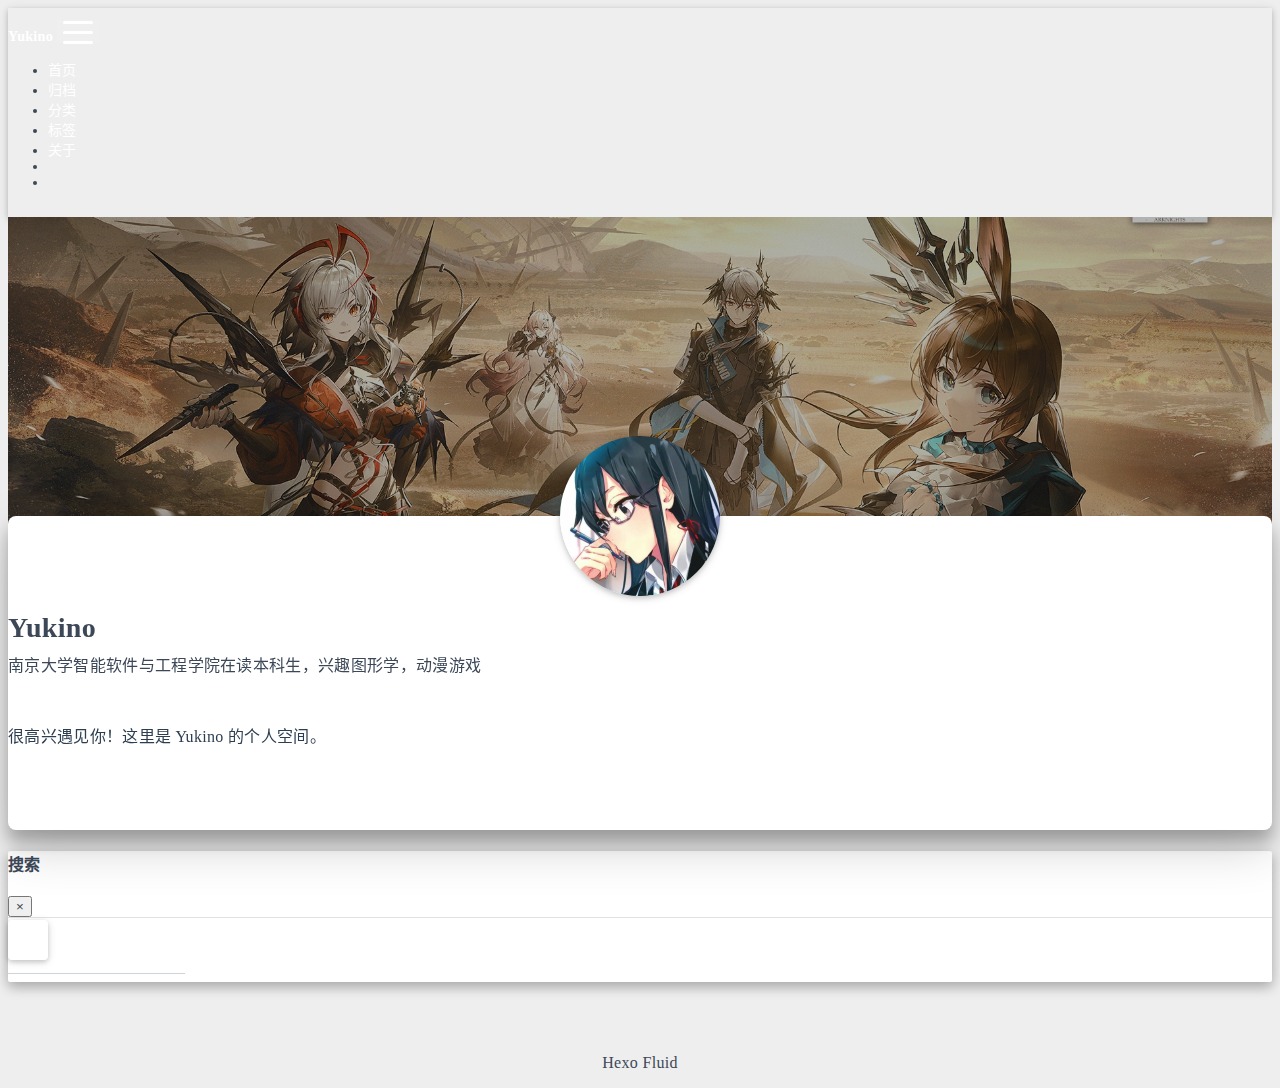
<file: about/index.html>
<!DOCTYPE html>
<html lang="zh-CN" data-default-color-scheme=auto>



<head>
  <meta charset="UTF-8">

  <link rel="apple-touch-icon" sizes="76x76" href="/img/fluid.png">
  <link rel="icon" href="/img/fluid.png">
  

  <meta name="viewport" content="width=device-width, initial-scale=1.0, maximum-scale=5.0, shrink-to-fit=no">
  <meta http-equiv="x-ua-compatible" content="ie=edge">
  
  <meta name="theme-color" content="#2f4154">
  <meta name="author" content="zhangruian123">
  <meta name="keywords" content="">
  
    <meta name="description" content="很高兴遇见你！这里是 Yukino 的个人空间。">
<meta property="og:type" content="website">
<meta property="og:title" content="关于">
<meta property="og:url" content="https://zhangruian123.github.io/about/index.html">
<meta property="og:site_name" content="Ryan&#39;s Tech Blog">
<meta property="og:description" content="很高兴遇见你！这里是 Yukino 的个人空间。">
<meta property="og:locale" content="zh_CN">
<meta property="article:published_time" content="2026-01-29T15:23:42.000Z">
<meta property="article:modified_time" content="2026-01-29T15:40:17.139Z">
<meta property="article:author" content="zhangruian123">
<meta name="twitter:card" content="summary_large_image">
  
  
  
  <title>关于 - Ryan&#39;s Tech Blog</title>

  <link  rel="stylesheet" href="https://lib.baomitu.com/twitter-bootstrap/4.6.1/css/bootstrap.min.css" />



  <link  rel="stylesheet" href="https://lib.baomitu.com/github-markdown-css/4.0.0/github-markdown.min.css" />

  <link  rel="stylesheet" href="https://lib.baomitu.com/hint.css/2.7.0/hint.min.css" />

  <link  rel="stylesheet" href="https://lib.baomitu.com/fancybox/3.5.7/jquery.fancybox.min.css" />



<!-- 主题依赖的图标库，不要自行修改 -->
<!-- Do not modify the link that theme dependent icons -->

<link rel="stylesheet" href="//at.alicdn.com/t/c/font_1749284_5i9bdhy70f8.css">



<link rel="stylesheet" href="//at.alicdn.com/t/c/font_1736178_k526ubmyhba.css">


<link  rel="stylesheet" href="/css/main.css" />


  <link id="highlight-css" rel="stylesheet" href="/css/highlight.css" />
  
    <link id="highlight-css-dark" rel="stylesheet" href="/css/highlight-dark.css" />
  



  
<link rel="stylesheet" href="/css/custom.css">



  <script id="fluid-configs">
    var Fluid = window.Fluid || {};
    Fluid.ctx = Object.assign({}, Fluid.ctx)
    var CONFIG = {"hostname":"zhangruian123.github.io","root":"/","version":"1.9.8","typing":{"enable":true,"typeSpeed":70,"cursorChar":"_","loop":false,"scope":[]},"anchorjs":{"enable":true,"element":"h1,h2,h3,h4,h5,h6","placement":"left","visible":"hover","icon":""},"progressbar":{"enable":true,"height_px":3,"color":"#29d","options":{"showSpinner":false,"trickleSpeed":100}},"code_language":{"enable":true,"default":"TEXT"},"copy_btn":true,"image_caption":{"enable":true},"image_zoom":{"enable":true,"img_url_replace":["",""]},"toc":{"enable":true,"placement":"right","headingSelector":"h1,h2,h3,h4,h5,h6","collapseDepth":0},"lazyload":{"enable":true,"loading_img":"/img/loading.gif","onlypost":false,"offset_factor":2},"web_analytics":{"enable":false,"follow_dnt":true,"baidu":null,"google":{"measurement_id":null},"tencent":{"sid":null,"cid":null},"leancloud":{"app_id":null,"app_key":null,"server_url":null,"path":"window.location.pathname","ignore_local":false},"umami":{"src":null,"website_id":null,"domains":null,"start_time":"2024-01-01T00:00:00.000Z","token":null,"api_server":null}},"search_path":"/local-search.xml","include_content_in_search":true};

    if (CONFIG.web_analytics.follow_dnt) {
      var dntVal = navigator.doNotTrack || window.doNotTrack || navigator.msDoNotTrack;
      Fluid.ctx.dnt = dntVal && (dntVal.startsWith('1') || dntVal.startsWith('yes') || dntVal.startsWith('on'));
    }
  </script>
  <script  src="/js/utils.js" ></script>
  <script  src="/js/color-schema.js" ></script>
  


  
<meta name="generator" content="Hexo 8.1.1"></head>


<body>
  

  <header>
    

<div class="header-inner" style="height: 60vh;">
  <nav id="navbar" class="navbar fixed-top  navbar-expand-lg navbar-dark scrolling-navbar">
  <div class="container">
    <a class="navbar-brand" href="/">
      <strong>Yukino</strong>
    </a>

    <button id="navbar-toggler-btn" class="navbar-toggler" type="button" data-toggle="collapse"
            data-target="#navbarSupportedContent"
            aria-controls="navbarSupportedContent" aria-expanded="false" aria-label="Toggle navigation">
      <div class="animated-icon"><span></span><span></span><span></span></div>
    </button>

    <!-- Collapsible content -->
    <div class="collapse navbar-collapse" id="navbarSupportedContent">
      <ul class="navbar-nav ml-auto text-center">
        
          
          
          
          
            <li class="nav-item">
              <a class="nav-link" href="/" target="_self">
                <i class="iconfont icon-home-fill"></i>
                <span>首页</span>
              </a>
            </li>
          
        
          
          
          
          
            <li class="nav-item">
              <a class="nav-link" href="/archives/" target="_self">
                <i class="iconfont icon-archive-fill"></i>
                <span>归档</span>
              </a>
            </li>
          
        
          
          
          
          
            <li class="nav-item">
              <a class="nav-link" href="/categories/" target="_self">
                <i class="iconfont icon-category-fill"></i>
                <span>分类</span>
              </a>
            </li>
          
        
          
          
          
          
            <li class="nav-item">
              <a class="nav-link" href="/tags/" target="_self">
                <i class="iconfont icon-tags-fill"></i>
                <span>标签</span>
              </a>
            </li>
          
        
          
          
          
          
            <li class="nav-item">
              <a class="nav-link" href="/about/" target="_self">
                <i class="iconfont icon-user-fill"></i>
                <span>关于</span>
              </a>
            </li>
          
        
        
          <li class="nav-item" id="search-btn">
            <a class="nav-link" target="_self" href="javascript:;" data-toggle="modal" data-target="#modalSearch" aria-label="Search">
              <i class="iconfont icon-search"></i>
            </a>
          </li>
          
        
        
          <li class="nav-item" id="color-toggle-btn">
            <a class="nav-link" target="_self" href="javascript:;" aria-label="Color Toggle">
              <i class="iconfont icon-dark" id="color-toggle-icon"></i>
            </a>
          </li>
        
      </ul>
    </div>
  </div>
</nav>

  

<div id="banner" class="banner" parallax=true
     style="background: url('/img/hetu.jpg') no-repeat center center; background-size: cover;">
  <div class="full-bg-img">
    <div class="mask flex-center" style="background-color: rgba(0, 0, 0, 0.3)">
      <div class="banner-text text-center fade-in-up">
        <div class="h2">
          
            <span id="subtitle" data-typed-text="关于"></span>
          
        </div>

        
      </div>

      
    </div>
  </div>
</div>

</div>

  </header>

  <main>
    
      <div class="container nopadding-x-md">
        <div id="board"
          >
          
            <div class="about-avatar">
              <img src="/img/touxiang.jpg" srcset="/img/loading.gif" lazyload class="img-fluid" alt="avatar">
            </div>
          
          <div class="container">
            <div class="row">
              <div class="col-12 col-md-10 m-auto">
                

<div class="text-center">
  <div class="about-info">
    <div class="about-name">Yukino</div>
    <div class="about-intro">南京大学智能软件与工程学院在读本科生，兴趣图形学，动漫游戏</div>
    <div class="about-icons">
      
        
        
        
        <a href=https://github.com/zhangruian123 class="
           hint--bottom hint--rounded"
           aria-label="GitHub"
           target="_blank"
        >
          <i class="iconfont icon-github-fill" aria-hidden="true"></i>
          
        </a>
      
        
        
        
        <a href=https://www.zhihu.com/people/zhu-jing-de-cha-dian class="
           hint--bottom hint--rounded"
           aria-label="知乎"
           target="_blank"
        >
          <i class="iconfont icon-zhihu-fill" aria-hidden="true"></i>
          
        </a>
      
    </div>
  </div>
</div>

<article class="about-content page-content mt-5">
  <div class="markdown-body">
    <p>很高兴遇见你！这里是 Yukino 的个人空间。</p>

  </div>

  
</article>





  



  



  



  



  


  
  







              </div>
            </div>
          </div>
        </div>
      </div>
    

    
      <a id="scroll-top-button" aria-label="TOP" href="#" role="button">
        <i class="iconfont icon-arrowup" aria-hidden="true"></i>
      </a>
    

    
      <div class="modal fade" id="modalSearch" tabindex="-1" role="dialog" aria-labelledby="ModalLabel"
     aria-hidden="true">
  <div class="modal-dialog modal-dialog-scrollable modal-lg" role="document">
    <div class="modal-content">
      <div class="modal-header text-center">
        <h4 class="modal-title w-100 font-weight-bold">搜索</h4>
        <button type="button" id="local-search-close" class="close" data-dismiss="modal" aria-label="Close">
          <span aria-hidden="true">&times;</span>
        </button>
      </div>
      <div class="modal-body mx-3">
        <div class="md-form mb-5">
          <input type="text" id="local-search-input" class="form-control validate">
          <label data-error="x" data-success="v" for="local-search-input">关键词</label>
        </div>
        <div class="list-group" id="local-search-result"></div>
      </div>
    </div>
  </div>
</div>

    

    
  </main>

  <footer>
    <div class="footer-inner">
  
    <div class="footer-content">
       <a href="https://hexo.io" target="_blank" rel="nofollow noopener"><span>Hexo</span></a> <i class="iconfont icon-love"></i> <a href="https://github.com/fluid-dev/hexo-theme-fluid" target="_blank" rel="nofollow noopener"><span>Fluid</span></a> 
    </div>
  
  
  
</div>

  </footer>

  <!-- Scripts -->
  
  <script  src="https://lib.baomitu.com/nprogress/0.2.0/nprogress.min.js" ></script>
  <link  rel="stylesheet" href="https://lib.baomitu.com/nprogress/0.2.0/nprogress.min.css" />

  <script>
    NProgress.configure({"showSpinner":false,"trickleSpeed":100})
    NProgress.start()
    window.addEventListener('load', function() {
      NProgress.done();
    })
  </script>


<script  src="https://lib.baomitu.com/jquery/3.6.4/jquery.min.js" ></script>
<script  src="https://lib.baomitu.com/twitter-bootstrap/4.6.1/js/bootstrap.min.js" ></script>
<script  src="/js/events.js" ></script>
<script  src="/js/plugins.js" ></script>


  <script  src="https://lib.baomitu.com/typed.js/2.0.12/typed.min.js" ></script>
  <script>
    (function (window, document) {
      var typing = Fluid.plugins.typing;
      var subtitle = document.getElementById('subtitle');
      if (!subtitle || !typing) {
        return;
      }
      var text = subtitle.getAttribute('data-typed-text');
      
        typing(text);
      
    })(window, document);
  </script>




  
    <script  src="/js/img-lazyload.js" ></script>
  




  <script src=https://lib.baomitu.com/clipboard.js/2.0.11/clipboard.min.js></script>

  <script>Fluid.plugins.codeWidget();</script>


  
<script>
  Fluid.utils.createScript('https://lib.baomitu.com/anchor-js/5.0.0/anchor.min.js', function() {
    window.anchors.options = {
      placement: CONFIG.anchorjs.placement,
      visible  : CONFIG.anchorjs.visible
    };
    if (CONFIG.anchorjs.icon) {
      window.anchors.options.icon = CONFIG.anchorjs.icon;
    }
    var el = (CONFIG.anchorjs.element || 'h1,h2,h3,h4,h5,h6').split(',');
    var res = [];
    for (var item of el) {
      res.push('.markdown-body > ' + item.trim());
    }
    if (CONFIG.anchorjs.placement === 'left') {
      window.anchors.options.class = 'anchorjs-link-left';
    }
    window.anchors.add(res.join(', '));

    Fluid.events.registerRefreshCallback(function() {
      if ('anchors' in window) {
        anchors.removeAll();
        var el = (CONFIG.anchorjs.element || 'h1,h2,h3,h4,h5,h6').split(',');
        var res = [];
        for (var item of el) {
          res.push('.markdown-body > ' + item.trim());
        }
        if (CONFIG.anchorjs.placement === 'left') {
          anchors.options.class = 'anchorjs-link-left';
        }
        anchors.add(res.join(', '));
      }
    });
  });
</script>


  
<script>
  Fluid.utils.createScript('https://lib.baomitu.com/fancybox/3.5.7/jquery.fancybox.min.js', function() {
    Fluid.plugins.fancyBox();
  });
</script>


  <script>Fluid.plugins.imageCaption();</script>

  
      <script>
        if (!window.MathJax) {
          window.MathJax = {
            tex    : {
              inlineMath: { '[+]': [['$', '$']] }
            },
            loader : {
              load: ['ui/lazy']
            },
            options: {
              renderActions: {
                insertedScript: [200, () => {
                  document.querySelectorAll('mjx-container').forEach(node => {
                    let target = node.parentNode;
                    if (target.nodeName.toLowerCase() === 'li') {
                      target.parentNode.classList.add('has-jax');
                    }
                  });
                }, '', false]
              }
            }
          };
        } else {
          MathJax.startup.document.state(0);
          MathJax.texReset();
          MathJax.typeset();
          MathJax.typesetPromise();
        }

        Fluid.events.registerRefreshCallback(function() {
          if ('MathJax' in window && MathJax.startup.document && typeof MathJax.startup.document.state === 'function') {
            MathJax.startup.document.state(0);
            MathJax.texReset();
            MathJax.typeset();
            MathJax.typesetPromise();
          }
        });
      </script>
    

  <script  src="https://lib.baomitu.com/mathjax/3.2.2/es5/tex-mml-chtml.js" ></script>

  <script  src="/js/local-search.js" ></script>




  
<script src="/js/banner-loader.js"></script>



<!-- 主题的启动项，将它保持在最底部 -->
<!-- the boot of the theme, keep it at the bottom -->
<script  src="/js/boot.js" ></script>


  

  <noscript>
    <div class="noscript-warning">博客在允许 JavaScript 运行的环境下浏览效果更佳</div>
  </noscript>
</body>
</html>
</file>
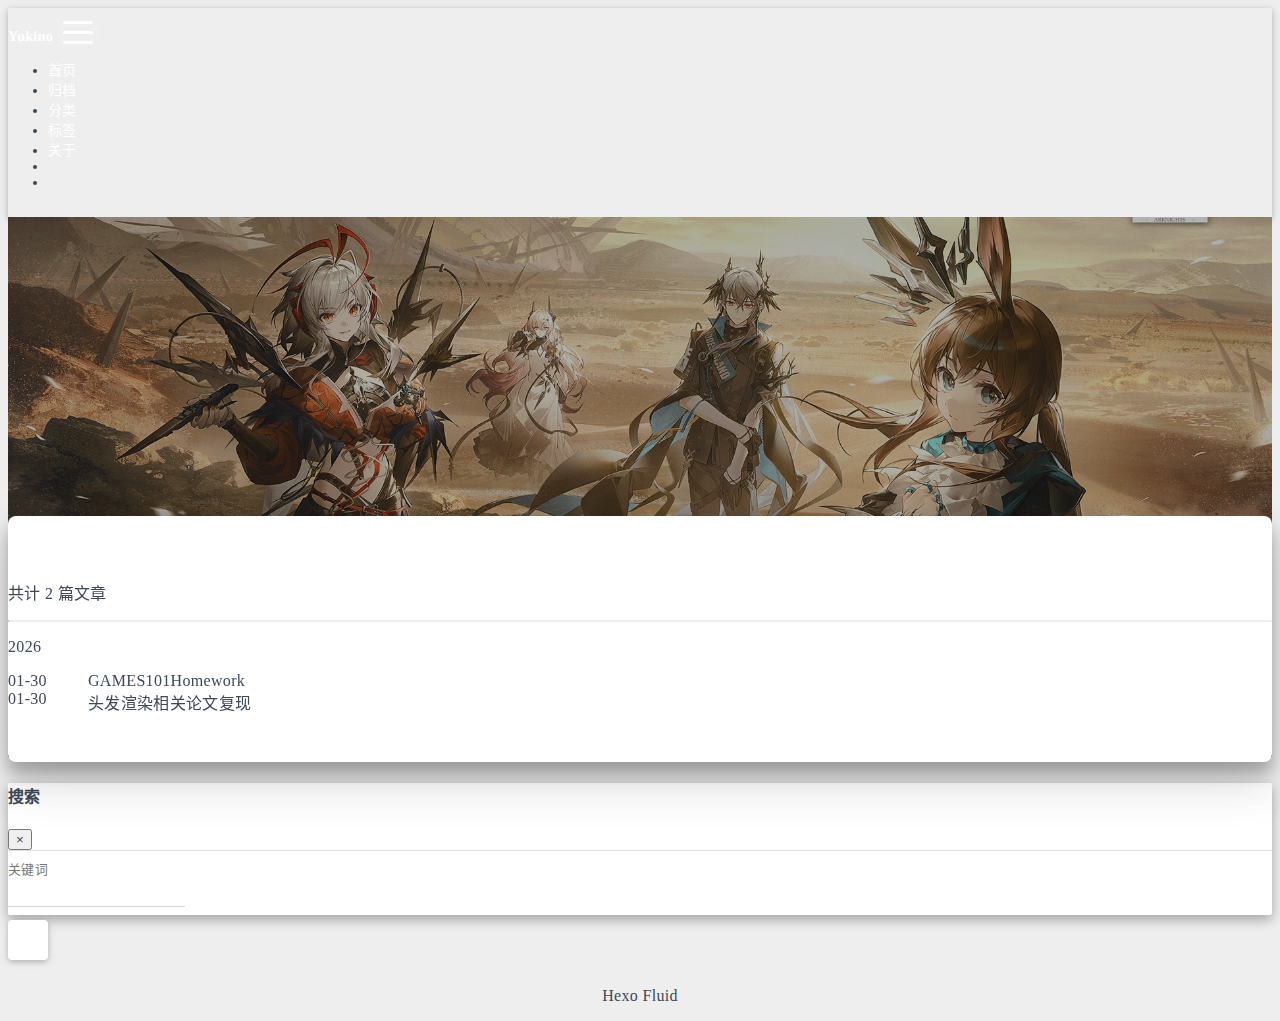
<file: archives/index.html>
<!DOCTYPE html>
<html lang="zh-CN" data-default-color-scheme=auto>



<head>
  <meta charset="UTF-8">

  <link rel="apple-touch-icon" sizes="76x76" href="/img/fluid.png">
  <link rel="icon" href="/img/fluid.png">
  

  <meta name="viewport" content="width=device-width, initial-scale=1.0, maximum-scale=5.0, shrink-to-fit=no">
  <meta http-equiv="x-ua-compatible" content="ie=edge">
  
  <meta name="theme-color" content="#2f4154">
  <meta name="author" content="zhangruian123">
  <meta name="keywords" content="">
  
    <meta property="og:type" content="website">
<meta property="og:title" content="归档">
<meta property="og:url" content="https://zhangruian123.github.io/archives/index.html">
<meta property="og:site_name" content="Ryan&#39;s Tech Blog">
<meta property="og:locale" content="zh_CN">
<meta property="article:author" content="zhangruian123">
<meta name="twitter:card" content="summary_large_image">
  
  
  
  <title>归档 - Ryan&#39;s Tech Blog</title>

  <link  rel="stylesheet" href="https://lib.baomitu.com/twitter-bootstrap/4.6.1/css/bootstrap.min.css" />





<!-- 主题依赖的图标库，不要自行修改 -->
<!-- Do not modify the link that theme dependent icons -->

<link rel="stylesheet" href="//at.alicdn.com/t/c/font_1749284_5i9bdhy70f8.css">



<link rel="stylesheet" href="//at.alicdn.com/t/c/font_1736178_k526ubmyhba.css">


<link  rel="stylesheet" href="/css/main.css" />


  <link id="highlight-css" rel="stylesheet" href="/css/highlight.css" />
  
    <link id="highlight-css-dark" rel="stylesheet" href="/css/highlight-dark.css" />
  



  
<link rel="stylesheet" href="/css/custom.css">



  <script id="fluid-configs">
    var Fluid = window.Fluid || {};
    Fluid.ctx = Object.assign({}, Fluid.ctx)
    var CONFIG = {"hostname":"zhangruian123.github.io","root":"/","version":"1.9.8","typing":{"enable":true,"typeSpeed":70,"cursorChar":"_","loop":false,"scope":[]},"anchorjs":{"enable":true,"element":"h1,h2,h3,h4,h5,h6","placement":"left","visible":"hover","icon":""},"progressbar":{"enable":true,"height_px":3,"color":"#29d","options":{"showSpinner":false,"trickleSpeed":100}},"code_language":{"enable":true,"default":"TEXT"},"copy_btn":true,"image_caption":{"enable":true},"image_zoom":{"enable":true,"img_url_replace":["",""]},"toc":{"enable":true,"placement":"right","headingSelector":"h1,h2,h3,h4,h5,h6","collapseDepth":0},"lazyload":{"enable":true,"loading_img":"/img/loading.gif","onlypost":false,"offset_factor":2},"web_analytics":{"enable":false,"follow_dnt":true,"baidu":null,"google":{"measurement_id":null},"tencent":{"sid":null,"cid":null},"leancloud":{"app_id":null,"app_key":null,"server_url":null,"path":"window.location.pathname","ignore_local":false},"umami":{"src":null,"website_id":null,"domains":null,"start_time":"2024-01-01T00:00:00.000Z","token":null,"api_server":null}},"search_path":"/local-search.xml","include_content_in_search":true};

    if (CONFIG.web_analytics.follow_dnt) {
      var dntVal = navigator.doNotTrack || window.doNotTrack || navigator.msDoNotTrack;
      Fluid.ctx.dnt = dntVal && (dntVal.startsWith('1') || dntVal.startsWith('yes') || dntVal.startsWith('on'));
    }
  </script>
  <script  src="/js/utils.js" ></script>
  <script  src="/js/color-schema.js" ></script>
  


  
<meta name="generator" content="Hexo 8.1.1"></head>


<body>
  

  <header>
    

<div class="header-inner" style="height: 60vh;">
  <nav id="navbar" class="navbar fixed-top  navbar-expand-lg navbar-dark scrolling-navbar">
  <div class="container">
    <a class="navbar-brand" href="/">
      <strong>Yukino</strong>
    </a>

    <button id="navbar-toggler-btn" class="navbar-toggler" type="button" data-toggle="collapse"
            data-target="#navbarSupportedContent"
            aria-controls="navbarSupportedContent" aria-expanded="false" aria-label="Toggle navigation">
      <div class="animated-icon"><span></span><span></span><span></span></div>
    </button>

    <!-- Collapsible content -->
    <div class="collapse navbar-collapse" id="navbarSupportedContent">
      <ul class="navbar-nav ml-auto text-center">
        
          
          
          
          
            <li class="nav-item">
              <a class="nav-link" href="/" target="_self">
                <i class="iconfont icon-home-fill"></i>
                <span>首页</span>
              </a>
            </li>
          
        
          
          
          
          
            <li class="nav-item">
              <a class="nav-link" href="/archives/" target="_self">
                <i class="iconfont icon-archive-fill"></i>
                <span>归档</span>
              </a>
            </li>
          
        
          
          
          
          
            <li class="nav-item">
              <a class="nav-link" href="/categories/" target="_self">
                <i class="iconfont icon-category-fill"></i>
                <span>分类</span>
              </a>
            </li>
          
        
          
          
          
          
            <li class="nav-item">
              <a class="nav-link" href="/tags/" target="_self">
                <i class="iconfont icon-tags-fill"></i>
                <span>标签</span>
              </a>
            </li>
          
        
          
          
          
          
            <li class="nav-item">
              <a class="nav-link" href="/about/" target="_self">
                <i class="iconfont icon-user-fill"></i>
                <span>关于</span>
              </a>
            </li>
          
        
        
          <li class="nav-item" id="search-btn">
            <a class="nav-link" target="_self" href="javascript:;" data-toggle="modal" data-target="#modalSearch" aria-label="Search">
              <i class="iconfont icon-search"></i>
            </a>
          </li>
          
        
        
          <li class="nav-item" id="color-toggle-btn">
            <a class="nav-link" target="_self" href="javascript:;" aria-label="Color Toggle">
              <i class="iconfont icon-dark" id="color-toggle-icon"></i>
            </a>
          </li>
        
      </ul>
    </div>
  </div>
</nav>

  

<div id="banner" class="banner" parallax=true
     style="background: url('/img/default.png') no-repeat center center; background-size: cover;">
  <div class="full-bg-img">
    <div class="mask flex-center" style="background-color: rgba(0, 0, 0, 0.3)">
      <div class="banner-text text-center fade-in-up">
        <div class="h2">
          
            <span id="subtitle" data-typed-text="归档"></span>
          
        </div>

        
      </div>

      
    </div>
  </div>
</div>

</div>

  </header>

  <main>
    
      <div class="container nopadding-x-md">
        <div id="board"
          >
          
          <div class="container">
            <div class="row">
              <div class="col-12 col-md-10 m-auto">
                

<div class="list-group">
  <p class="h4">共计 2 篇文章</p>
  <hr>
  
  
    
      
      <p class="h5">2026</p>
    
    <a href="/2026/01/30/GAMES101Homework/" class="list-group-item list-group-item-action">
      <time>01-30</time>
      <div class="list-group-item-title">GAMES101Homework</div>
    </a>
  
    
    <a href="/2026/01/30/First-Hair-Renderingproject/" class="list-group-item list-group-item-action">
      <time>01-30</time>
      <div class="list-group-item-title">头发渲染相关论文复现</div>
    </a>
  
</div>





              </div>
            </div>
          </div>
        </div>
      </div>
    

    
      <a id="scroll-top-button" aria-label="TOP" href="#" role="button">
        <i class="iconfont icon-arrowup" aria-hidden="true"></i>
      </a>
    

    
      <div class="modal fade" id="modalSearch" tabindex="-1" role="dialog" aria-labelledby="ModalLabel"
     aria-hidden="true">
  <div class="modal-dialog modal-dialog-scrollable modal-lg" role="document">
    <div class="modal-content">
      <div class="modal-header text-center">
        <h4 class="modal-title w-100 font-weight-bold">搜索</h4>
        <button type="button" id="local-search-close" class="close" data-dismiss="modal" aria-label="Close">
          <span aria-hidden="true">&times;</span>
        </button>
      </div>
      <div class="modal-body mx-3">
        <div class="md-form mb-5">
          <input type="text" id="local-search-input" class="form-control validate">
          <label data-error="x" data-success="v" for="local-search-input">关键词</label>
        </div>
        <div class="list-group" id="local-search-result"></div>
      </div>
    </div>
  </div>
</div>

    

    
  </main>

  <footer>
    <div class="footer-inner">
  
    <div class="footer-content">
       <a href="https://hexo.io" target="_blank" rel="nofollow noopener"><span>Hexo</span></a> <i class="iconfont icon-love"></i> <a href="https://github.com/fluid-dev/hexo-theme-fluid" target="_blank" rel="nofollow noopener"><span>Fluid</span></a> 
    </div>
  
  
  
</div>

  </footer>

  <!-- Scripts -->
  
  <script  src="https://lib.baomitu.com/nprogress/0.2.0/nprogress.min.js" ></script>
  <link  rel="stylesheet" href="https://lib.baomitu.com/nprogress/0.2.0/nprogress.min.css" />

  <script>
    NProgress.configure({"showSpinner":false,"trickleSpeed":100})
    NProgress.start()
    window.addEventListener('load', function() {
      NProgress.done();
    })
  </script>


<script  src="https://lib.baomitu.com/jquery/3.6.4/jquery.min.js" ></script>
<script  src="https://lib.baomitu.com/twitter-bootstrap/4.6.1/js/bootstrap.min.js" ></script>
<script  src="/js/events.js" ></script>
<script  src="/js/plugins.js" ></script>


  <script  src="https://lib.baomitu.com/typed.js/2.0.12/typed.min.js" ></script>
  <script>
    (function (window, document) {
      var typing = Fluid.plugins.typing;
      var subtitle = document.getElementById('subtitle');
      if (!subtitle || !typing) {
        return;
      }
      var text = subtitle.getAttribute('data-typed-text');
      
        typing(text);
      
    })(window, document);
  </script>




  
    <script  src="/js/img-lazyload.js" ></script>
  




  <script  src="/js/local-search.js" ></script>




  
<script src="/js/banner-loader.js"></script>



<!-- 主题的启动项，将它保持在最底部 -->
<!-- the boot of the theme, keep it at the bottom -->
<script  src="/js/boot.js" ></script>


  

  <noscript>
    <div class="noscript-warning">博客在允许 JavaScript 运行的环境下浏览效果更佳</div>
  </noscript>
</body>
</html>
</file>
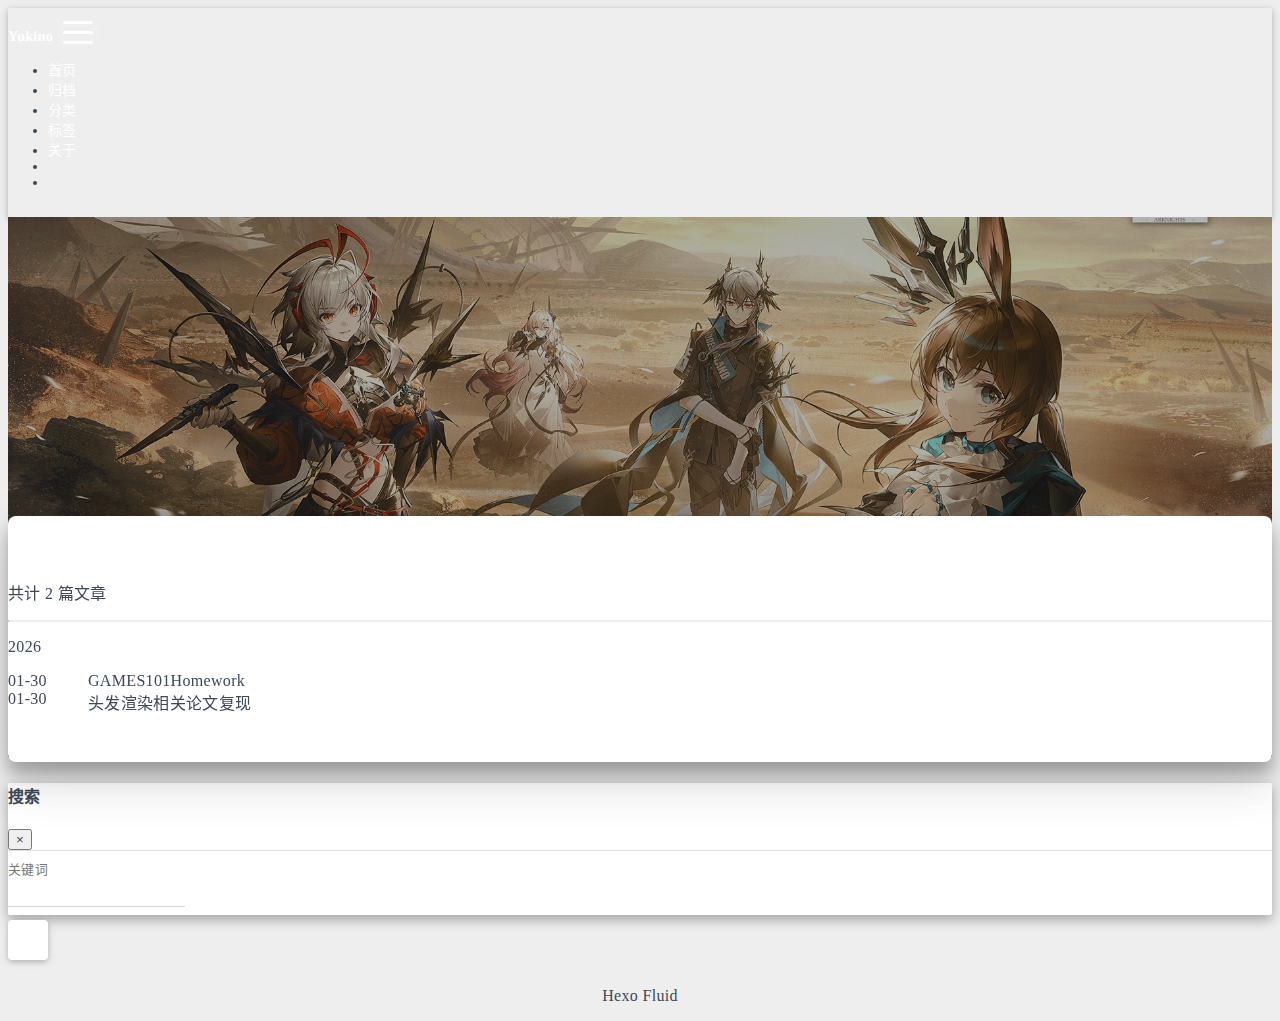
<file: archives/2026/index.html>
<!DOCTYPE html>
<html lang="zh-CN" data-default-color-scheme=auto>



<head>
  <meta charset="UTF-8">

  <link rel="apple-touch-icon" sizes="76x76" href="/img/fluid.png">
  <link rel="icon" href="/img/fluid.png">
  

  <meta name="viewport" content="width=device-width, initial-scale=1.0, maximum-scale=5.0, shrink-to-fit=no">
  <meta http-equiv="x-ua-compatible" content="ie=edge">
  
  <meta name="theme-color" content="#2f4154">
  <meta name="author" content="zhangruian123">
  <meta name="keywords" content="">
  
    <meta property="og:type" content="website">
<meta property="og:title" content="归档">
<meta property="og:url" content="https://zhangruian123.github.io/archives/2026/index.html">
<meta property="og:site_name" content="Ryan&#39;s Tech Blog">
<meta property="og:locale" content="zh_CN">
<meta property="article:author" content="zhangruian123">
<meta name="twitter:card" content="summary_large_image">
  
  
  
  <title>归档 - Ryan&#39;s Tech Blog</title>

  <link  rel="stylesheet" href="https://lib.baomitu.com/twitter-bootstrap/4.6.1/css/bootstrap.min.css" />





<!-- 主题依赖的图标库，不要自行修改 -->
<!-- Do not modify the link that theme dependent icons -->

<link rel="stylesheet" href="//at.alicdn.com/t/c/font_1749284_5i9bdhy70f8.css">



<link rel="stylesheet" href="//at.alicdn.com/t/c/font_1736178_k526ubmyhba.css">


<link  rel="stylesheet" href="/css/main.css" />


  <link id="highlight-css" rel="stylesheet" href="/css/highlight.css" />
  
    <link id="highlight-css-dark" rel="stylesheet" href="/css/highlight-dark.css" />
  



  
<link rel="stylesheet" href="/css/custom.css">



  <script id="fluid-configs">
    var Fluid = window.Fluid || {};
    Fluid.ctx = Object.assign({}, Fluid.ctx)
    var CONFIG = {"hostname":"zhangruian123.github.io","root":"/","version":"1.9.8","typing":{"enable":true,"typeSpeed":70,"cursorChar":"_","loop":false,"scope":[]},"anchorjs":{"enable":true,"element":"h1,h2,h3,h4,h5,h6","placement":"left","visible":"hover","icon":""},"progressbar":{"enable":true,"height_px":3,"color":"#29d","options":{"showSpinner":false,"trickleSpeed":100}},"code_language":{"enable":true,"default":"TEXT"},"copy_btn":true,"image_caption":{"enable":true},"image_zoom":{"enable":true,"img_url_replace":["",""]},"toc":{"enable":true,"placement":"right","headingSelector":"h1,h2,h3,h4,h5,h6","collapseDepth":0},"lazyload":{"enable":true,"loading_img":"/img/loading.gif","onlypost":false,"offset_factor":2},"web_analytics":{"enable":false,"follow_dnt":true,"baidu":null,"google":{"measurement_id":null},"tencent":{"sid":null,"cid":null},"leancloud":{"app_id":null,"app_key":null,"server_url":null,"path":"window.location.pathname","ignore_local":false},"umami":{"src":null,"website_id":null,"domains":null,"start_time":"2024-01-01T00:00:00.000Z","token":null,"api_server":null}},"search_path":"/local-search.xml","include_content_in_search":true};

    if (CONFIG.web_analytics.follow_dnt) {
      var dntVal = navigator.doNotTrack || window.doNotTrack || navigator.msDoNotTrack;
      Fluid.ctx.dnt = dntVal && (dntVal.startsWith('1') || dntVal.startsWith('yes') || dntVal.startsWith('on'));
    }
  </script>
  <script  src="/js/utils.js" ></script>
  <script  src="/js/color-schema.js" ></script>
  


  
<meta name="generator" content="Hexo 8.1.1"></head>


<body>
  

  <header>
    

<div class="header-inner" style="height: 60vh;">
  <nav id="navbar" class="navbar fixed-top  navbar-expand-lg navbar-dark scrolling-navbar">
  <div class="container">
    <a class="navbar-brand" href="/">
      <strong>Yukino</strong>
    </a>

    <button id="navbar-toggler-btn" class="navbar-toggler" type="button" data-toggle="collapse"
            data-target="#navbarSupportedContent"
            aria-controls="navbarSupportedContent" aria-expanded="false" aria-label="Toggle navigation">
      <div class="animated-icon"><span></span><span></span><span></span></div>
    </button>

    <!-- Collapsible content -->
    <div class="collapse navbar-collapse" id="navbarSupportedContent">
      <ul class="navbar-nav ml-auto text-center">
        
          
          
          
          
            <li class="nav-item">
              <a class="nav-link" href="/" target="_self">
                <i class="iconfont icon-home-fill"></i>
                <span>首页</span>
              </a>
            </li>
          
        
          
          
          
          
            <li class="nav-item">
              <a class="nav-link" href="/archives/" target="_self">
                <i class="iconfont icon-archive-fill"></i>
                <span>归档</span>
              </a>
            </li>
          
        
          
          
          
          
            <li class="nav-item">
              <a class="nav-link" href="/categories/" target="_self">
                <i class="iconfont icon-category-fill"></i>
                <span>分类</span>
              </a>
            </li>
          
        
          
          
          
          
            <li class="nav-item">
              <a class="nav-link" href="/tags/" target="_self">
                <i class="iconfont icon-tags-fill"></i>
                <span>标签</span>
              </a>
            </li>
          
        
          
          
          
          
            <li class="nav-item">
              <a class="nav-link" href="/about/" target="_self">
                <i class="iconfont icon-user-fill"></i>
                <span>关于</span>
              </a>
            </li>
          
        
        
          <li class="nav-item" id="search-btn">
            <a class="nav-link" target="_self" href="javascript:;" data-toggle="modal" data-target="#modalSearch" aria-label="Search">
              <i class="iconfont icon-search"></i>
            </a>
          </li>
          
        
        
          <li class="nav-item" id="color-toggle-btn">
            <a class="nav-link" target="_self" href="javascript:;" aria-label="Color Toggle">
              <i class="iconfont icon-dark" id="color-toggle-icon"></i>
            </a>
          </li>
        
      </ul>
    </div>
  </div>
</nav>

  

<div id="banner" class="banner" parallax=true
     style="background: url('/img/default.png') no-repeat center center; background-size: cover;">
  <div class="full-bg-img">
    <div class="mask flex-center" style="background-color: rgba(0, 0, 0, 0.3)">
      <div class="banner-text text-center fade-in-up">
        <div class="h2">
          
            <span id="subtitle" data-typed-text="归档"></span>
          
        </div>

        
      </div>

      
    </div>
  </div>
</div>

</div>

  </header>

  <main>
    
      <div class="container nopadding-x-md">
        <div id="board"
          >
          
          <div class="container">
            <div class="row">
              <div class="col-12 col-md-10 m-auto">
                

<div class="list-group">
  <p class="h4">共计 2 篇文章</p>
  <hr>
  
  
    
      
      <p class="h5">2026</p>
    
    <a href="/2026/01/30/GAMES101Homework/" class="list-group-item list-group-item-action">
      <time>01-30</time>
      <div class="list-group-item-title">GAMES101Homework</div>
    </a>
  
    
    <a href="/2026/01/30/First-Hair-Renderingproject/" class="list-group-item list-group-item-action">
      <time>01-30</time>
      <div class="list-group-item-title">头发渲染相关论文复现</div>
    </a>
  
</div>





              </div>
            </div>
          </div>
        </div>
      </div>
    

    
      <a id="scroll-top-button" aria-label="TOP" href="#" role="button">
        <i class="iconfont icon-arrowup" aria-hidden="true"></i>
      </a>
    

    
      <div class="modal fade" id="modalSearch" tabindex="-1" role="dialog" aria-labelledby="ModalLabel"
     aria-hidden="true">
  <div class="modal-dialog modal-dialog-scrollable modal-lg" role="document">
    <div class="modal-content">
      <div class="modal-header text-center">
        <h4 class="modal-title w-100 font-weight-bold">搜索</h4>
        <button type="button" id="local-search-close" class="close" data-dismiss="modal" aria-label="Close">
          <span aria-hidden="true">&times;</span>
        </button>
      </div>
      <div class="modal-body mx-3">
        <div class="md-form mb-5">
          <input type="text" id="local-search-input" class="form-control validate">
          <label data-error="x" data-success="v" for="local-search-input">关键词</label>
        </div>
        <div class="list-group" id="local-search-result"></div>
      </div>
    </div>
  </div>
</div>

    

    
  </main>

  <footer>
    <div class="footer-inner">
  
    <div class="footer-content">
       <a href="https://hexo.io" target="_blank" rel="nofollow noopener"><span>Hexo</span></a> <i class="iconfont icon-love"></i> <a href="https://github.com/fluid-dev/hexo-theme-fluid" target="_blank" rel="nofollow noopener"><span>Fluid</span></a> 
    </div>
  
  
  
</div>

  </footer>

  <!-- Scripts -->
  
  <script  src="https://lib.baomitu.com/nprogress/0.2.0/nprogress.min.js" ></script>
  <link  rel="stylesheet" href="https://lib.baomitu.com/nprogress/0.2.0/nprogress.min.css" />

  <script>
    NProgress.configure({"showSpinner":false,"trickleSpeed":100})
    NProgress.start()
    window.addEventListener('load', function() {
      NProgress.done();
    })
  </script>


<script  src="https://lib.baomitu.com/jquery/3.6.4/jquery.min.js" ></script>
<script  src="https://lib.baomitu.com/twitter-bootstrap/4.6.1/js/bootstrap.min.js" ></script>
<script  src="/js/events.js" ></script>
<script  src="/js/plugins.js" ></script>


  <script  src="https://lib.baomitu.com/typed.js/2.0.12/typed.min.js" ></script>
  <script>
    (function (window, document) {
      var typing = Fluid.plugins.typing;
      var subtitle = document.getElementById('subtitle');
      if (!subtitle || !typing) {
        return;
      }
      var text = subtitle.getAttribute('data-typed-text');
      
        typing(text);
      
    })(window, document);
  </script>




  
    <script  src="/js/img-lazyload.js" ></script>
  




  <script  src="/js/local-search.js" ></script>




  
<script src="/js/banner-loader.js"></script>



<!-- 主题的启动项，将它保持在最底部 -->
<!-- the boot of the theme, keep it at the bottom -->
<script  src="/js/boot.js" ></script>


  

  <noscript>
    <div class="noscript-warning">博客在允许 JavaScript 运行的环境下浏览效果更佳</div>
  </noscript>
</body>
</html>
</file>
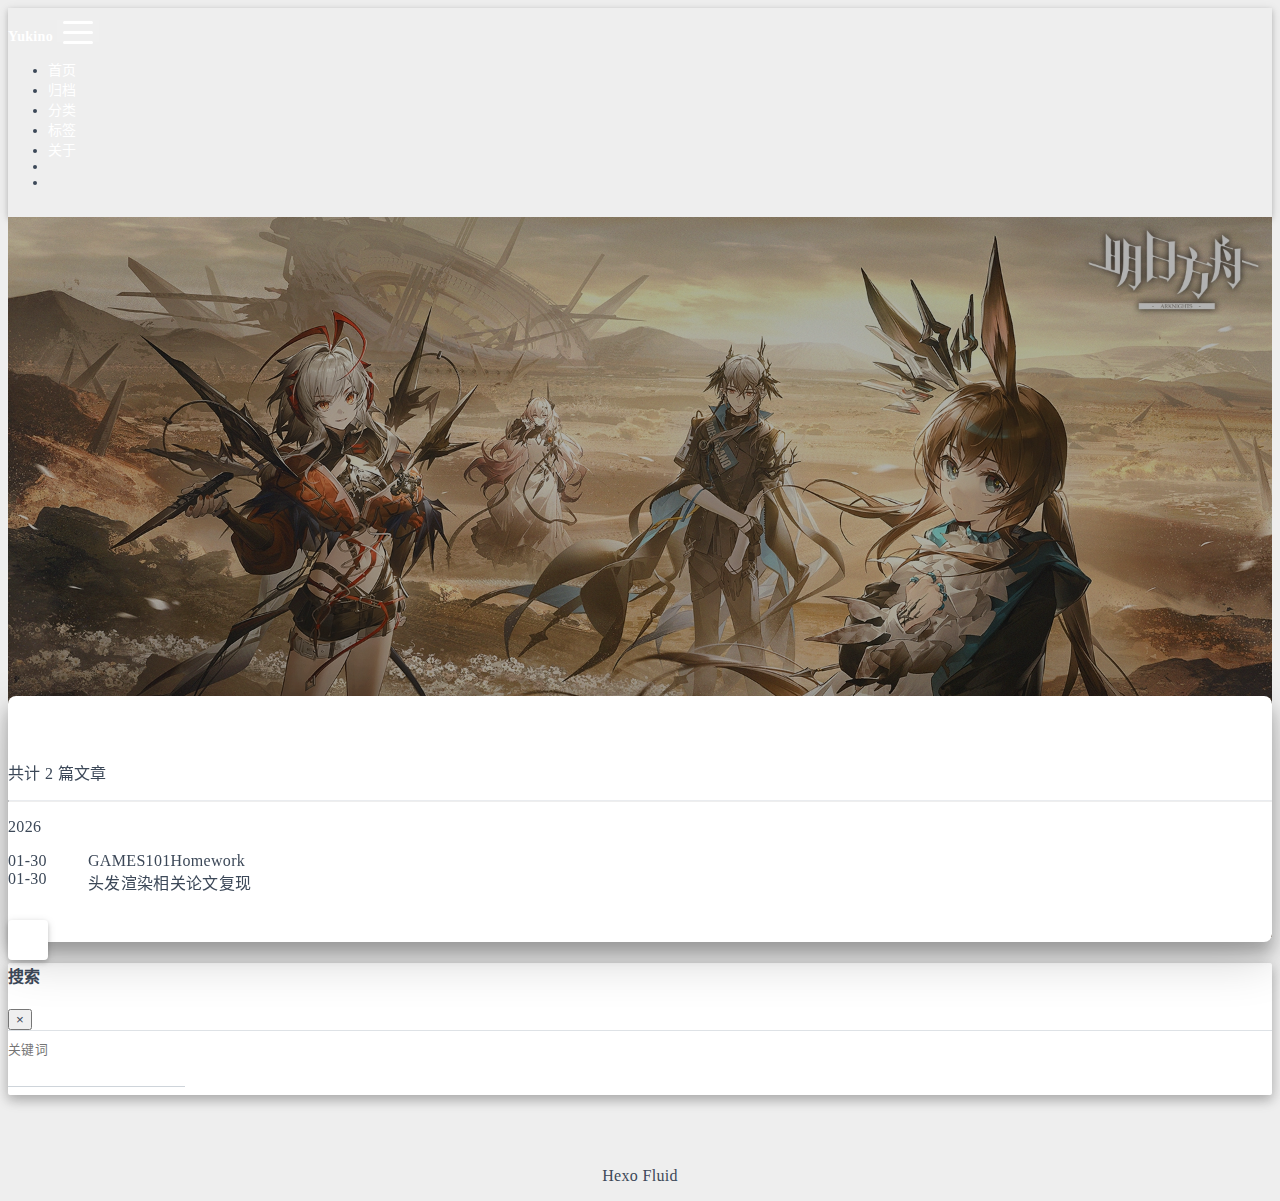
<file: tags/Graphics/index.html>
<!DOCTYPE html>
<html lang="zh-CN" data-default-color-scheme=auto>



<head>
  <meta charset="UTF-8">

  <link rel="apple-touch-icon" sizes="76x76" href="/img/fluid.png">
  <link rel="icon" href="/img/fluid.png">
  

  <meta name="viewport" content="width=device-width, initial-scale=1.0, maximum-scale=5.0, shrink-to-fit=no">
  <meta http-equiv="x-ua-compatible" content="ie=edge">
  
  <meta name="theme-color" content="#2f4154">
  <meta name="author" content="zhangruian123">
  <meta name="keywords" content="">
  
    <meta property="og:type" content="website">
<meta property="og:title" content="标签 - Graphics">
<meta property="og:url" content="https://zhangruian123.github.io/tags/Graphics/index.html">
<meta property="og:site_name" content="Ryan&#39;s Tech Blog">
<meta property="og:locale" content="zh_CN">
<meta property="article:author" content="zhangruian123">
<meta name="twitter:card" content="summary_large_image">
  
  
  
  <title>标签 - Graphics - Ryan&#39;s Tech Blog</title>

  <link  rel="stylesheet" href="https://lib.baomitu.com/twitter-bootstrap/4.6.1/css/bootstrap.min.css" />





<!-- 主题依赖的图标库，不要自行修改 -->
<!-- Do not modify the link that theme dependent icons -->

<link rel="stylesheet" href="//at.alicdn.com/t/c/font_1749284_5i9bdhy70f8.css">



<link rel="stylesheet" href="//at.alicdn.com/t/c/font_1736178_k526ubmyhba.css">


<link  rel="stylesheet" href="/css/main.css" />


  <link id="highlight-css" rel="stylesheet" href="/css/highlight.css" />
  
    <link id="highlight-css-dark" rel="stylesheet" href="/css/highlight-dark.css" />
  



  
<link rel="stylesheet" href="/css/custom.css">



  <script id="fluid-configs">
    var Fluid = window.Fluid || {};
    Fluid.ctx = Object.assign({}, Fluid.ctx)
    var CONFIG = {"hostname":"zhangruian123.github.io","root":"/","version":"1.9.8","typing":{"enable":true,"typeSpeed":70,"cursorChar":"_","loop":false,"scope":[]},"anchorjs":{"enable":true,"element":"h1,h2,h3,h4,h5,h6","placement":"left","visible":"hover","icon":""},"progressbar":{"enable":true,"height_px":3,"color":"#29d","options":{"showSpinner":false,"trickleSpeed":100}},"code_language":{"enable":true,"default":"TEXT"},"copy_btn":true,"image_caption":{"enable":true},"image_zoom":{"enable":true,"img_url_replace":["",""]},"toc":{"enable":true,"placement":"right","headingSelector":"h1,h2,h3,h4,h5,h6","collapseDepth":0},"lazyload":{"enable":true,"loading_img":"/img/loading.gif","onlypost":false,"offset_factor":2},"web_analytics":{"enable":false,"follow_dnt":true,"baidu":null,"google":{"measurement_id":null},"tencent":{"sid":null,"cid":null},"leancloud":{"app_id":null,"app_key":null,"server_url":null,"path":"window.location.pathname","ignore_local":false},"umami":{"src":null,"website_id":null,"domains":null,"start_time":"2024-01-01T00:00:00.000Z","token":null,"api_server":null}},"search_path":"/local-search.xml","include_content_in_search":true};

    if (CONFIG.web_analytics.follow_dnt) {
      var dntVal = navigator.doNotTrack || window.doNotTrack || navigator.msDoNotTrack;
      Fluid.ctx.dnt = dntVal && (dntVal.startsWith('1') || dntVal.startsWith('yes') || dntVal.startsWith('on'));
    }
  </script>
  <script  src="/js/utils.js" ></script>
  <script  src="/js/color-schema.js" ></script>
  


  
<meta name="generator" content="Hexo 8.1.1"></head>


<body>
  

  <header>
    

<div class="header-inner" style="height: 80vh;">
  <nav id="navbar" class="navbar fixed-top  navbar-expand-lg navbar-dark scrolling-navbar">
  <div class="container">
    <a class="navbar-brand" href="/">
      <strong>Yukino</strong>
    </a>

    <button id="navbar-toggler-btn" class="navbar-toggler" type="button" data-toggle="collapse"
            data-target="#navbarSupportedContent"
            aria-controls="navbarSupportedContent" aria-expanded="false" aria-label="Toggle navigation">
      <div class="animated-icon"><span></span><span></span><span></span></div>
    </button>

    <!-- Collapsible content -->
    <div class="collapse navbar-collapse" id="navbarSupportedContent">
      <ul class="navbar-nav ml-auto text-center">
        
          
          
          
          
            <li class="nav-item">
              <a class="nav-link" href="/" target="_self">
                <i class="iconfont icon-home-fill"></i>
                <span>首页</span>
              </a>
            </li>
          
        
          
          
          
          
            <li class="nav-item">
              <a class="nav-link" href="/archives/" target="_self">
                <i class="iconfont icon-archive-fill"></i>
                <span>归档</span>
              </a>
            </li>
          
        
          
          
          
          
            <li class="nav-item">
              <a class="nav-link" href="/categories/" target="_self">
                <i class="iconfont icon-category-fill"></i>
                <span>分类</span>
              </a>
            </li>
          
        
          
          
          
          
            <li class="nav-item">
              <a class="nav-link" href="/tags/" target="_self">
                <i class="iconfont icon-tags-fill"></i>
                <span>标签</span>
              </a>
            </li>
          
        
          
          
          
          
            <li class="nav-item">
              <a class="nav-link" href="/about/" target="_self">
                <i class="iconfont icon-user-fill"></i>
                <span>关于</span>
              </a>
            </li>
          
        
        
          <li class="nav-item" id="search-btn">
            <a class="nav-link" target="_self" href="javascript:;" data-toggle="modal" data-target="#modalSearch" aria-label="Search">
              <i class="iconfont icon-search"></i>
            </a>
          </li>
          
        
        
          <li class="nav-item" id="color-toggle-btn">
            <a class="nav-link" target="_self" href="javascript:;" aria-label="Color Toggle">
              <i class="iconfont icon-dark" id="color-toggle-icon"></i>
            </a>
          </li>
        
      </ul>
    </div>
  </div>
</nav>

  

<div id="banner" class="banner" parallax=true
     style="background: url('/img/default.png') no-repeat center center; background-size: cover;">
  <div class="full-bg-img">
    <div class="mask flex-center" style="background-color: rgba(0, 0, 0, 0.3)">
      <div class="banner-text text-center fade-in-up">
        <div class="h2">
          
            <span id="subtitle" data-typed-text="标签 - Graphics"></span>
          
        </div>

        
      </div>

      
        <div class="scroll-down-bar">
          <i class="iconfont icon-arrowdown"></i>
        </div>
      
    </div>
  </div>
</div>

</div>

  </header>

  <main>
    
      <div class="container nopadding-x-md">
        <div id="board"
          >
          
          <div class="container">
            <div class="row">
              <div class="col-12 col-md-10 m-auto">
                

<div class="list-group">
  <p class="h4">共计 2 篇文章</p>
  <hr>
  
  
    
      
      <p class="h5">2026</p>
    
    <a href="/2026/01/30/GAMES101Homework/" class="list-group-item list-group-item-action">
      <time>01-30</time>
      <div class="list-group-item-title">GAMES101Homework</div>
    </a>
  
    
    <a href="/2026/01/30/First-Hair-Renderingproject/" class="list-group-item list-group-item-action">
      <time>01-30</time>
      <div class="list-group-item-title">头发渲染相关论文复现</div>
    </a>
  
</div>





              </div>
            </div>
          </div>
        </div>
      </div>
    

    
      <a id="scroll-top-button" aria-label="TOP" href="#" role="button">
        <i class="iconfont icon-arrowup" aria-hidden="true"></i>
      </a>
    

    
      <div class="modal fade" id="modalSearch" tabindex="-1" role="dialog" aria-labelledby="ModalLabel"
     aria-hidden="true">
  <div class="modal-dialog modal-dialog-scrollable modal-lg" role="document">
    <div class="modal-content">
      <div class="modal-header text-center">
        <h4 class="modal-title w-100 font-weight-bold">搜索</h4>
        <button type="button" id="local-search-close" class="close" data-dismiss="modal" aria-label="Close">
          <span aria-hidden="true">&times;</span>
        </button>
      </div>
      <div class="modal-body mx-3">
        <div class="md-form mb-5">
          <input type="text" id="local-search-input" class="form-control validate">
          <label data-error="x" data-success="v" for="local-search-input">关键词</label>
        </div>
        <div class="list-group" id="local-search-result"></div>
      </div>
    </div>
  </div>
</div>

    

    
  </main>

  <footer>
    <div class="footer-inner">
  
    <div class="footer-content">
       <a href="https://hexo.io" target="_blank" rel="nofollow noopener"><span>Hexo</span></a> <i class="iconfont icon-love"></i> <a href="https://github.com/fluid-dev/hexo-theme-fluid" target="_blank" rel="nofollow noopener"><span>Fluid</span></a> 
    </div>
  
  
  
</div>

  </footer>

  <!-- Scripts -->
  
  <script  src="https://lib.baomitu.com/nprogress/0.2.0/nprogress.min.js" ></script>
  <link  rel="stylesheet" href="https://lib.baomitu.com/nprogress/0.2.0/nprogress.min.css" />

  <script>
    NProgress.configure({"showSpinner":false,"trickleSpeed":100})
    NProgress.start()
    window.addEventListener('load', function() {
      NProgress.done();
    })
  </script>


<script  src="https://lib.baomitu.com/jquery/3.6.4/jquery.min.js" ></script>
<script  src="https://lib.baomitu.com/twitter-bootstrap/4.6.1/js/bootstrap.min.js" ></script>
<script  src="/js/events.js" ></script>
<script  src="/js/plugins.js" ></script>


  <script  src="https://lib.baomitu.com/typed.js/2.0.12/typed.min.js" ></script>
  <script>
    (function (window, document) {
      var typing = Fluid.plugins.typing;
      var subtitle = document.getElementById('subtitle');
      if (!subtitle || !typing) {
        return;
      }
      var text = subtitle.getAttribute('data-typed-text');
      
        typing(text);
      
    })(window, document);
  </script>




  
    <script  src="/js/img-lazyload.js" ></script>
  




  <script  src="/js/local-search.js" ></script>




  
<script src="/js/banner-loader.js"></script>



<!-- 主题的启动项，将它保持在最底部 -->
<!-- the boot of the theme, keep it at the bottom -->
<script  src="/js/boot.js" ></script>


  

  <noscript>
    <div class="noscript-warning">博客在允许 JavaScript 运行的环境下浏览效果更佳</div>
  </noscript>
</body>
</html>
</file>
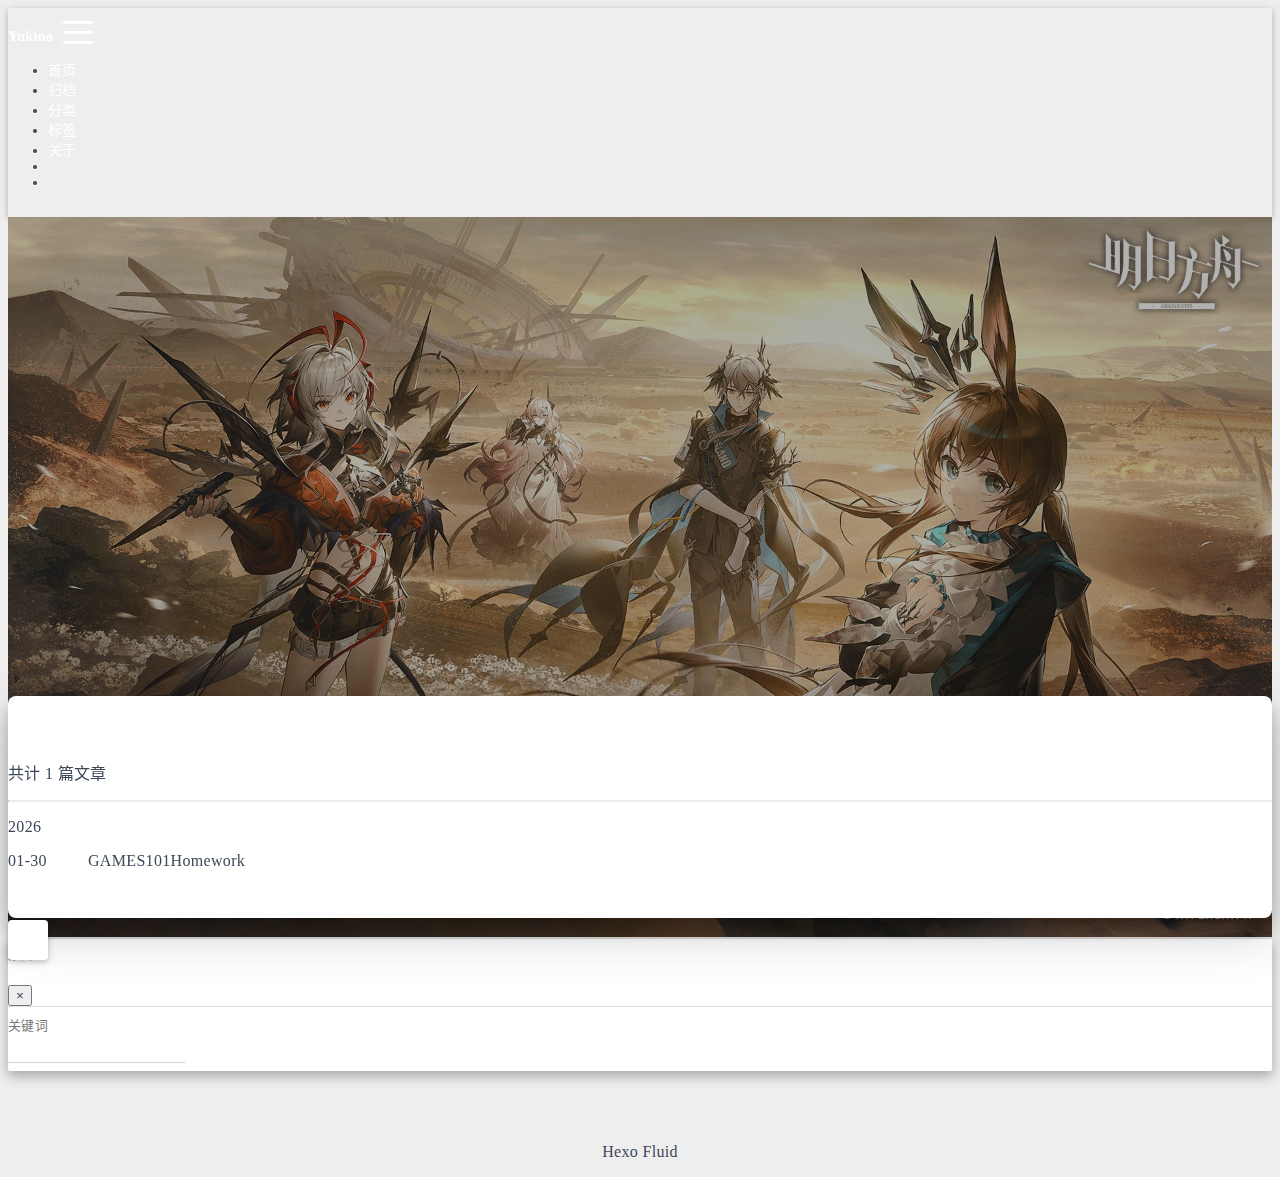
<file: tags/Learning/index.html>
<!DOCTYPE html>
<html lang="zh-CN" data-default-color-scheme=auto>



<head>
  <meta charset="UTF-8">

  <link rel="apple-touch-icon" sizes="76x76" href="/img/fluid.png">
  <link rel="icon" href="/img/fluid.png">
  

  <meta name="viewport" content="width=device-width, initial-scale=1.0, maximum-scale=5.0, shrink-to-fit=no">
  <meta http-equiv="x-ua-compatible" content="ie=edge">
  
  <meta name="theme-color" content="#2f4154">
  <meta name="author" content="zhangruian123">
  <meta name="keywords" content="">
  
    <meta property="og:type" content="website">
<meta property="og:title" content="标签 - Learning">
<meta property="og:url" content="https://zhangruian123.github.io/tags/Learning/index.html">
<meta property="og:site_name" content="Ryan&#39;s Tech Blog">
<meta property="og:locale" content="zh_CN">
<meta property="article:author" content="zhangruian123">
<meta name="twitter:card" content="summary_large_image">
  
  
  
  <title>标签 - Learning - Ryan&#39;s Tech Blog</title>

  <link  rel="stylesheet" href="https://lib.baomitu.com/twitter-bootstrap/4.6.1/css/bootstrap.min.css" />





<!-- 主题依赖的图标库，不要自行修改 -->
<!-- Do not modify the link that theme dependent icons -->

<link rel="stylesheet" href="//at.alicdn.com/t/c/font_1749284_5i9bdhy70f8.css">



<link rel="stylesheet" href="//at.alicdn.com/t/c/font_1736178_k526ubmyhba.css">


<link  rel="stylesheet" href="/css/main.css" />


  <link id="highlight-css" rel="stylesheet" href="/css/highlight.css" />
  
    <link id="highlight-css-dark" rel="stylesheet" href="/css/highlight-dark.css" />
  



  
<link rel="stylesheet" href="/css/custom.css">



  <script id="fluid-configs">
    var Fluid = window.Fluid || {};
    Fluid.ctx = Object.assign({}, Fluid.ctx)
    var CONFIG = {"hostname":"zhangruian123.github.io","root":"/","version":"1.9.8","typing":{"enable":true,"typeSpeed":70,"cursorChar":"_","loop":false,"scope":[]},"anchorjs":{"enable":true,"element":"h1,h2,h3,h4,h5,h6","placement":"left","visible":"hover","icon":""},"progressbar":{"enable":true,"height_px":3,"color":"#29d","options":{"showSpinner":false,"trickleSpeed":100}},"code_language":{"enable":true,"default":"TEXT"},"copy_btn":true,"image_caption":{"enable":true},"image_zoom":{"enable":true,"img_url_replace":["",""]},"toc":{"enable":true,"placement":"right","headingSelector":"h1,h2,h3,h4,h5,h6","collapseDepth":0},"lazyload":{"enable":true,"loading_img":"/img/loading.gif","onlypost":false,"offset_factor":2},"web_analytics":{"enable":false,"follow_dnt":true,"baidu":null,"google":{"measurement_id":null},"tencent":{"sid":null,"cid":null},"leancloud":{"app_id":null,"app_key":null,"server_url":null,"path":"window.location.pathname","ignore_local":false},"umami":{"src":null,"website_id":null,"domains":null,"start_time":"2024-01-01T00:00:00.000Z","token":null,"api_server":null}},"search_path":"/local-search.xml","include_content_in_search":true};

    if (CONFIG.web_analytics.follow_dnt) {
      var dntVal = navigator.doNotTrack || window.doNotTrack || navigator.msDoNotTrack;
      Fluid.ctx.dnt = dntVal && (dntVal.startsWith('1') || dntVal.startsWith('yes') || dntVal.startsWith('on'));
    }
  </script>
  <script  src="/js/utils.js" ></script>
  <script  src="/js/color-schema.js" ></script>
  


  
<meta name="generator" content="Hexo 8.1.1"></head>


<body>
  

  <header>
    

<div class="header-inner" style="height: 80vh;">
  <nav id="navbar" class="navbar fixed-top  navbar-expand-lg navbar-dark scrolling-navbar">
  <div class="container">
    <a class="navbar-brand" href="/">
      <strong>Yukino</strong>
    </a>

    <button id="navbar-toggler-btn" class="navbar-toggler" type="button" data-toggle="collapse"
            data-target="#navbarSupportedContent"
            aria-controls="navbarSupportedContent" aria-expanded="false" aria-label="Toggle navigation">
      <div class="animated-icon"><span></span><span></span><span></span></div>
    </button>

    <!-- Collapsible content -->
    <div class="collapse navbar-collapse" id="navbarSupportedContent">
      <ul class="navbar-nav ml-auto text-center">
        
          
          
          
          
            <li class="nav-item">
              <a class="nav-link" href="/" target="_self">
                <i class="iconfont icon-home-fill"></i>
                <span>首页</span>
              </a>
            </li>
          
        
          
          
          
          
            <li class="nav-item">
              <a class="nav-link" href="/archives/" target="_self">
                <i class="iconfont icon-archive-fill"></i>
                <span>归档</span>
              </a>
            </li>
          
        
          
          
          
          
            <li class="nav-item">
              <a class="nav-link" href="/categories/" target="_self">
                <i class="iconfont icon-category-fill"></i>
                <span>分类</span>
              </a>
            </li>
          
        
          
          
          
          
            <li class="nav-item">
              <a class="nav-link" href="/tags/" target="_self">
                <i class="iconfont icon-tags-fill"></i>
                <span>标签</span>
              </a>
            </li>
          
        
          
          
          
          
            <li class="nav-item">
              <a class="nav-link" href="/about/" target="_self">
                <i class="iconfont icon-user-fill"></i>
                <span>关于</span>
              </a>
            </li>
          
        
        
          <li class="nav-item" id="search-btn">
            <a class="nav-link" target="_self" href="javascript:;" data-toggle="modal" data-target="#modalSearch" aria-label="Search">
              <i class="iconfont icon-search"></i>
            </a>
          </li>
          
        
        
          <li class="nav-item" id="color-toggle-btn">
            <a class="nav-link" target="_self" href="javascript:;" aria-label="Color Toggle">
              <i class="iconfont icon-dark" id="color-toggle-icon"></i>
            </a>
          </li>
        
      </ul>
    </div>
  </div>
</nav>

  

<div id="banner" class="banner" parallax=true
     style="background: url('/img/default.png') no-repeat center center; background-size: cover;">
  <div class="full-bg-img">
    <div class="mask flex-center" style="background-color: rgba(0, 0, 0, 0.3)">
      <div class="banner-text text-center fade-in-up">
        <div class="h2">
          
            <span id="subtitle" data-typed-text="标签 - Learning"></span>
          
        </div>

        
      </div>

      
        <div class="scroll-down-bar">
          <i class="iconfont icon-arrowdown"></i>
        </div>
      
    </div>
  </div>
</div>

</div>

  </header>

  <main>
    
      <div class="container nopadding-x-md">
        <div id="board"
          >
          
          <div class="container">
            <div class="row">
              <div class="col-12 col-md-10 m-auto">
                

<div class="list-group">
  <p class="h4">共计 1 篇文章</p>
  <hr>
  
  
    
      
      <p class="h5">2026</p>
    
    <a href="/2026/01/30/GAMES101Homework/" class="list-group-item list-group-item-action">
      <time>01-30</time>
      <div class="list-group-item-title">GAMES101Homework</div>
    </a>
  
</div>





              </div>
            </div>
          </div>
        </div>
      </div>
    

    
      <a id="scroll-top-button" aria-label="TOP" href="#" role="button">
        <i class="iconfont icon-arrowup" aria-hidden="true"></i>
      </a>
    

    
      <div class="modal fade" id="modalSearch" tabindex="-1" role="dialog" aria-labelledby="ModalLabel"
     aria-hidden="true">
  <div class="modal-dialog modal-dialog-scrollable modal-lg" role="document">
    <div class="modal-content">
      <div class="modal-header text-center">
        <h4 class="modal-title w-100 font-weight-bold">搜索</h4>
        <button type="button" id="local-search-close" class="close" data-dismiss="modal" aria-label="Close">
          <span aria-hidden="true">&times;</span>
        </button>
      </div>
      <div class="modal-body mx-3">
        <div class="md-form mb-5">
          <input type="text" id="local-search-input" class="form-control validate">
          <label data-error="x" data-success="v" for="local-search-input">关键词</label>
        </div>
        <div class="list-group" id="local-search-result"></div>
      </div>
    </div>
  </div>
</div>

    

    
  </main>

  <footer>
    <div class="footer-inner">
  
    <div class="footer-content">
       <a href="https://hexo.io" target="_blank" rel="nofollow noopener"><span>Hexo</span></a> <i class="iconfont icon-love"></i> <a href="https://github.com/fluid-dev/hexo-theme-fluid" target="_blank" rel="nofollow noopener"><span>Fluid</span></a> 
    </div>
  
  
  
</div>

  </footer>

  <!-- Scripts -->
  
  <script  src="https://lib.baomitu.com/nprogress/0.2.0/nprogress.min.js" ></script>
  <link  rel="stylesheet" href="https://lib.baomitu.com/nprogress/0.2.0/nprogress.min.css" />

  <script>
    NProgress.configure({"showSpinner":false,"trickleSpeed":100})
    NProgress.start()
    window.addEventListener('load', function() {
      NProgress.done();
    })
  </script>


<script  src="https://lib.baomitu.com/jquery/3.6.4/jquery.min.js" ></script>
<script  src="https://lib.baomitu.com/twitter-bootstrap/4.6.1/js/bootstrap.min.js" ></script>
<script  src="/js/events.js" ></script>
<script  src="/js/plugins.js" ></script>


  <script  src="https://lib.baomitu.com/typed.js/2.0.12/typed.min.js" ></script>
  <script>
    (function (window, document) {
      var typing = Fluid.plugins.typing;
      var subtitle = document.getElementById('subtitle');
      if (!subtitle || !typing) {
        return;
      }
      var text = subtitle.getAttribute('data-typed-text');
      
        typing(text);
      
    })(window, document);
  </script>




  
    <script  src="/js/img-lazyload.js" ></script>
  




  <script  src="/js/local-search.js" ></script>




  
<script src="/js/banner-loader.js"></script>



<!-- 主题的启动项，将它保持在最底部 -->
<!-- the boot of the theme, keep it at the bottom -->
<script  src="/js/boot.js" ></script>


  

  <noscript>
    <div class="noscript-warning">博客在允许 JavaScript 运行的环境下浏览效果更佳</div>
  </noscript>
</body>
</html>
</file>
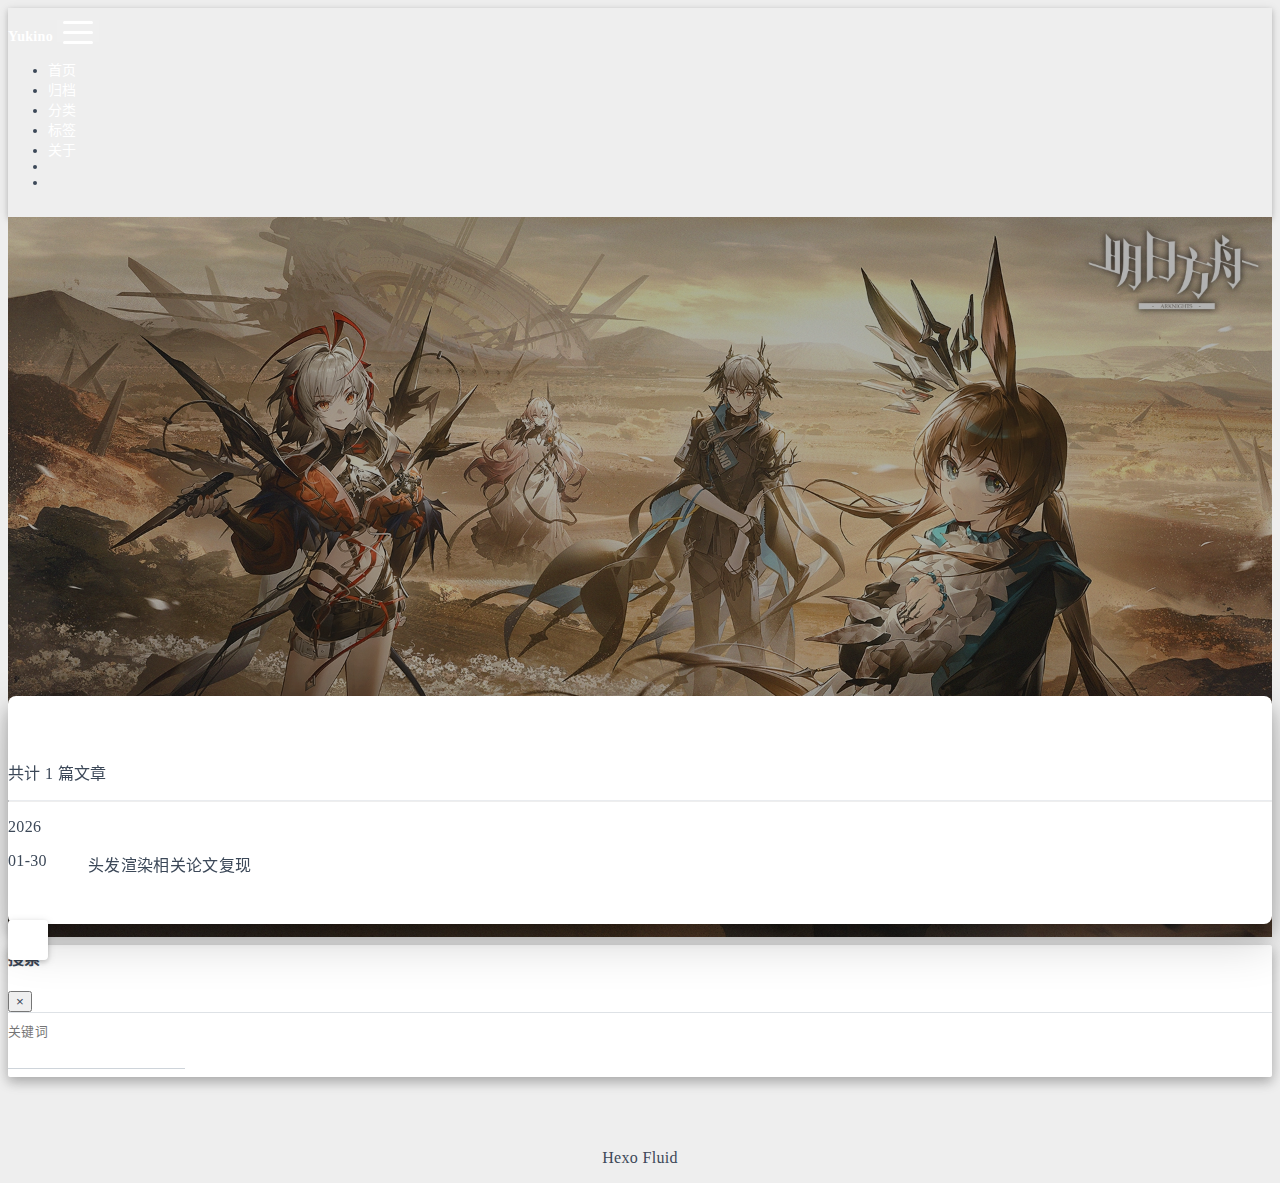
<file: tags/Rendering/index.html>
<!DOCTYPE html>
<html lang="zh-CN" data-default-color-scheme=auto>



<head>
  <meta charset="UTF-8">

  <link rel="apple-touch-icon" sizes="76x76" href="/img/fluid.png">
  <link rel="icon" href="/img/fluid.png">
  

  <meta name="viewport" content="width=device-width, initial-scale=1.0, maximum-scale=5.0, shrink-to-fit=no">
  <meta http-equiv="x-ua-compatible" content="ie=edge">
  
  <meta name="theme-color" content="#2f4154">
  <meta name="author" content="zhangruian123">
  <meta name="keywords" content="">
  
    <meta property="og:type" content="website">
<meta property="og:title" content="标签 - Rendering">
<meta property="og:url" content="https://zhangruian123.github.io/tags/Rendering/index.html">
<meta property="og:site_name" content="Ryan&#39;s Tech Blog">
<meta property="og:locale" content="zh_CN">
<meta property="article:author" content="zhangruian123">
<meta name="twitter:card" content="summary_large_image">
  
  
  
  <title>标签 - Rendering - Ryan&#39;s Tech Blog</title>

  <link  rel="stylesheet" href="https://lib.baomitu.com/twitter-bootstrap/4.6.1/css/bootstrap.min.css" />





<!-- 主题依赖的图标库，不要自行修改 -->
<!-- Do not modify the link that theme dependent icons -->

<link rel="stylesheet" href="//at.alicdn.com/t/c/font_1749284_5i9bdhy70f8.css">



<link rel="stylesheet" href="//at.alicdn.com/t/c/font_1736178_k526ubmyhba.css">


<link  rel="stylesheet" href="/css/main.css" />


  <link id="highlight-css" rel="stylesheet" href="/css/highlight.css" />
  
    <link id="highlight-css-dark" rel="stylesheet" href="/css/highlight-dark.css" />
  



  
<link rel="stylesheet" href="/css/custom.css">



  <script id="fluid-configs">
    var Fluid = window.Fluid || {};
    Fluid.ctx = Object.assign({}, Fluid.ctx)
    var CONFIG = {"hostname":"zhangruian123.github.io","root":"/","version":"1.9.8","typing":{"enable":true,"typeSpeed":70,"cursorChar":"_","loop":false,"scope":[]},"anchorjs":{"enable":true,"element":"h1,h2,h3,h4,h5,h6","placement":"left","visible":"hover","icon":""},"progressbar":{"enable":true,"height_px":3,"color":"#29d","options":{"showSpinner":false,"trickleSpeed":100}},"code_language":{"enable":true,"default":"TEXT"},"copy_btn":true,"image_caption":{"enable":true},"image_zoom":{"enable":true,"img_url_replace":["",""]},"toc":{"enable":true,"placement":"right","headingSelector":"h1,h2,h3,h4,h5,h6","collapseDepth":0},"lazyload":{"enable":true,"loading_img":"/img/loading.gif","onlypost":false,"offset_factor":2},"web_analytics":{"enable":false,"follow_dnt":true,"baidu":null,"google":{"measurement_id":null},"tencent":{"sid":null,"cid":null},"leancloud":{"app_id":null,"app_key":null,"server_url":null,"path":"window.location.pathname","ignore_local":false},"umami":{"src":null,"website_id":null,"domains":null,"start_time":"2024-01-01T00:00:00.000Z","token":null,"api_server":null}},"search_path":"/local-search.xml","include_content_in_search":true};

    if (CONFIG.web_analytics.follow_dnt) {
      var dntVal = navigator.doNotTrack || window.doNotTrack || navigator.msDoNotTrack;
      Fluid.ctx.dnt = dntVal && (dntVal.startsWith('1') || dntVal.startsWith('yes') || dntVal.startsWith('on'));
    }
  </script>
  <script  src="/js/utils.js" ></script>
  <script  src="/js/color-schema.js" ></script>
  


  
<meta name="generator" content="Hexo 8.1.1"></head>


<body>
  

  <header>
    

<div class="header-inner" style="height: 80vh;">
  <nav id="navbar" class="navbar fixed-top  navbar-expand-lg navbar-dark scrolling-navbar">
  <div class="container">
    <a class="navbar-brand" href="/">
      <strong>Yukino</strong>
    </a>

    <button id="navbar-toggler-btn" class="navbar-toggler" type="button" data-toggle="collapse"
            data-target="#navbarSupportedContent"
            aria-controls="navbarSupportedContent" aria-expanded="false" aria-label="Toggle navigation">
      <div class="animated-icon"><span></span><span></span><span></span></div>
    </button>

    <!-- Collapsible content -->
    <div class="collapse navbar-collapse" id="navbarSupportedContent">
      <ul class="navbar-nav ml-auto text-center">
        
          
          
          
          
            <li class="nav-item">
              <a class="nav-link" href="/" target="_self">
                <i class="iconfont icon-home-fill"></i>
                <span>首页</span>
              </a>
            </li>
          
        
          
          
          
          
            <li class="nav-item">
              <a class="nav-link" href="/archives/" target="_self">
                <i class="iconfont icon-archive-fill"></i>
                <span>归档</span>
              </a>
            </li>
          
        
          
          
          
          
            <li class="nav-item">
              <a class="nav-link" href="/categories/" target="_self">
                <i class="iconfont icon-category-fill"></i>
                <span>分类</span>
              </a>
            </li>
          
        
          
          
          
          
            <li class="nav-item">
              <a class="nav-link" href="/tags/" target="_self">
                <i class="iconfont icon-tags-fill"></i>
                <span>标签</span>
              </a>
            </li>
          
        
          
          
          
          
            <li class="nav-item">
              <a class="nav-link" href="/about/" target="_self">
                <i class="iconfont icon-user-fill"></i>
                <span>关于</span>
              </a>
            </li>
          
        
        
          <li class="nav-item" id="search-btn">
            <a class="nav-link" target="_self" href="javascript:;" data-toggle="modal" data-target="#modalSearch" aria-label="Search">
              <i class="iconfont icon-search"></i>
            </a>
          </li>
          
        
        
          <li class="nav-item" id="color-toggle-btn">
            <a class="nav-link" target="_self" href="javascript:;" aria-label="Color Toggle">
              <i class="iconfont icon-dark" id="color-toggle-icon"></i>
            </a>
          </li>
        
      </ul>
    </div>
  </div>
</nav>

  

<div id="banner" class="banner" parallax=true
     style="background: url('/img/default.png') no-repeat center center; background-size: cover;">
  <div class="full-bg-img">
    <div class="mask flex-center" style="background-color: rgba(0, 0, 0, 0.3)">
      <div class="banner-text text-center fade-in-up">
        <div class="h2">
          
            <span id="subtitle" data-typed-text="标签 - Rendering"></span>
          
        </div>

        
      </div>

      
        <div class="scroll-down-bar">
          <i class="iconfont icon-arrowdown"></i>
        </div>
      
    </div>
  </div>
</div>

</div>

  </header>

  <main>
    
      <div class="container nopadding-x-md">
        <div id="board"
          >
          
          <div class="container">
            <div class="row">
              <div class="col-12 col-md-10 m-auto">
                

<div class="list-group">
  <p class="h4">共计 1 篇文章</p>
  <hr>
  
  
    
      
      <p class="h5">2026</p>
    
    <a href="/2026/01/30/First-Hair-Renderingproject/" class="list-group-item list-group-item-action">
      <time>01-30</time>
      <div class="list-group-item-title">头发渲染相关论文复现</div>
    </a>
  
</div>





              </div>
            </div>
          </div>
        </div>
      </div>
    

    
      <a id="scroll-top-button" aria-label="TOP" href="#" role="button">
        <i class="iconfont icon-arrowup" aria-hidden="true"></i>
      </a>
    

    
      <div class="modal fade" id="modalSearch" tabindex="-1" role="dialog" aria-labelledby="ModalLabel"
     aria-hidden="true">
  <div class="modal-dialog modal-dialog-scrollable modal-lg" role="document">
    <div class="modal-content">
      <div class="modal-header text-center">
        <h4 class="modal-title w-100 font-weight-bold">搜索</h4>
        <button type="button" id="local-search-close" class="close" data-dismiss="modal" aria-label="Close">
          <span aria-hidden="true">&times;</span>
        </button>
      </div>
      <div class="modal-body mx-3">
        <div class="md-form mb-5">
          <input type="text" id="local-search-input" class="form-control validate">
          <label data-error="x" data-success="v" for="local-search-input">关键词</label>
        </div>
        <div class="list-group" id="local-search-result"></div>
      </div>
    </div>
  </div>
</div>

    

    
  </main>

  <footer>
    <div class="footer-inner">
  
    <div class="footer-content">
       <a href="https://hexo.io" target="_blank" rel="nofollow noopener"><span>Hexo</span></a> <i class="iconfont icon-love"></i> <a href="https://github.com/fluid-dev/hexo-theme-fluid" target="_blank" rel="nofollow noopener"><span>Fluid</span></a> 
    </div>
  
  
  
</div>

  </footer>

  <!-- Scripts -->
  
  <script  src="https://lib.baomitu.com/nprogress/0.2.0/nprogress.min.js" ></script>
  <link  rel="stylesheet" href="https://lib.baomitu.com/nprogress/0.2.0/nprogress.min.css" />

  <script>
    NProgress.configure({"showSpinner":false,"trickleSpeed":100})
    NProgress.start()
    window.addEventListener('load', function() {
      NProgress.done();
    })
  </script>


<script  src="https://lib.baomitu.com/jquery/3.6.4/jquery.min.js" ></script>
<script  src="https://lib.baomitu.com/twitter-bootstrap/4.6.1/js/bootstrap.min.js" ></script>
<script  src="/js/events.js" ></script>
<script  src="/js/plugins.js" ></script>


  <script  src="https://lib.baomitu.com/typed.js/2.0.12/typed.min.js" ></script>
  <script>
    (function (window, document) {
      var typing = Fluid.plugins.typing;
      var subtitle = document.getElementById('subtitle');
      if (!subtitle || !typing) {
        return;
      }
      var text = subtitle.getAttribute('data-typed-text');
      
        typing(text);
      
    })(window, document);
  </script>




  
    <script  src="/js/img-lazyload.js" ></script>
  




  <script  src="/js/local-search.js" ></script>




  
<script src="/js/banner-loader.js"></script>



<!-- 主题的启动项，将它保持在最底部 -->
<!-- the boot of the theme, keep it at the bottom -->
<script  src="/js/boot.js" ></script>


  

  <noscript>
    <div class="noscript-warning">博客在允许 JavaScript 运行的环境下浏览效果更佳</div>
  </noscript>
</body>
</html>
</file>
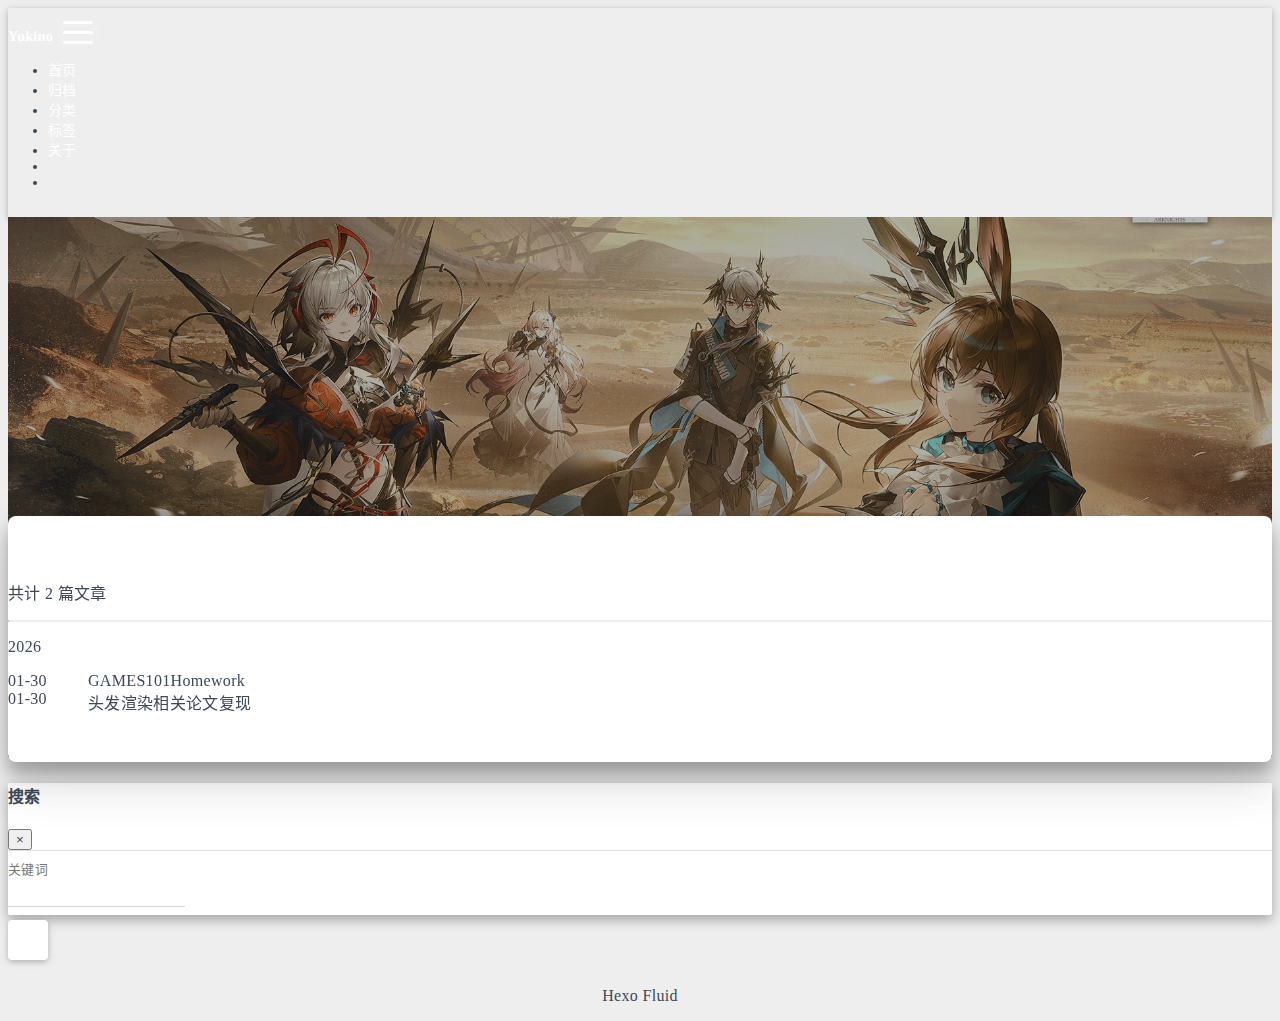
<file: archives/2026/01/index.html>
<!DOCTYPE html>
<html lang="zh-CN" data-default-color-scheme=auto>



<head>
  <meta charset="UTF-8">

  <link rel="apple-touch-icon" sizes="76x76" href="/img/fluid.png">
  <link rel="icon" href="/img/fluid.png">
  

  <meta name="viewport" content="width=device-width, initial-scale=1.0, maximum-scale=5.0, shrink-to-fit=no">
  <meta http-equiv="x-ua-compatible" content="ie=edge">
  
  <meta name="theme-color" content="#2f4154">
  <meta name="author" content="zhangruian123">
  <meta name="keywords" content="">
  
    <meta property="og:type" content="website">
<meta property="og:title" content="归档">
<meta property="og:url" content="https://zhangruian123.github.io/archives/2026/01/index.html">
<meta property="og:site_name" content="Ryan&#39;s Tech Blog">
<meta property="og:locale" content="zh_CN">
<meta property="article:author" content="zhangruian123">
<meta name="twitter:card" content="summary_large_image">
  
  
  
  <title>归档 - Ryan&#39;s Tech Blog</title>

  <link  rel="stylesheet" href="https://lib.baomitu.com/twitter-bootstrap/4.6.1/css/bootstrap.min.css" />





<!-- 主题依赖的图标库，不要自行修改 -->
<!-- Do not modify the link that theme dependent icons -->

<link rel="stylesheet" href="//at.alicdn.com/t/c/font_1749284_5i9bdhy70f8.css">



<link rel="stylesheet" href="//at.alicdn.com/t/c/font_1736178_k526ubmyhba.css">


<link  rel="stylesheet" href="/css/main.css" />


  <link id="highlight-css" rel="stylesheet" href="/css/highlight.css" />
  
    <link id="highlight-css-dark" rel="stylesheet" href="/css/highlight-dark.css" />
  



  
<link rel="stylesheet" href="/css/custom.css">



  <script id="fluid-configs">
    var Fluid = window.Fluid || {};
    Fluid.ctx = Object.assign({}, Fluid.ctx)
    var CONFIG = {"hostname":"zhangruian123.github.io","root":"/","version":"1.9.8","typing":{"enable":true,"typeSpeed":70,"cursorChar":"_","loop":false,"scope":[]},"anchorjs":{"enable":true,"element":"h1,h2,h3,h4,h5,h6","placement":"left","visible":"hover","icon":""},"progressbar":{"enable":true,"height_px":3,"color":"#29d","options":{"showSpinner":false,"trickleSpeed":100}},"code_language":{"enable":true,"default":"TEXT"},"copy_btn":true,"image_caption":{"enable":true},"image_zoom":{"enable":true,"img_url_replace":["",""]},"toc":{"enable":true,"placement":"right","headingSelector":"h1,h2,h3,h4,h5,h6","collapseDepth":0},"lazyload":{"enable":true,"loading_img":"/img/loading.gif","onlypost":false,"offset_factor":2},"web_analytics":{"enable":false,"follow_dnt":true,"baidu":null,"google":{"measurement_id":null},"tencent":{"sid":null,"cid":null},"leancloud":{"app_id":null,"app_key":null,"server_url":null,"path":"window.location.pathname","ignore_local":false},"umami":{"src":null,"website_id":null,"domains":null,"start_time":"2024-01-01T00:00:00.000Z","token":null,"api_server":null}},"search_path":"/local-search.xml","include_content_in_search":true};

    if (CONFIG.web_analytics.follow_dnt) {
      var dntVal = navigator.doNotTrack || window.doNotTrack || navigator.msDoNotTrack;
      Fluid.ctx.dnt = dntVal && (dntVal.startsWith('1') || dntVal.startsWith('yes') || dntVal.startsWith('on'));
    }
  </script>
  <script  src="/js/utils.js" ></script>
  <script  src="/js/color-schema.js" ></script>
  


  
<meta name="generator" content="Hexo 8.1.1"></head>


<body>
  

  <header>
    

<div class="header-inner" style="height: 60vh;">
  <nav id="navbar" class="navbar fixed-top  navbar-expand-lg navbar-dark scrolling-navbar">
  <div class="container">
    <a class="navbar-brand" href="/">
      <strong>Yukino</strong>
    </a>

    <button id="navbar-toggler-btn" class="navbar-toggler" type="button" data-toggle="collapse"
            data-target="#navbarSupportedContent"
            aria-controls="navbarSupportedContent" aria-expanded="false" aria-label="Toggle navigation">
      <div class="animated-icon"><span></span><span></span><span></span></div>
    </button>

    <!-- Collapsible content -->
    <div class="collapse navbar-collapse" id="navbarSupportedContent">
      <ul class="navbar-nav ml-auto text-center">
        
          
          
          
          
            <li class="nav-item">
              <a class="nav-link" href="/" target="_self">
                <i class="iconfont icon-home-fill"></i>
                <span>首页</span>
              </a>
            </li>
          
        
          
          
          
          
            <li class="nav-item">
              <a class="nav-link" href="/archives/" target="_self">
                <i class="iconfont icon-archive-fill"></i>
                <span>归档</span>
              </a>
            </li>
          
        
          
          
          
          
            <li class="nav-item">
              <a class="nav-link" href="/categories/" target="_self">
                <i class="iconfont icon-category-fill"></i>
                <span>分类</span>
              </a>
            </li>
          
        
          
          
          
          
            <li class="nav-item">
              <a class="nav-link" href="/tags/" target="_self">
                <i class="iconfont icon-tags-fill"></i>
                <span>标签</span>
              </a>
            </li>
          
        
          
          
          
          
            <li class="nav-item">
              <a class="nav-link" href="/about/" target="_self">
                <i class="iconfont icon-user-fill"></i>
                <span>关于</span>
              </a>
            </li>
          
        
        
          <li class="nav-item" id="search-btn">
            <a class="nav-link" target="_self" href="javascript:;" data-toggle="modal" data-target="#modalSearch" aria-label="Search">
              <i class="iconfont icon-search"></i>
            </a>
          </li>
          
        
        
          <li class="nav-item" id="color-toggle-btn">
            <a class="nav-link" target="_self" href="javascript:;" aria-label="Color Toggle">
              <i class="iconfont icon-dark" id="color-toggle-icon"></i>
            </a>
          </li>
        
      </ul>
    </div>
  </div>
</nav>

  

<div id="banner" class="banner" parallax=true
     style="background: url('/img/default.png') no-repeat center center; background-size: cover;">
  <div class="full-bg-img">
    <div class="mask flex-center" style="background-color: rgba(0, 0, 0, 0.3)">
      <div class="banner-text text-center fade-in-up">
        <div class="h2">
          
            <span id="subtitle" data-typed-text="归档"></span>
          
        </div>

        
      </div>

      
    </div>
  </div>
</div>

</div>

  </header>

  <main>
    
      <div class="container nopadding-x-md">
        <div id="board"
          >
          
          <div class="container">
            <div class="row">
              <div class="col-12 col-md-10 m-auto">
                

<div class="list-group">
  <p class="h4">共计 2 篇文章</p>
  <hr>
  
  
    
      
      <p class="h5">2026</p>
    
    <a href="/2026/01/30/GAMES101Homework/" class="list-group-item list-group-item-action">
      <time>01-30</time>
      <div class="list-group-item-title">GAMES101Homework</div>
    </a>
  
    
    <a href="/2026/01/30/First-Hair-Renderingproject/" class="list-group-item list-group-item-action">
      <time>01-30</time>
      <div class="list-group-item-title">头发渲染相关论文复现</div>
    </a>
  
</div>





              </div>
            </div>
          </div>
        </div>
      </div>
    

    
      <a id="scroll-top-button" aria-label="TOP" href="#" role="button">
        <i class="iconfont icon-arrowup" aria-hidden="true"></i>
      </a>
    

    
      <div class="modal fade" id="modalSearch" tabindex="-1" role="dialog" aria-labelledby="ModalLabel"
     aria-hidden="true">
  <div class="modal-dialog modal-dialog-scrollable modal-lg" role="document">
    <div class="modal-content">
      <div class="modal-header text-center">
        <h4 class="modal-title w-100 font-weight-bold">搜索</h4>
        <button type="button" id="local-search-close" class="close" data-dismiss="modal" aria-label="Close">
          <span aria-hidden="true">&times;</span>
        </button>
      </div>
      <div class="modal-body mx-3">
        <div class="md-form mb-5">
          <input type="text" id="local-search-input" class="form-control validate">
          <label data-error="x" data-success="v" for="local-search-input">关键词</label>
        </div>
        <div class="list-group" id="local-search-result"></div>
      </div>
    </div>
  </div>
</div>

    

    
  </main>

  <footer>
    <div class="footer-inner">
  
    <div class="footer-content">
       <a href="https://hexo.io" target="_blank" rel="nofollow noopener"><span>Hexo</span></a> <i class="iconfont icon-love"></i> <a href="https://github.com/fluid-dev/hexo-theme-fluid" target="_blank" rel="nofollow noopener"><span>Fluid</span></a> 
    </div>
  
  
  
</div>

  </footer>

  <!-- Scripts -->
  
  <script  src="https://lib.baomitu.com/nprogress/0.2.0/nprogress.min.js" ></script>
  <link  rel="stylesheet" href="https://lib.baomitu.com/nprogress/0.2.0/nprogress.min.css" />

  <script>
    NProgress.configure({"showSpinner":false,"trickleSpeed":100})
    NProgress.start()
    window.addEventListener('load', function() {
      NProgress.done();
    })
  </script>


<script  src="https://lib.baomitu.com/jquery/3.6.4/jquery.min.js" ></script>
<script  src="https://lib.baomitu.com/twitter-bootstrap/4.6.1/js/bootstrap.min.js" ></script>
<script  src="/js/events.js" ></script>
<script  src="/js/plugins.js" ></script>


  <script  src="https://lib.baomitu.com/typed.js/2.0.12/typed.min.js" ></script>
  <script>
    (function (window, document) {
      var typing = Fluid.plugins.typing;
      var subtitle = document.getElementById('subtitle');
      if (!subtitle || !typing) {
        return;
      }
      var text = subtitle.getAttribute('data-typed-text');
      
        typing(text);
      
    })(window, document);
  </script>




  
    <script  src="/js/img-lazyload.js" ></script>
  




  <script  src="/js/local-search.js" ></script>




  
<script src="/js/banner-loader.js"></script>



<!-- 主题的启动项，将它保持在最底部 -->
<!-- the boot of the theme, keep it at the bottom -->
<script  src="/js/boot.js" ></script>


  

  <noscript>
    <div class="noscript-warning">博客在允许 JavaScript 运行的环境下浏览效果更佳</div>
  </noscript>
</body>
</html>
</file>
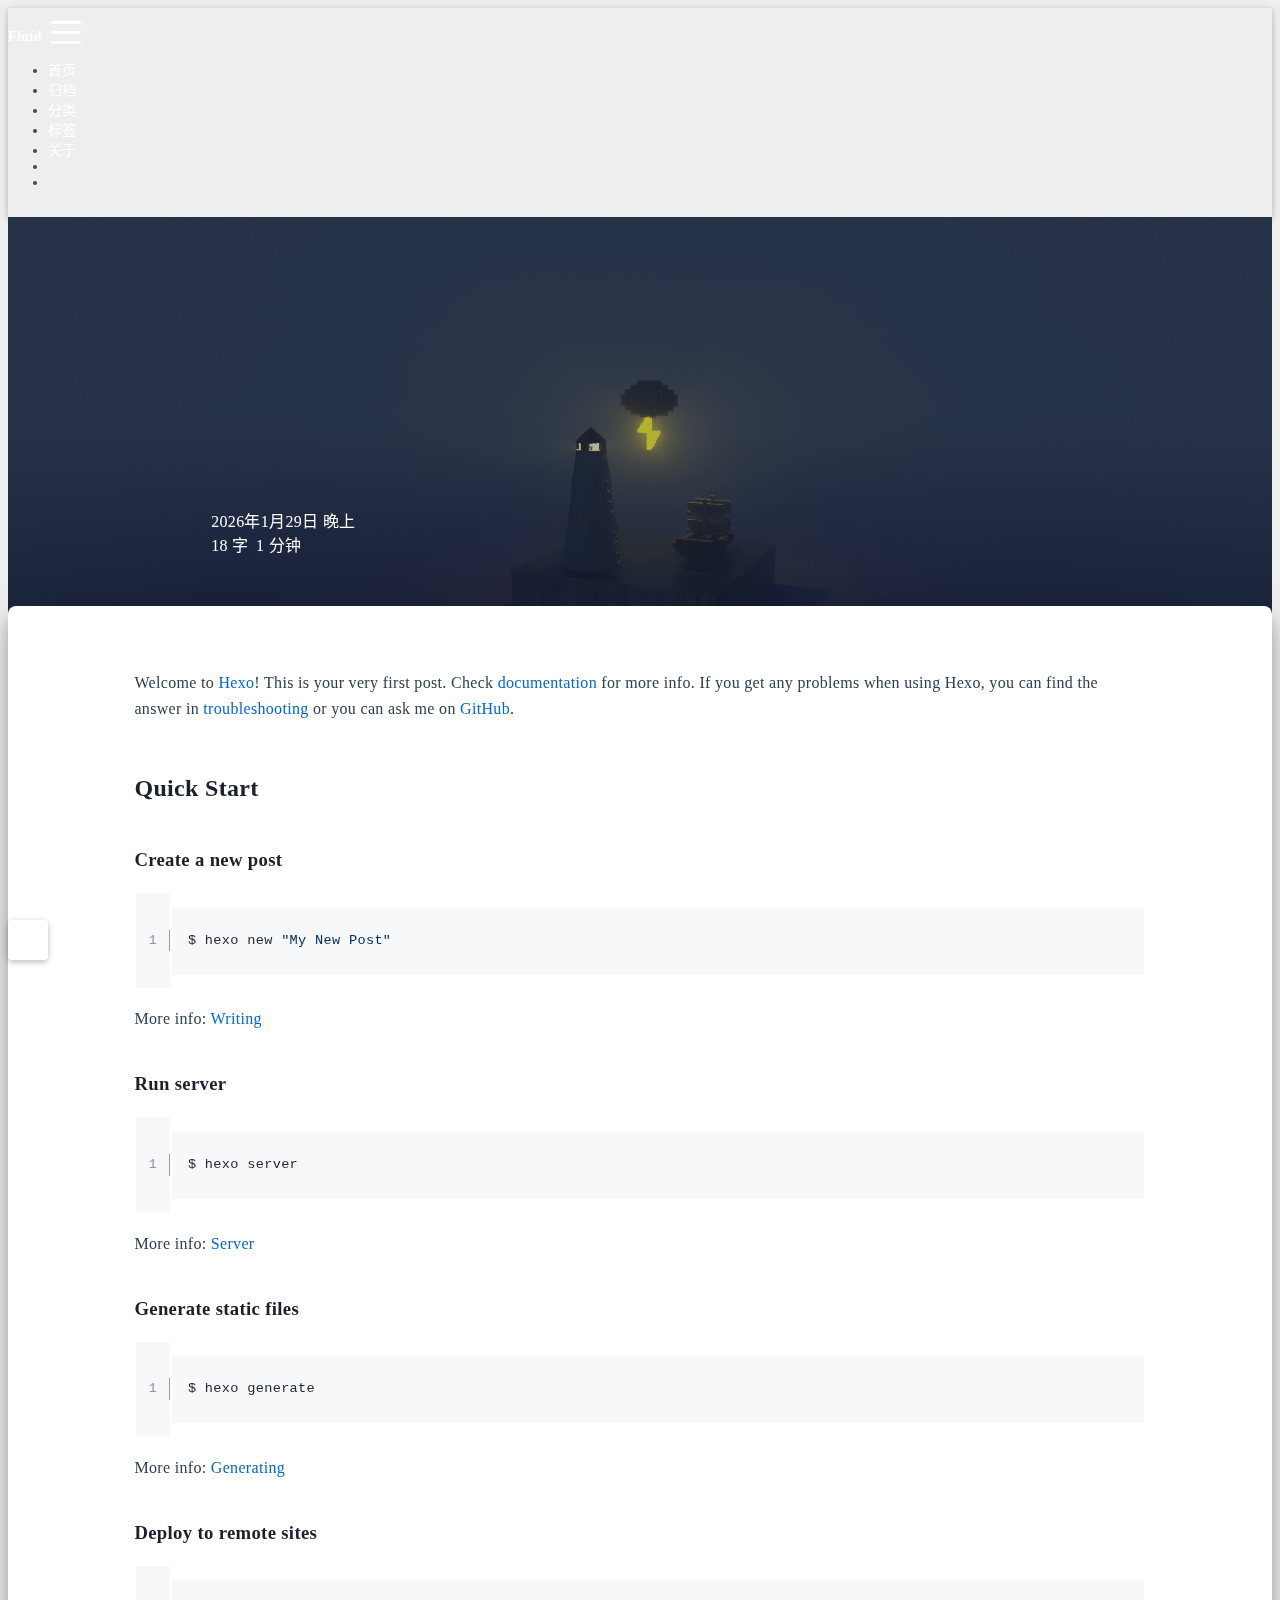
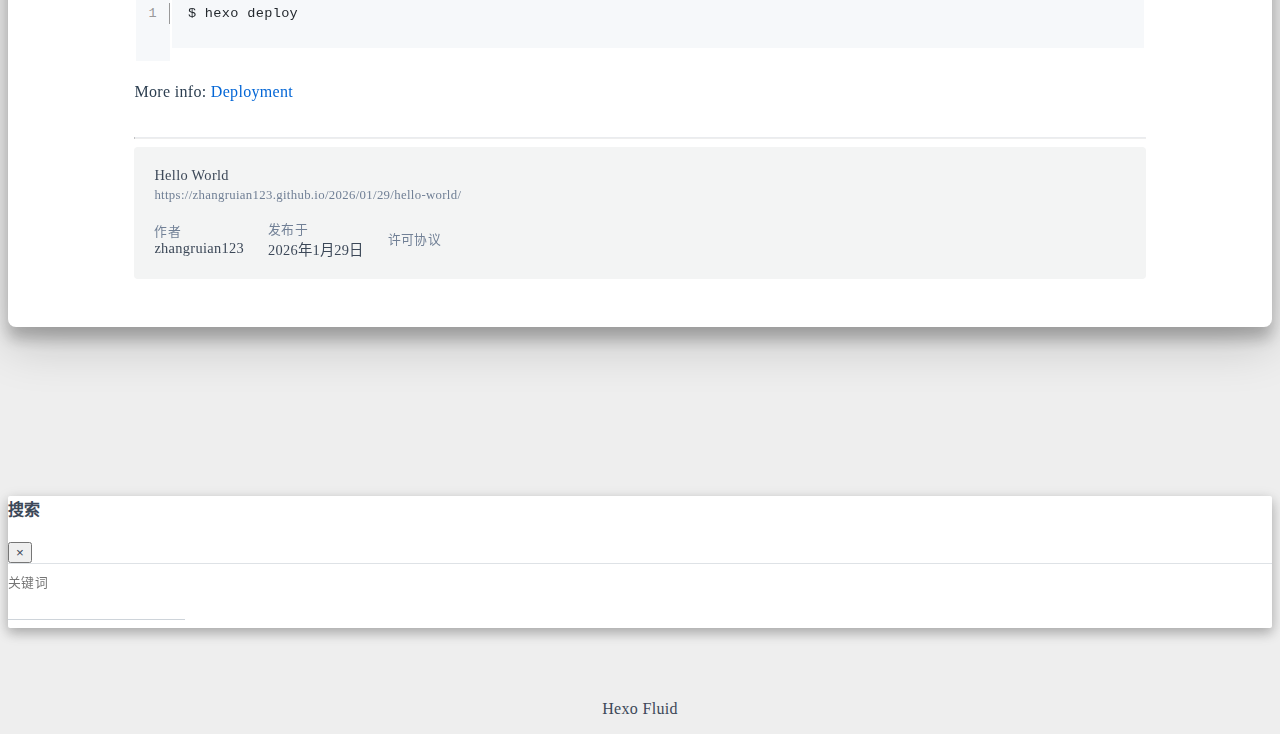
<file: 2026/01/29/hello-world/index.html>
<!DOCTYPE html>
<html lang="zh-CN" data-default-color-scheme=auto>



<head>
  <meta charset="UTF-8">

  <link rel="apple-touch-icon" sizes="76x76" href="/img/fluid.png">
  <link rel="icon" href="/img/fluid.png">
  

  <meta name="viewport" content="width=device-width, initial-scale=1.0, maximum-scale=5.0, shrink-to-fit=no">
  <meta http-equiv="x-ua-compatible" content="ie=edge">
  
  <meta name="theme-color" content="#2f4154">
  <meta name="author" content="zhangruian123">
  <meta name="keywords" content="">
  
    <meta name="description" content="Welcome to Hexo! This is your very first post. Check documentation for more info. If you get any problems when using Hexo, you can find the answer in troubleshooting or you can ask me on GitHub. Quick">
<meta property="og:type" content="article">
<meta property="og:title" content="Hello World">
<meta property="og:url" content="https://zhangruian123.github.io/2026/01/29/hello-world/index.html">
<meta property="og:site_name" content="Ryan&#39;s Tech Blog">
<meta property="og:description" content="Welcome to Hexo! This is your very first post. Check documentation for more info. If you get any problems when using Hexo, you can find the answer in troubleshooting or you can ask me on GitHub. Quick">
<meta property="og:locale" content="zh_CN">
<meta property="article:published_time" content="2026-01-29T10:02:21.906Z">
<meta property="article:modified_time" content="2026-01-29T10:02:21.906Z">
<meta property="article:author" content="zhangruian123">
<meta name="twitter:card" content="summary_large_image">
  
  
  
  <title>Hello World - Ryan&#39;s Tech Blog</title>

  <link  rel="stylesheet" href="https://lib.baomitu.com/twitter-bootstrap/4.6.1/css/bootstrap.min.css" />



  <link  rel="stylesheet" href="https://lib.baomitu.com/github-markdown-css/4.0.0/github-markdown.min.css" />

  <link  rel="stylesheet" href="https://lib.baomitu.com/hint.css/2.7.0/hint.min.css" />

  <link  rel="stylesheet" href="https://lib.baomitu.com/fancybox/3.5.7/jquery.fancybox.min.css" />



<!-- 主题依赖的图标库，不要自行修改 -->
<!-- Do not modify the link that theme dependent icons -->

<link rel="stylesheet" href="//at.alicdn.com/t/c/font_1749284_5i9bdhy70f8.css">



<link rel="stylesheet" href="//at.alicdn.com/t/c/font_1736178_k526ubmyhba.css">


<link  rel="stylesheet" href="/css/main.css" />


  <link id="highlight-css" rel="stylesheet" href="/css/highlight.css" />
  
    <link id="highlight-css-dark" rel="stylesheet" href="/css/highlight-dark.css" />
  




  <script id="fluid-configs">
    var Fluid = window.Fluid || {};
    Fluid.ctx = Object.assign({}, Fluid.ctx)
    var CONFIG = {"hostname":"zhangruian123.github.io","root":"/","version":"1.9.8","typing":{"enable":true,"typeSpeed":70,"cursorChar":"_","loop":false,"scope":[]},"anchorjs":{"enable":true,"element":"h1,h2,h3,h4,h5,h6","placement":"left","visible":"hover","icon":""},"progressbar":{"enable":true,"height_px":3,"color":"#29d","options":{"showSpinner":false,"trickleSpeed":100}},"code_language":{"enable":true,"default":"TEXT"},"copy_btn":true,"image_caption":{"enable":true},"image_zoom":{"enable":true,"img_url_replace":["",""]},"toc":{"enable":true,"placement":"right","headingSelector":"h1,h2,h3,h4,h5,h6","collapseDepth":0},"lazyload":{"enable":true,"loading_img":"/img/loading.gif","onlypost":false,"offset_factor":2},"web_analytics":{"enable":false,"follow_dnt":true,"baidu":null,"google":{"measurement_id":null},"tencent":{"sid":null,"cid":null},"leancloud":{"app_id":null,"app_key":null,"server_url":null,"path":"window.location.pathname","ignore_local":false},"umami":{"src":null,"website_id":null,"domains":null,"start_time":"2024-01-01T00:00:00.000Z","token":null,"api_server":null}},"search_path":"/local-search.xml","include_content_in_search":true};

    if (CONFIG.web_analytics.follow_dnt) {
      var dntVal = navigator.doNotTrack || window.doNotTrack || navigator.msDoNotTrack;
      Fluid.ctx.dnt = dntVal && (dntVal.startsWith('1') || dntVal.startsWith('yes') || dntVal.startsWith('on'));
    }
  </script>
  <script  src="/js/utils.js" ></script>
  <script  src="/js/color-schema.js" ></script>
  


  
<meta name="generator" content="Hexo 8.1.1"></head>


<body>
  

  <header>
    

<div class="header-inner" style="height: 70vh;">
  <nav id="navbar" class="navbar fixed-top  navbar-expand-lg navbar-dark scrolling-navbar">
  <div class="container">
    <a class="navbar-brand" href="/">
      <strong>Fluid</strong>
    </a>

    <button id="navbar-toggler-btn" class="navbar-toggler" type="button" data-toggle="collapse"
            data-target="#navbarSupportedContent"
            aria-controls="navbarSupportedContent" aria-expanded="false" aria-label="Toggle navigation">
      <div class="animated-icon"><span></span><span></span><span></span></div>
    </button>

    <!-- Collapsible content -->
    <div class="collapse navbar-collapse" id="navbarSupportedContent">
      <ul class="navbar-nav ml-auto text-center">
        
          
          
          
          
            <li class="nav-item">
              <a class="nav-link" href="/" target="_self">
                <i class="iconfont icon-home-fill"></i>
                <span>首页</span>
              </a>
            </li>
          
        
          
          
          
          
            <li class="nav-item">
              <a class="nav-link" href="/archives/" target="_self">
                <i class="iconfont icon-archive-fill"></i>
                <span>归档</span>
              </a>
            </li>
          
        
          
          
          
          
            <li class="nav-item">
              <a class="nav-link" href="/categories/" target="_self">
                <i class="iconfont icon-category-fill"></i>
                <span>分类</span>
              </a>
            </li>
          
        
          
          
          
          
            <li class="nav-item">
              <a class="nav-link" href="/tags/" target="_self">
                <i class="iconfont icon-tags-fill"></i>
                <span>标签</span>
              </a>
            </li>
          
        
          
          
          
          
            <li class="nav-item">
              <a class="nav-link" href="/about/" target="_self">
                <i class="iconfont icon-user-fill"></i>
                <span>关于</span>
              </a>
            </li>
          
        
        
          <li class="nav-item" id="search-btn">
            <a class="nav-link" target="_self" href="javascript:;" data-toggle="modal" data-target="#modalSearch" aria-label="Search">
              <i class="iconfont icon-search"></i>
            </a>
          </li>
          
        
        
          <li class="nav-item" id="color-toggle-btn">
            <a class="nav-link" target="_self" href="javascript:;" aria-label="Color Toggle">
              <i class="iconfont icon-dark" id="color-toggle-icon"></i>
            </a>
          </li>
        
      </ul>
    </div>
  </div>
</nav>

  

<div id="banner" class="banner" parallax=true
     style="background: url('/img/default.png') no-repeat center center; background-size: cover;">
  <div class="full-bg-img">
    <div class="mask flex-center" style="background-color: rgba(0, 0, 0, 0.3)">
      <div class="banner-text text-center fade-in-up">
        <div class="h2">
          
            <span id="subtitle" data-typed-text="Hello World"></span>
          
        </div>

        
          
  <div class="mt-3">
    
    
      <span class="post-meta">
        <i class="iconfont icon-date-fill" aria-hidden="true"></i>
        <time datetime="2026-01-29 18:02" pubdate>
          2026年1月29日 晚上
        </time>
      </span>
    
  </div>

  <div class="mt-1">
    
      <span class="post-meta mr-2">
        <i class="iconfont icon-chart"></i>
        
          18 字
        
      </span>
    

    
      <span class="post-meta mr-2">
        <i class="iconfont icon-clock-fill"></i>
        
        
        
          1 分钟
        
      </span>
    

    
    
  </div>


        
      </div>

      
    </div>
  </div>
</div>

</div>

  </header>

  <main>
    
      

<div class="container-fluid nopadding-x">
  <div class="row nomargin-x">
    <div class="side-col d-none d-lg-block col-lg-2">
      

    </div>

    <div class="col-lg-8 nopadding-x-md">
      <div class="container nopadding-x-md" id="board-ctn">
        <div id="board">
          <article class="post-content mx-auto">
            <h1 id="seo-header">Hello World</h1>
            
            
              <div class="markdown-body">
                
                <p>Welcome to <a target="_blank" rel="noopener" href="https://hexo.io/">Hexo</a>! This is your very first post. Check <a target="_blank" rel="noopener" href="https://hexo.io/docs/">documentation</a> for more info. If you get any problems when using Hexo, you can find the answer in <a target="_blank" rel="noopener" href="https://hexo.io/docs/troubleshooting.html">troubleshooting</a> or you can ask me on <a target="_blank" rel="noopener" href="https://github.com/hexojs/hexo/issues">GitHub</a>.</p>
<h2 id="Quick-Start"><a href="#Quick-Start" class="headerlink" title="Quick Start"></a>Quick Start</h2><h3 id="Create-a-new-post"><a href="#Create-a-new-post" class="headerlink" title="Create a new post"></a>Create a new post</h3><figure class="highlight bash"><table><tr><td class="gutter"><pre><span class="line">1</span><br></pre></td><td class="code"><pre><code class="hljs bash">$ hexo new <span class="hljs-string">&quot;My New Post&quot;</span><br></code></pre></td></tr></table></figure>

<p>More info: <a target="_blank" rel="noopener" href="https://hexo.io/docs/writing.html">Writing</a></p>
<h3 id="Run-server"><a href="#Run-server" class="headerlink" title="Run server"></a>Run server</h3><figure class="highlight bash"><table><tr><td class="gutter"><pre><span class="line">1</span><br></pre></td><td class="code"><pre><code class="hljs bash">$ hexo server<br></code></pre></td></tr></table></figure>

<p>More info: <a target="_blank" rel="noopener" href="https://hexo.io/docs/server.html">Server</a></p>
<h3 id="Generate-static-files"><a href="#Generate-static-files" class="headerlink" title="Generate static files"></a>Generate static files</h3><figure class="highlight bash"><table><tr><td class="gutter"><pre><span class="line">1</span><br></pre></td><td class="code"><pre><code class="hljs bash">$ hexo generate<br></code></pre></td></tr></table></figure>

<p>More info: <a target="_blank" rel="noopener" href="https://hexo.io/docs/generating.html">Generating</a></p>
<h3 id="Deploy-to-remote-sites"><a href="#Deploy-to-remote-sites" class="headerlink" title="Deploy to remote sites"></a>Deploy to remote sites</h3><figure class="highlight bash"><table><tr><td class="gutter"><pre><span class="line">1</span><br></pre></td><td class="code"><pre><code class="hljs bash">$ hexo deploy<br></code></pre></td></tr></table></figure>

<p>More info: <a target="_blank" rel="noopener" href="https://hexo.io/docs/one-command-deployment.html">Deployment</a></p>

                
              </div>
            
            <hr/>
            <div>
              <div class="post-metas my-3">
  
  
</div>


              
  

  <div class="license-box my-3">
    <div class="license-title">
      <div>Hello World</div>
      <div>https://zhangruian123.github.io/2026/01/29/hello-world/</div>
    </div>
    <div class="license-meta">
      
        <div class="license-meta-item">
          <div>作者</div>
          <div>zhangruian123</div>
        </div>
      
      
        <div class="license-meta-item license-meta-date">
          <div>发布于</div>
          <div>2026年1月29日</div>
        </div>
      
      
      
        <div class="license-meta-item">
          <div>许可协议</div>
          <div>
            
              
              
                <a class="print-no-link" target="_blank" href="https://creativecommons.org/licenses/by/4.0/">
                  <span class="hint--top hint--rounded" aria-label="BY - 署名">
                    <i class="iconfont icon-cc-by"></i>
                  </span>
                </a>
              
            
          </div>
        </div>
      
    </div>
    <div class="license-icon iconfont"></div>
  </div>



              
                <div class="post-prevnext my-3">
                  <article class="post-prev col-6">
                    
                    
                  </article>
                  <article class="post-next col-6">
                    
                    
                  </article>
                </div>
              
            </div>

            
          </article>
        </div>
      </div>
    </div>

    <div class="side-col d-none d-lg-block col-lg-2">
      
  <aside class="sidebar" style="margin-left: -1rem">
    <div id="toc">
  <p class="toc-header">
    <i class="iconfont icon-list"></i>
    <span>目录</span>
  </p>
  <div class="toc-body" id="toc-body"></div>
</div>



  </aside>


    </div>
  </div>
</div>





  



  



  



  



  







    

    
      <a id="scroll-top-button" aria-label="TOP" href="#" role="button">
        <i class="iconfont icon-arrowup" aria-hidden="true"></i>
      </a>
    

    
      <div class="modal fade" id="modalSearch" tabindex="-1" role="dialog" aria-labelledby="ModalLabel"
     aria-hidden="true">
  <div class="modal-dialog modal-dialog-scrollable modal-lg" role="document">
    <div class="modal-content">
      <div class="modal-header text-center">
        <h4 class="modal-title w-100 font-weight-bold">搜索</h4>
        <button type="button" id="local-search-close" class="close" data-dismiss="modal" aria-label="Close">
          <span aria-hidden="true">&times;</span>
        </button>
      </div>
      <div class="modal-body mx-3">
        <div class="md-form mb-5">
          <input type="text" id="local-search-input" class="form-control validate">
          <label data-error="x" data-success="v" for="local-search-input">关键词</label>
        </div>
        <div class="list-group" id="local-search-result"></div>
      </div>
    </div>
  </div>
</div>

    

    
  </main>

  <footer>
    <div class="footer-inner">
  
    <div class="footer-content">
       <a href="https://hexo.io" target="_blank" rel="nofollow noopener"><span>Hexo</span></a> <i class="iconfont icon-love"></i> <a href="https://github.com/fluid-dev/hexo-theme-fluid" target="_blank" rel="nofollow noopener"><span>Fluid</span></a> 
    </div>
  
  
  
</div>

  </footer>

  <!-- Scripts -->
  
  <script  src="https://lib.baomitu.com/nprogress/0.2.0/nprogress.min.js" ></script>
  <link  rel="stylesheet" href="https://lib.baomitu.com/nprogress/0.2.0/nprogress.min.css" />

  <script>
    NProgress.configure({"showSpinner":false,"trickleSpeed":100})
    NProgress.start()
    window.addEventListener('load', function() {
      NProgress.done();
    })
  </script>


<script  src="https://lib.baomitu.com/jquery/3.6.4/jquery.min.js" ></script>
<script  src="https://lib.baomitu.com/twitter-bootstrap/4.6.1/js/bootstrap.min.js" ></script>
<script  src="/js/events.js" ></script>
<script  src="/js/plugins.js" ></script>


  <script  src="https://lib.baomitu.com/typed.js/2.0.12/typed.min.js" ></script>
  <script>
    (function (window, document) {
      var typing = Fluid.plugins.typing;
      var subtitle = document.getElementById('subtitle');
      if (!subtitle || !typing) {
        return;
      }
      var text = subtitle.getAttribute('data-typed-text');
      
        typing(text);
      
    })(window, document);
  </script>




  
    <script  src="/js/img-lazyload.js" ></script>
  




  
<script>
  Fluid.utils.createScript('https://lib.baomitu.com/tocbot/4.20.1/tocbot.min.js', function() {
    var toc = jQuery('#toc');
    if (toc.length === 0 || !window.tocbot) { return; }
    var boardCtn = jQuery('#board-ctn');
    var boardTop = boardCtn.offset().top;

    window.tocbot.init(Object.assign({
      tocSelector     : '#toc-body',
      contentSelector : '.markdown-body',
      linkClass       : 'tocbot-link',
      activeLinkClass : 'tocbot-active-link',
      listClass       : 'tocbot-list',
      isCollapsedClass: 'tocbot-is-collapsed',
      collapsibleClass: 'tocbot-is-collapsible',
      scrollSmooth    : true,
      includeTitleTags: true,
      headingsOffset  : -boardTop,
    }, CONFIG.toc));
    if (toc.find('.toc-list-item').length > 0) {
      toc.css('visibility', 'visible');
    }

    Fluid.events.registerRefreshCallback(function() {
      if ('tocbot' in window) {
        tocbot.refresh();
        var toc = jQuery('#toc');
        if (toc.length === 0 || !tocbot) {
          return;
        }
        if (toc.find('.toc-list-item').length > 0) {
          toc.css('visibility', 'visible');
        }
      }
    });
  });
</script>


  <script src=https://lib.baomitu.com/clipboard.js/2.0.11/clipboard.min.js></script>

  <script>Fluid.plugins.codeWidget();</script>


  
<script>
  Fluid.utils.createScript('https://lib.baomitu.com/anchor-js/5.0.0/anchor.min.js', function() {
    window.anchors.options = {
      placement: CONFIG.anchorjs.placement,
      visible  : CONFIG.anchorjs.visible
    };
    if (CONFIG.anchorjs.icon) {
      window.anchors.options.icon = CONFIG.anchorjs.icon;
    }
    var el = (CONFIG.anchorjs.element || 'h1,h2,h3,h4,h5,h6').split(',');
    var res = [];
    for (var item of el) {
      res.push('.markdown-body > ' + item.trim());
    }
    if (CONFIG.anchorjs.placement === 'left') {
      window.anchors.options.class = 'anchorjs-link-left';
    }
    window.anchors.add(res.join(', '));

    Fluid.events.registerRefreshCallback(function() {
      if ('anchors' in window) {
        anchors.removeAll();
        var el = (CONFIG.anchorjs.element || 'h1,h2,h3,h4,h5,h6').split(',');
        var res = [];
        for (var item of el) {
          res.push('.markdown-body > ' + item.trim());
        }
        if (CONFIG.anchorjs.placement === 'left') {
          anchors.options.class = 'anchorjs-link-left';
        }
        anchors.add(res.join(', '));
      }
    });
  });
</script>


  
<script>
  Fluid.utils.createScript('https://lib.baomitu.com/fancybox/3.5.7/jquery.fancybox.min.js', function() {
    Fluid.plugins.fancyBox();
  });
</script>


  <script>Fluid.plugins.imageCaption();</script>

  <script  src="/js/local-search.js" ></script>





<!-- 主题的启动项，将它保持在最底部 -->
<!-- the boot of the theme, keep it at the bottom -->
<script  src="/js/boot.js" ></script>


  

  <noscript>
    <div class="noscript-warning">博客在允许 JavaScript 运行的环境下浏览效果更佳</div>
  </noscript>
</body>
</html>
</file>
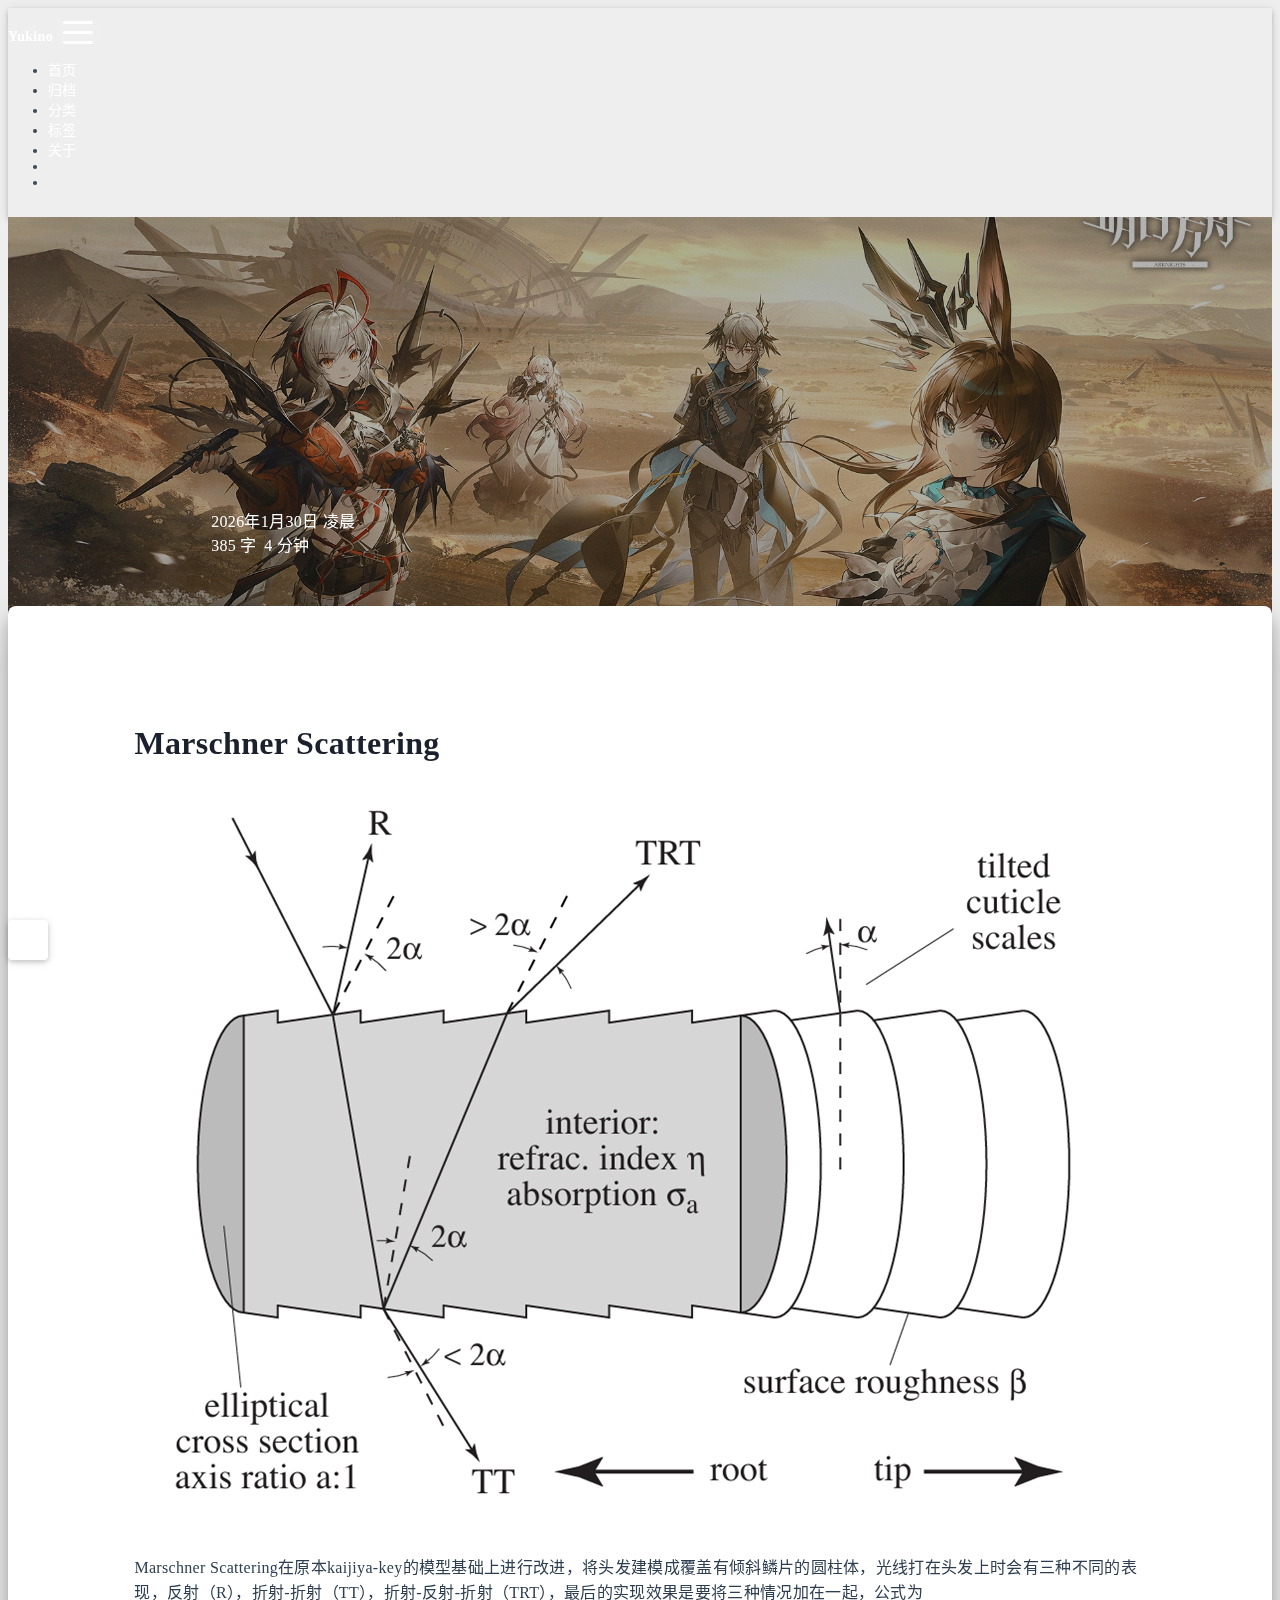
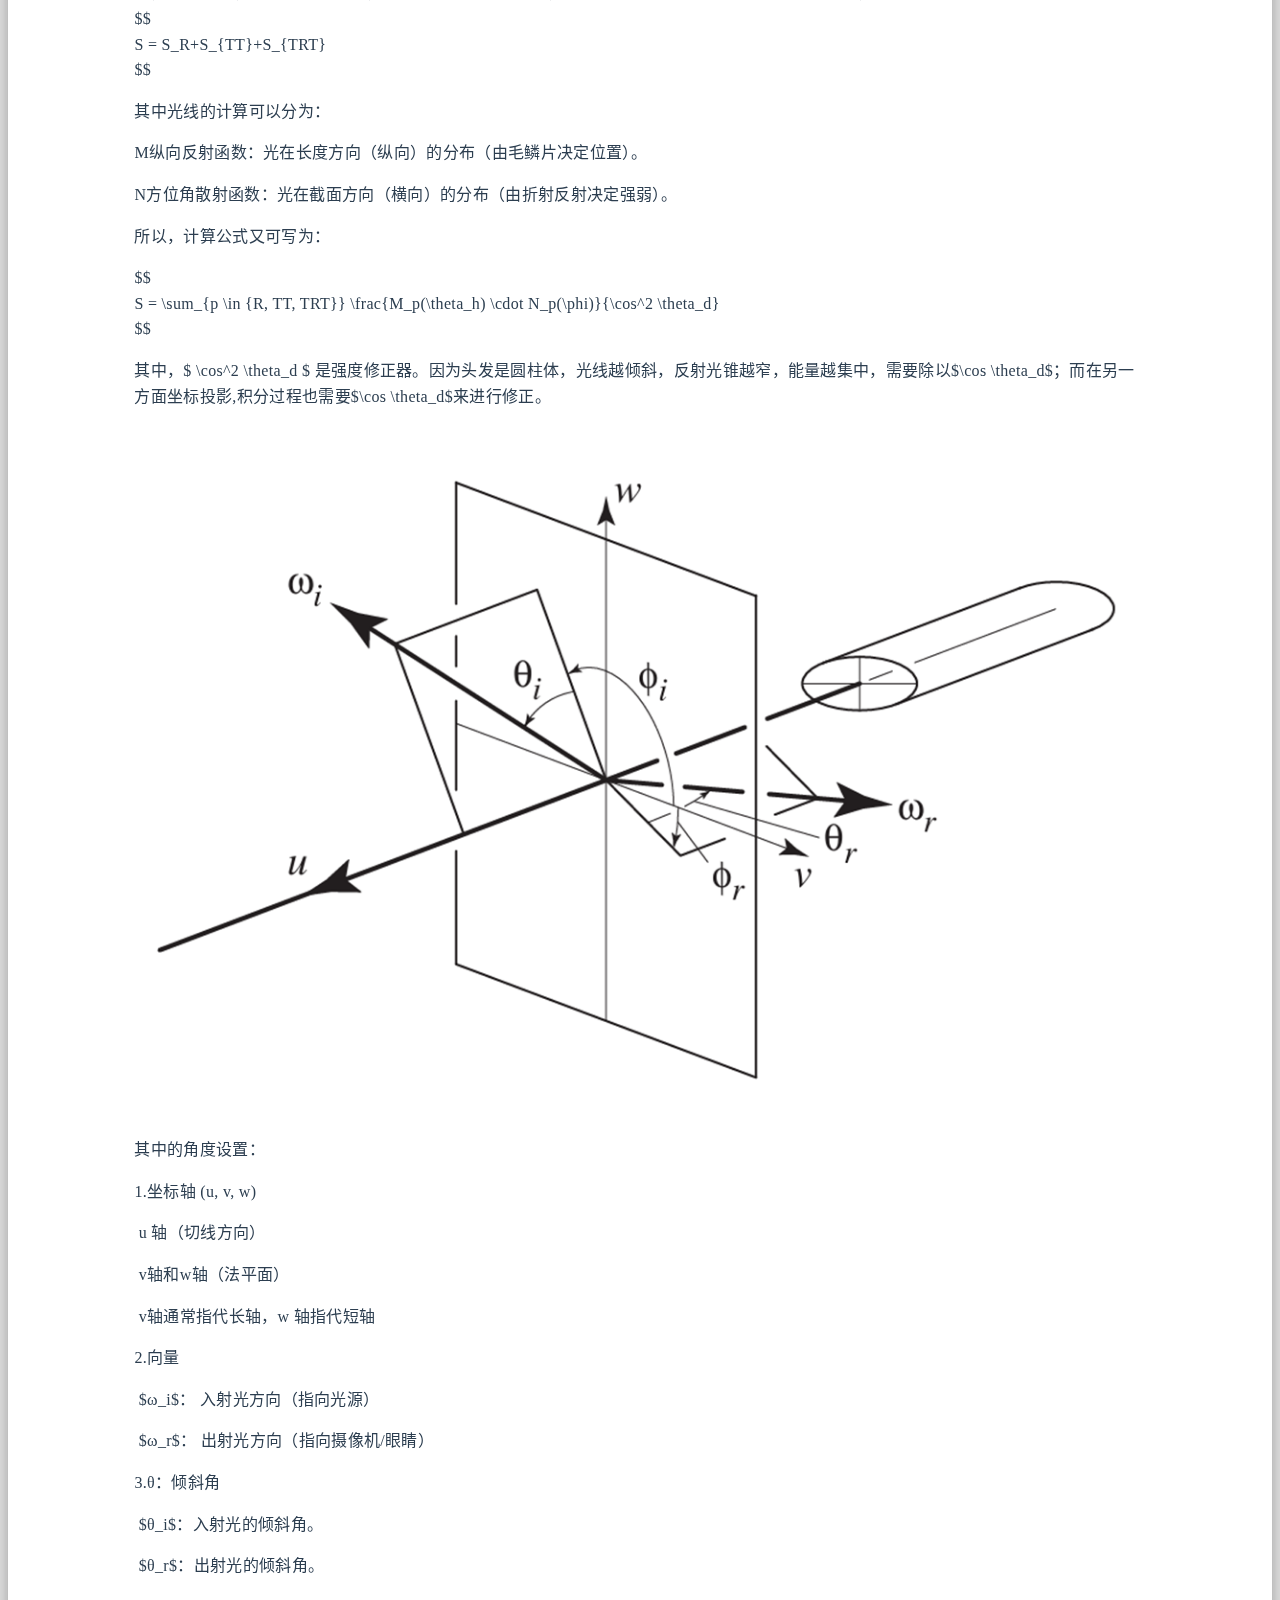
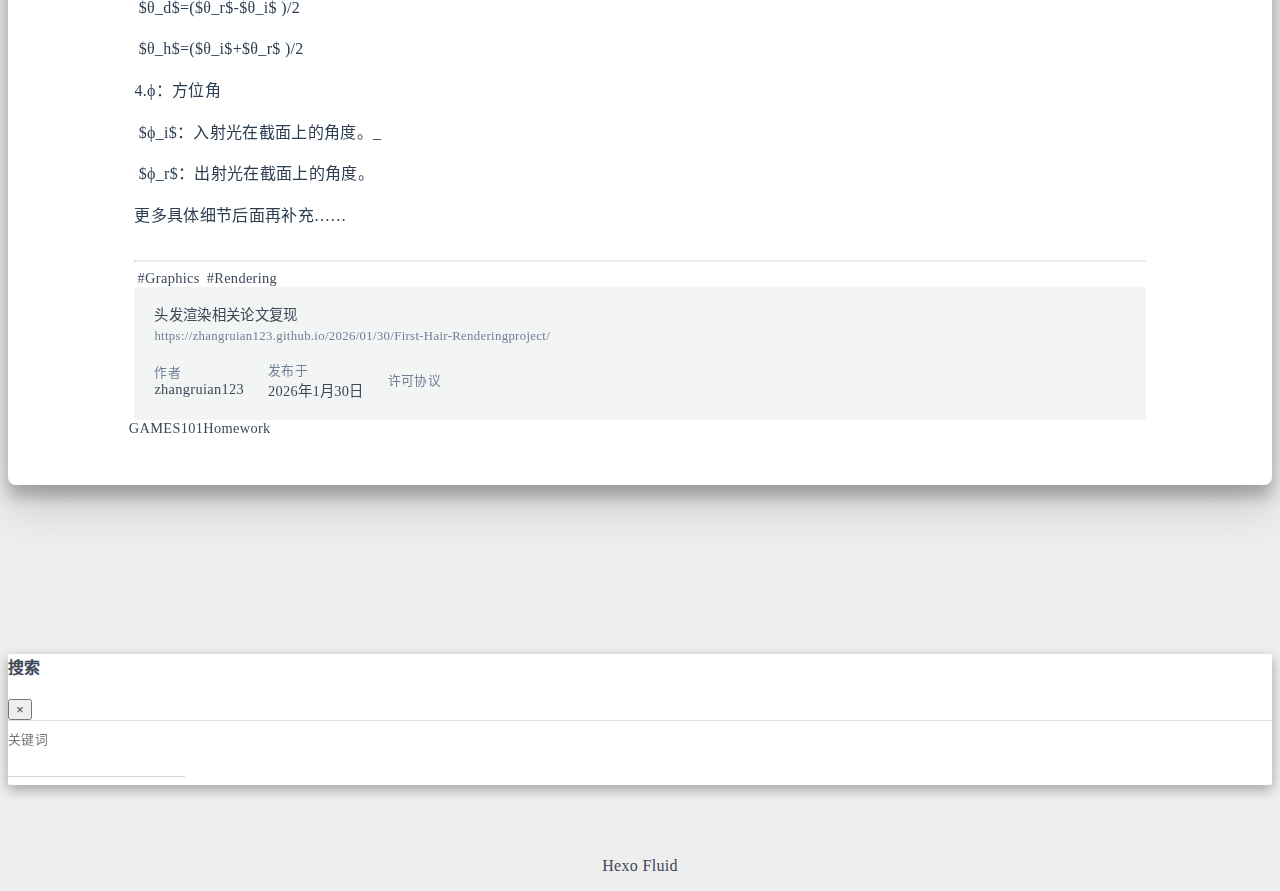
<file: 2026/01/30/First-Hair-Renderingproject/index.html>
<!DOCTYPE html>
<html lang="zh-CN" data-default-color-scheme=auto>



<head>
  <meta charset="UTF-8">

  <link rel="apple-touch-icon" sizes="76x76" href="/img/fluid.png">
  <link rel="icon" href="/img/fluid.png">
  

  <meta name="viewport" content="width=device-width, initial-scale=1.0, maximum-scale=5.0, shrink-to-fit=no">
  <meta http-equiv="x-ua-compatible" content="ie=edge">
  
  <meta name="theme-color" content="#2f4154">
  <meta name="author" content="zhangruian123">
  <meta name="keywords" content="">
  
    <meta name="description" content="Marschner Scattering    Marschner Scattering在原本kaijiya-key的模型基础上进行改进，将头发建模成覆盖有倾斜鳞片的圆柱体，光线打在头发上时会有三种不同的表现，反射（R），折射-折射（TT），折射-反射-折射（TRT），最后的实现效果是要将三种情况加在一起，公式为$$S &#x3D; S_R+S_{TT}+S_{TRT}$$ 其中光线的计算可以分为">
<meta property="og:type" content="article">
<meta property="og:title" content="头发渲染相关论文复现">
<meta property="og:url" content="https://zhangruian123.github.io/2026/01/30/First-Hair-Renderingproject/index.html">
<meta property="og:site_name" content="Ryan&#39;s Tech Blog">
<meta property="og:description" content="Marschner Scattering    Marschner Scattering在原本kaijiya-key的模型基础上进行改进，将头发建模成覆盖有倾斜鳞片的圆柱体，光线打在头发上时会有三种不同的表现，反射（R），折射-折射（TT），折射-反射-折射（TRT），最后的实现效果是要将三种情况加在一起，公式为$$S &#x3D; S_R+S_{TT}+S_{TRT}$$ 其中光线的计算可以分为">
<meta property="og:locale" content="zh_CN">
<meta property="og:image" content="https://zhangruian123.github.io/img/hair-rendering/RTTTRT.png">
<meta property="article:published_time" content="2026-01-29T16:00:00.000Z">
<meta property="article:modified_time" content="2026-01-29T17:40:50.477Z">
<meta property="article:author" content="zhangruian123">
<meta property="article:tag" content="Graphics">
<meta property="article:tag" content="Rendering">
<meta name="twitter:card" content="summary_large_image">
<meta name="twitter:image" content="https://zhangruian123.github.io/img/hair-rendering/RTTTRT.png">
  
  
  
  <title>头发渲染相关论文复现 - Ryan&#39;s Tech Blog</title>

  <link  rel="stylesheet" href="https://lib.baomitu.com/twitter-bootstrap/4.6.1/css/bootstrap.min.css" />



  <link  rel="stylesheet" href="https://lib.baomitu.com/github-markdown-css/4.0.0/github-markdown.min.css" />

  <link  rel="stylesheet" href="https://lib.baomitu.com/hint.css/2.7.0/hint.min.css" />

  <link  rel="stylesheet" href="https://lib.baomitu.com/fancybox/3.5.7/jquery.fancybox.min.css" />



<!-- 主题依赖的图标库，不要自行修改 -->
<!-- Do not modify the link that theme dependent icons -->

<link rel="stylesheet" href="//at.alicdn.com/t/c/font_1749284_5i9bdhy70f8.css">



<link rel="stylesheet" href="//at.alicdn.com/t/c/font_1736178_k526ubmyhba.css">


<link  rel="stylesheet" href="/css/main.css" />


  <link id="highlight-css" rel="stylesheet" href="/css/highlight.css" />
  
    <link id="highlight-css-dark" rel="stylesheet" href="/css/highlight-dark.css" />
  



  
<link rel="stylesheet" href="/css/custom.css">



  <script id="fluid-configs">
    var Fluid = window.Fluid || {};
    Fluid.ctx = Object.assign({}, Fluid.ctx)
    var CONFIG = {"hostname":"zhangruian123.github.io","root":"/","version":"1.9.8","typing":{"enable":true,"typeSpeed":70,"cursorChar":"_","loop":false,"scope":[]},"anchorjs":{"enable":true,"element":"h1,h2,h3,h4,h5,h6","placement":"left","visible":"hover","icon":""},"progressbar":{"enable":true,"height_px":3,"color":"#29d","options":{"showSpinner":false,"trickleSpeed":100}},"code_language":{"enable":true,"default":"TEXT"},"copy_btn":true,"image_caption":{"enable":true},"image_zoom":{"enable":true,"img_url_replace":["",""]},"toc":{"enable":true,"placement":"right","headingSelector":"h1,h2,h3,h4,h5,h6","collapseDepth":0},"lazyload":{"enable":true,"loading_img":"/img/loading.gif","onlypost":false,"offset_factor":2},"web_analytics":{"enable":false,"follow_dnt":true,"baidu":null,"google":{"measurement_id":null},"tencent":{"sid":null,"cid":null},"leancloud":{"app_id":null,"app_key":null,"server_url":null,"path":"window.location.pathname","ignore_local":false},"umami":{"src":null,"website_id":null,"domains":null,"start_time":"2024-01-01T00:00:00.000Z","token":null,"api_server":null}},"search_path":"/local-search.xml","include_content_in_search":true};

    if (CONFIG.web_analytics.follow_dnt) {
      var dntVal = navigator.doNotTrack || window.doNotTrack || navigator.msDoNotTrack;
      Fluid.ctx.dnt = dntVal && (dntVal.startsWith('1') || dntVal.startsWith('yes') || dntVal.startsWith('on'));
    }
  </script>
  <script  src="/js/utils.js" ></script>
  <script  src="/js/color-schema.js" ></script>
  


  
<meta name="generator" content="Hexo 8.1.1"></head>


<body>
  

  <header>
    

<div class="header-inner" style="height: 70vh;">
  <nav id="navbar" class="navbar fixed-top  navbar-expand-lg navbar-dark scrolling-navbar">
  <div class="container">
    <a class="navbar-brand" href="/">
      <strong>Yukino</strong>
    </a>

    <button id="navbar-toggler-btn" class="navbar-toggler" type="button" data-toggle="collapse"
            data-target="#navbarSupportedContent"
            aria-controls="navbarSupportedContent" aria-expanded="false" aria-label="Toggle navigation">
      <div class="animated-icon"><span></span><span></span><span></span></div>
    </button>

    <!-- Collapsible content -->
    <div class="collapse navbar-collapse" id="navbarSupportedContent">
      <ul class="navbar-nav ml-auto text-center">
        
          
          
          
          
            <li class="nav-item">
              <a class="nav-link" href="/" target="_self">
                <i class="iconfont icon-home-fill"></i>
                <span>首页</span>
              </a>
            </li>
          
        
          
          
          
          
            <li class="nav-item">
              <a class="nav-link" href="/archives/" target="_self">
                <i class="iconfont icon-archive-fill"></i>
                <span>归档</span>
              </a>
            </li>
          
        
          
          
          
          
            <li class="nav-item">
              <a class="nav-link" href="/categories/" target="_self">
                <i class="iconfont icon-category-fill"></i>
                <span>分类</span>
              </a>
            </li>
          
        
          
          
          
          
            <li class="nav-item">
              <a class="nav-link" href="/tags/" target="_self">
                <i class="iconfont icon-tags-fill"></i>
                <span>标签</span>
              </a>
            </li>
          
        
          
          
          
          
            <li class="nav-item">
              <a class="nav-link" href="/about/" target="_self">
                <i class="iconfont icon-user-fill"></i>
                <span>关于</span>
              </a>
            </li>
          
        
        
          <li class="nav-item" id="search-btn">
            <a class="nav-link" target="_self" href="javascript:;" data-toggle="modal" data-target="#modalSearch" aria-label="Search">
              <i class="iconfont icon-search"></i>
            </a>
          </li>
          
        
        
          <li class="nav-item" id="color-toggle-btn">
            <a class="nav-link" target="_self" href="javascript:;" aria-label="Color Toggle">
              <i class="iconfont icon-dark" id="color-toggle-icon"></i>
            </a>
          </li>
        
      </ul>
    </div>
  </div>
</nav>

  

<div id="banner" class="banner" parallax=true
     style="background: url('/img/default.png') no-repeat center center; background-size: cover;">
  <div class="full-bg-img">
    <div class="mask flex-center" style="background-color: rgba(0, 0, 0, 0.3)">
      <div class="banner-text text-center fade-in-up">
        <div class="h2">
          
            <span id="subtitle" data-typed-text="头发渲染相关论文复现"></span>
          
        </div>

        
          
  <div class="mt-3">
    
    
      <span class="post-meta">
        <i class="iconfont icon-date-fill" aria-hidden="true"></i>
        <time datetime="2026-01-30 00:00" pubdate>
          2026年1月30日 凌晨
        </time>
      </span>
    
  </div>

  <div class="mt-1">
    
      <span class="post-meta mr-2">
        <i class="iconfont icon-chart"></i>
        
          385 字
        
      </span>
    

    
      <span class="post-meta mr-2">
        <i class="iconfont icon-clock-fill"></i>
        
        
        
          4 分钟
        
      </span>
    

    
    
  </div>


        
      </div>

      
    </div>
  </div>
</div>

</div>

  </header>

  <main>
    
      

<div class="container-fluid nopadding-x">
  <div class="row nomargin-x">
    <div class="side-col d-none d-lg-block col-lg-2">
      

    </div>

    <div class="col-lg-8 nopadding-x-md">
      <div class="container nopadding-x-md" id="board-ctn">
        <div id="board">
          <article class="post-content mx-auto">
            <h1 id="seo-header">头发渲染相关论文复现</h1>
            
            
              <div class="markdown-body">
                
                <h1 id="Marschner-Scattering"><a href="#Marschner-Scattering" class="headerlink" title="Marschner Scattering"></a>Marschner Scattering</h1><img src=/img/hair-rendering/RTTTRT.png>



<p>Marschner Scattering在原本kaijiya-key的模型基础上进行改进，将头发建模成覆盖有倾斜鳞片的圆柱体，光线打在头发上时会有三种不同的表现，反射（R），折射-折射（TT），折射-反射-折射（TRT），最后的实现效果是要将三种情况加在一起，公式为<br>$$<br>S &#x3D; S_R+S_{TT}+S_{TRT}<br>$$</p>
<p>其中光线的计算可以分为：</p>
<p>M纵向反射函数：光在长度方向（纵向）的分布（由毛鳞片决定位置）。</p>
<p>N方位角散射函数：光在截面方向（横向）的分布（由折射反射决定强弱）。</p>
<p>所以，计算公式又可写为：</p>
<p>$$<br>S &#x3D; \sum_{p \in {R, TT, TRT}} \frac{M_p(\theta_h) \cdot N_p(\phi)}{\cos^2 \theta_d}<br>$$</p>
<p>其中，$ \cos^2 \theta_d $ 是强度修正器。因为头发是圆柱体，光线越倾斜，反射光锥越窄，能量越集中，需要除以$\cos \theta_d$；而在另一方面坐标投影,积分过程也需要$\cos \theta_d$来进行修正。</p>
<img src=/img/hair-rendering/jiaodu.png>



<p>其中的角度设置：</p>
<p>1.坐标轴 (u, v, w)</p>
<p>​	u 轴（切线方向）</p>
<p>​	v轴和w轴（法平面）</p>
<p>​	v轴通常指代长轴，w 轴指代短轴</p>
<p>2.向量</p>
<p>​	$ω_i$： 入射光方向（指向光源）</p>
<p>​	$ω_r$： 出射光方向（指向摄像机&#x2F;眼睛）</p>
<p>3.θ：倾斜角</p>
<p>​	$θ_i$：入射光的倾斜角。</p>
<p>​	$θ_r$：出射光的倾斜角。</p>
<p>​	$θ_d$&#x3D;($θ_r$-$θ_i$ )&#x2F;2</p>
<p>​	$θ_h$&#x3D;($θ_i$+$θ_r$ )&#x2F;2</p>
<p>4.ϕ：方位角</p>
<p>​	$ϕ_i$：入射光在截面上的角度。_</p>
<p>​	$ϕ_r$：出射光在截面上的角度。</p>
<p>更多具体细节后面再补充……</p>

                
              </div>
            
            <hr/>
            <div>
              <div class="post-metas my-3">
  
  
    <div class="post-meta">
      <i class="iconfont icon-tags"></i>
      
        <a href="/tags/Graphics/" class="print-no-link">#Graphics</a>
      
        <a href="/tags/Rendering/" class="print-no-link">#Rendering</a>
      
    </div>
  
</div>


              
  

  <div class="license-box my-3">
    <div class="license-title">
      <div>头发渲染相关论文复现</div>
      <div>https://zhangruian123.github.io/2026/01/30/First-Hair-Renderingproject/</div>
    </div>
    <div class="license-meta">
      
        <div class="license-meta-item">
          <div>作者</div>
          <div>zhangruian123</div>
        </div>
      
      
        <div class="license-meta-item license-meta-date">
          <div>发布于</div>
          <div>2026年1月30日</div>
        </div>
      
      
      
        <div class="license-meta-item">
          <div>许可协议</div>
          <div>
            
              
              
                <a class="print-no-link" target="_blank" href="https://creativecommons.org/licenses/by/4.0/">
                  <span class="hint--top hint--rounded" aria-label="BY - 署名">
                    <i class="iconfont icon-cc-by"></i>
                  </span>
                </a>
              
            
          </div>
        </div>
      
    </div>
    <div class="license-icon iconfont"></div>
  </div>



              
                <div class="post-prevnext my-3">
                  <article class="post-prev col-6">
                    
                    
                      <a href="/2026/01/30/GAMES101Homework/" title="GAMES101Homework">
                        <i class="iconfont icon-arrowleft"></i>
                        <span class="hidden-mobile">GAMES101Homework</span>
                        <span class="visible-mobile">上一篇</span>
                      </a>
                    
                  </article>
                  <article class="post-next col-6">
                    
                    
                  </article>
                </div>
              
            </div>

            
          </article>
        </div>
      </div>
    </div>

    <div class="side-col d-none d-lg-block col-lg-2">
      
  <aside class="sidebar" style="margin-left: -1rem">
    <div id="toc">
  <p class="toc-header">
    <i class="iconfont icon-list"></i>
    <span>目录</span>
  </p>
  <div class="toc-body" id="toc-body"></div>
</div>



  </aside>


    </div>
  </div>
</div>





  



  



  



  



  


  
  









    

    
      <a id="scroll-top-button" aria-label="TOP" href="#" role="button">
        <i class="iconfont icon-arrowup" aria-hidden="true"></i>
      </a>
    

    
      <div class="modal fade" id="modalSearch" tabindex="-1" role="dialog" aria-labelledby="ModalLabel"
     aria-hidden="true">
  <div class="modal-dialog modal-dialog-scrollable modal-lg" role="document">
    <div class="modal-content">
      <div class="modal-header text-center">
        <h4 class="modal-title w-100 font-weight-bold">搜索</h4>
        <button type="button" id="local-search-close" class="close" data-dismiss="modal" aria-label="Close">
          <span aria-hidden="true">&times;</span>
        </button>
      </div>
      <div class="modal-body mx-3">
        <div class="md-form mb-5">
          <input type="text" id="local-search-input" class="form-control validate">
          <label data-error="x" data-success="v" for="local-search-input">关键词</label>
        </div>
        <div class="list-group" id="local-search-result"></div>
      </div>
    </div>
  </div>
</div>

    

    
  </main>

  <footer>
    <div class="footer-inner">
  
    <div class="footer-content">
       <a href="https://hexo.io" target="_blank" rel="nofollow noopener"><span>Hexo</span></a> <i class="iconfont icon-love"></i> <a href="https://github.com/fluid-dev/hexo-theme-fluid" target="_blank" rel="nofollow noopener"><span>Fluid</span></a> 
    </div>
  
  
  
</div>

  </footer>

  <!-- Scripts -->
  
  <script  src="https://lib.baomitu.com/nprogress/0.2.0/nprogress.min.js" ></script>
  <link  rel="stylesheet" href="https://lib.baomitu.com/nprogress/0.2.0/nprogress.min.css" />

  <script>
    NProgress.configure({"showSpinner":false,"trickleSpeed":100})
    NProgress.start()
    window.addEventListener('load', function() {
      NProgress.done();
    })
  </script>


<script  src="https://lib.baomitu.com/jquery/3.6.4/jquery.min.js" ></script>
<script  src="https://lib.baomitu.com/twitter-bootstrap/4.6.1/js/bootstrap.min.js" ></script>
<script  src="/js/events.js" ></script>
<script  src="/js/plugins.js" ></script>


  <script  src="https://lib.baomitu.com/typed.js/2.0.12/typed.min.js" ></script>
  <script>
    (function (window, document) {
      var typing = Fluid.plugins.typing;
      var subtitle = document.getElementById('subtitle');
      if (!subtitle || !typing) {
        return;
      }
      var text = subtitle.getAttribute('data-typed-text');
      
        typing(text);
      
    })(window, document);
  </script>




  
    <script  src="/js/img-lazyload.js" ></script>
  




  
<script>
  Fluid.utils.createScript('https://lib.baomitu.com/tocbot/4.20.1/tocbot.min.js', function() {
    var toc = jQuery('#toc');
    if (toc.length === 0 || !window.tocbot) { return; }
    var boardCtn = jQuery('#board-ctn');
    var boardTop = boardCtn.offset().top;

    window.tocbot.init(Object.assign({
      tocSelector     : '#toc-body',
      contentSelector : '.markdown-body',
      linkClass       : 'tocbot-link',
      activeLinkClass : 'tocbot-active-link',
      listClass       : 'tocbot-list',
      isCollapsedClass: 'tocbot-is-collapsed',
      collapsibleClass: 'tocbot-is-collapsible',
      scrollSmooth    : true,
      includeTitleTags: true,
      headingsOffset  : -boardTop,
    }, CONFIG.toc));
    if (toc.find('.toc-list-item').length > 0) {
      toc.css('visibility', 'visible');
    }

    Fluid.events.registerRefreshCallback(function() {
      if ('tocbot' in window) {
        tocbot.refresh();
        var toc = jQuery('#toc');
        if (toc.length === 0 || !tocbot) {
          return;
        }
        if (toc.find('.toc-list-item').length > 0) {
          toc.css('visibility', 'visible');
        }
      }
    });
  });
</script>


  <script src=https://lib.baomitu.com/clipboard.js/2.0.11/clipboard.min.js></script>

  <script>Fluid.plugins.codeWidget();</script>


  
<script>
  Fluid.utils.createScript('https://lib.baomitu.com/anchor-js/5.0.0/anchor.min.js', function() {
    window.anchors.options = {
      placement: CONFIG.anchorjs.placement,
      visible  : CONFIG.anchorjs.visible
    };
    if (CONFIG.anchorjs.icon) {
      window.anchors.options.icon = CONFIG.anchorjs.icon;
    }
    var el = (CONFIG.anchorjs.element || 'h1,h2,h3,h4,h5,h6').split(',');
    var res = [];
    for (var item of el) {
      res.push('.markdown-body > ' + item.trim());
    }
    if (CONFIG.anchorjs.placement === 'left') {
      window.anchors.options.class = 'anchorjs-link-left';
    }
    window.anchors.add(res.join(', '));

    Fluid.events.registerRefreshCallback(function() {
      if ('anchors' in window) {
        anchors.removeAll();
        var el = (CONFIG.anchorjs.element || 'h1,h2,h3,h4,h5,h6').split(',');
        var res = [];
        for (var item of el) {
          res.push('.markdown-body > ' + item.trim());
        }
        if (CONFIG.anchorjs.placement === 'left') {
          anchors.options.class = 'anchorjs-link-left';
        }
        anchors.add(res.join(', '));
      }
    });
  });
</script>


  
<script>
  Fluid.utils.createScript('https://lib.baomitu.com/fancybox/3.5.7/jquery.fancybox.min.js', function() {
    Fluid.plugins.fancyBox();
  });
</script>


  <script>Fluid.plugins.imageCaption();</script>

  
      <script>
        if (!window.MathJax) {
          window.MathJax = {
            tex    : {
              inlineMath: { '[+]': [['$', '$']] }
            },
            loader : {
              load: ['ui/lazy']
            },
            options: {
              renderActions: {
                insertedScript: [200, () => {
                  document.querySelectorAll('mjx-container').forEach(node => {
                    let target = node.parentNode;
                    if (target.nodeName.toLowerCase() === 'li') {
                      target.parentNode.classList.add('has-jax');
                    }
                  });
                }, '', false]
              }
            }
          };
        } else {
          MathJax.startup.document.state(0);
          MathJax.texReset();
          MathJax.typeset();
          MathJax.typesetPromise();
        }

        Fluid.events.registerRefreshCallback(function() {
          if ('MathJax' in window && MathJax.startup.document && typeof MathJax.startup.document.state === 'function') {
            MathJax.startup.document.state(0);
            MathJax.texReset();
            MathJax.typeset();
            MathJax.typesetPromise();
          }
        });
      </script>
    

  <script  src="https://lib.baomitu.com/mathjax/3.2.2/es5/tex-mml-chtml.js" ></script>

  <script  src="/js/local-search.js" ></script>




  
<script src="/js/banner-loader.js"></script>



<!-- 主题的启动项，将它保持在最底部 -->
<!-- the boot of the theme, keep it at the bottom -->
<script  src="/js/boot.js" ></script>


  

  <noscript>
    <div class="noscript-warning">博客在允许 JavaScript 运行的环境下浏览效果更佳</div>
  </noscript>
</body>
</html>
</file>
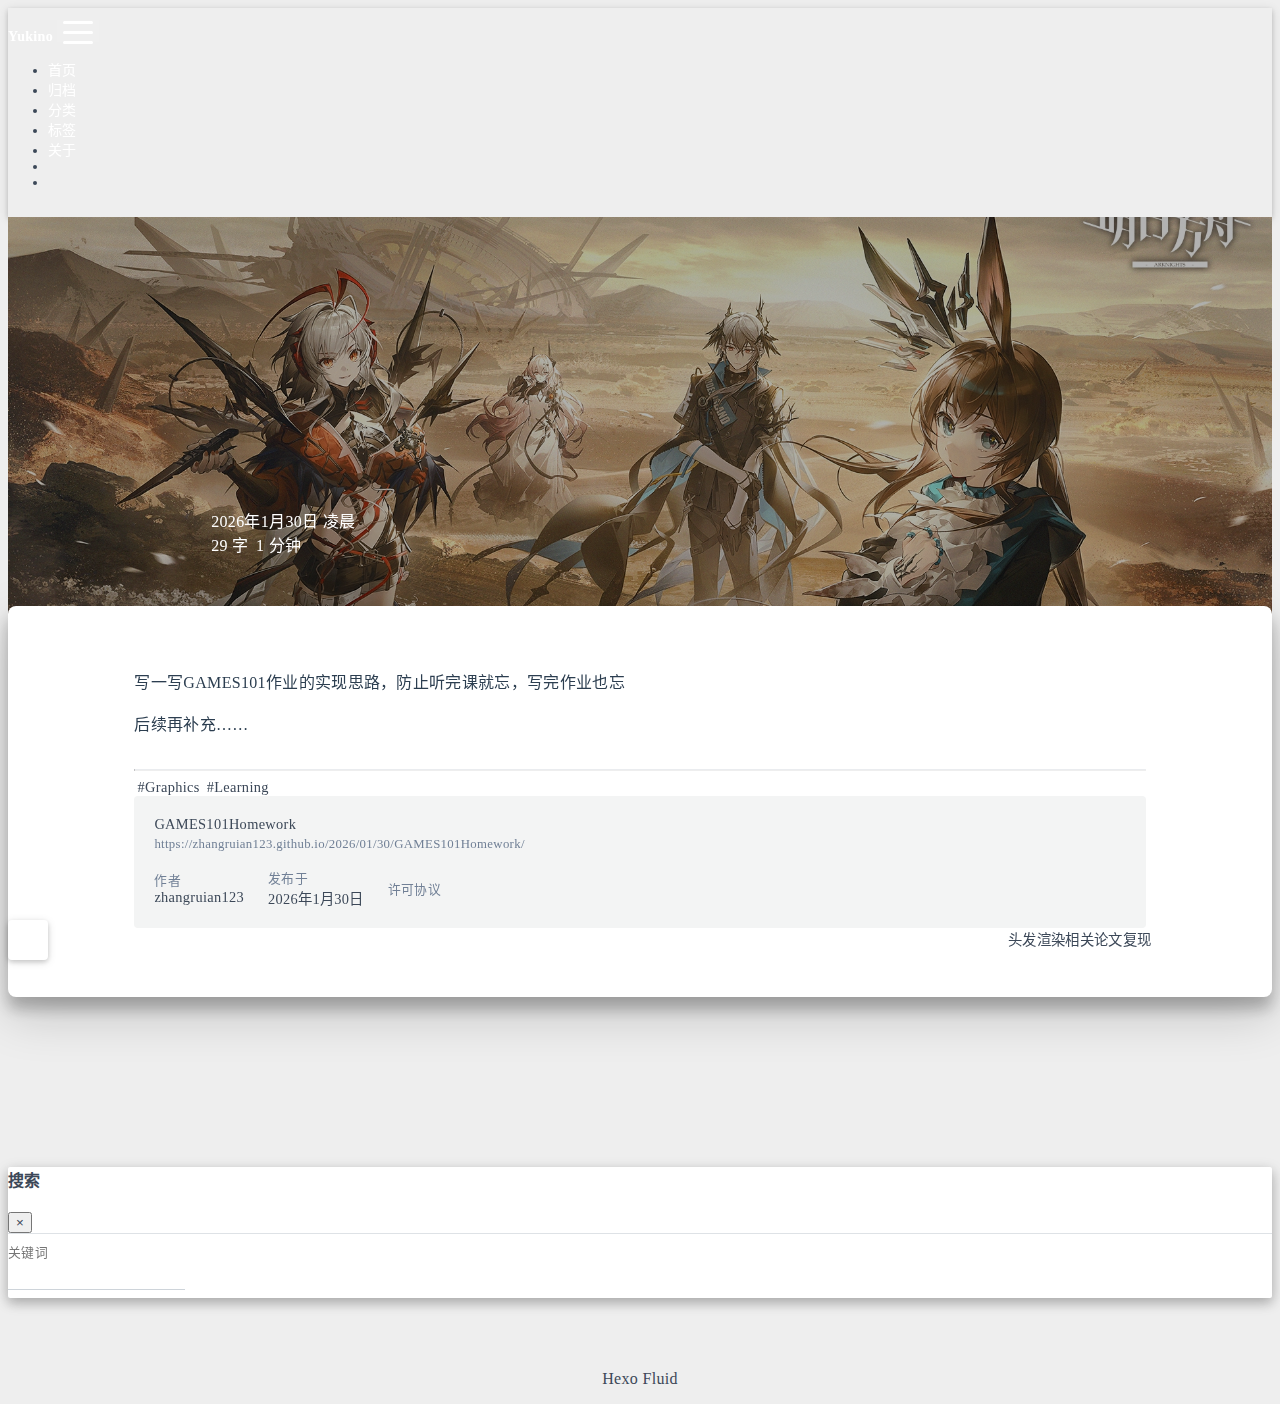
<file: 2026/01/30/GAMES101Homework/index.html>
<!DOCTYPE html>
<html lang="zh-CN" data-default-color-scheme=auto>



<head>
  <meta charset="UTF-8">

  <link rel="apple-touch-icon" sizes="76x76" href="/img/fluid.png">
  <link rel="icon" href="/img/fluid.png">
  

  <meta name="viewport" content="width=device-width, initial-scale=1.0, maximum-scale=5.0, shrink-to-fit=no">
  <meta http-equiv="x-ua-compatible" content="ie=edge">
  
  <meta name="theme-color" content="#2f4154">
  <meta name="author" content="zhangruian123">
  <meta name="keywords" content="">
  
    <meta name="description" content="写一写GAMES101作业的实现思路，防止听完课就忘，写完作业也忘 后续再补充……">
<meta property="og:type" content="article">
<meta property="og:title" content="GAMES101Homework">
<meta property="og:url" content="https://zhangruian123.github.io/2026/01/30/GAMES101Homework/index.html">
<meta property="og:site_name" content="Ryan&#39;s Tech Blog">
<meta property="og:description" content="写一写GAMES101作业的实现思路，防止听完课就忘，写完作业也忘 后续再补充……">
<meta property="og:locale" content="zh_CN">
<meta property="og:image" content="https://zhangruian123.github.io/img/games101cow.png">
<meta property="article:published_time" content="2026-01-29T16:09:40.000Z">
<meta property="article:modified_time" content="2026-01-29T16:14:54.379Z">
<meta property="article:author" content="zhangruian123">
<meta property="article:tag" content="Graphics">
<meta property="article:tag" content="Learning">
<meta name="twitter:card" content="summary_large_image">
<meta name="twitter:image" content="https://zhangruian123.github.io/img/games101cow.png">
  
  
  
  <title>GAMES101Homework - Ryan&#39;s Tech Blog</title>

  <link  rel="stylesheet" href="https://lib.baomitu.com/twitter-bootstrap/4.6.1/css/bootstrap.min.css" />



  <link  rel="stylesheet" href="https://lib.baomitu.com/github-markdown-css/4.0.0/github-markdown.min.css" />

  <link  rel="stylesheet" href="https://lib.baomitu.com/hint.css/2.7.0/hint.min.css" />

  <link  rel="stylesheet" href="https://lib.baomitu.com/fancybox/3.5.7/jquery.fancybox.min.css" />



<!-- 主题依赖的图标库，不要自行修改 -->
<!-- Do not modify the link that theme dependent icons -->

<link rel="stylesheet" href="//at.alicdn.com/t/c/font_1749284_5i9bdhy70f8.css">



<link rel="stylesheet" href="//at.alicdn.com/t/c/font_1736178_k526ubmyhba.css">


<link  rel="stylesheet" href="/css/main.css" />


  <link id="highlight-css" rel="stylesheet" href="/css/highlight.css" />
  
    <link id="highlight-css-dark" rel="stylesheet" href="/css/highlight-dark.css" />
  



  
<link rel="stylesheet" href="/css/custom.css">



  <script id="fluid-configs">
    var Fluid = window.Fluid || {};
    Fluid.ctx = Object.assign({}, Fluid.ctx)
    var CONFIG = {"hostname":"zhangruian123.github.io","root":"/","version":"1.9.8","typing":{"enable":true,"typeSpeed":70,"cursorChar":"_","loop":false,"scope":[]},"anchorjs":{"enable":true,"element":"h1,h2,h3,h4,h5,h6","placement":"left","visible":"hover","icon":""},"progressbar":{"enable":true,"height_px":3,"color":"#29d","options":{"showSpinner":false,"trickleSpeed":100}},"code_language":{"enable":true,"default":"TEXT"},"copy_btn":true,"image_caption":{"enable":true},"image_zoom":{"enable":true,"img_url_replace":["",""]},"toc":{"enable":true,"placement":"right","headingSelector":"h1,h2,h3,h4,h5,h6","collapseDepth":0},"lazyload":{"enable":true,"loading_img":"/img/loading.gif","onlypost":false,"offset_factor":2},"web_analytics":{"enable":false,"follow_dnt":true,"baidu":null,"google":{"measurement_id":null},"tencent":{"sid":null,"cid":null},"leancloud":{"app_id":null,"app_key":null,"server_url":null,"path":"window.location.pathname","ignore_local":false},"umami":{"src":null,"website_id":null,"domains":null,"start_time":"2024-01-01T00:00:00.000Z","token":null,"api_server":null}},"search_path":"/local-search.xml","include_content_in_search":true};

    if (CONFIG.web_analytics.follow_dnt) {
      var dntVal = navigator.doNotTrack || window.doNotTrack || navigator.msDoNotTrack;
      Fluid.ctx.dnt = dntVal && (dntVal.startsWith('1') || dntVal.startsWith('yes') || dntVal.startsWith('on'));
    }
  </script>
  <script  src="/js/utils.js" ></script>
  <script  src="/js/color-schema.js" ></script>
  


  
<meta name="generator" content="Hexo 8.1.1"></head>


<body>
  

  <header>
    

<div class="header-inner" style="height: 70vh;">
  <nav id="navbar" class="navbar fixed-top  navbar-expand-lg navbar-dark scrolling-navbar">
  <div class="container">
    <a class="navbar-brand" href="/">
      <strong>Yukino</strong>
    </a>

    <button id="navbar-toggler-btn" class="navbar-toggler" type="button" data-toggle="collapse"
            data-target="#navbarSupportedContent"
            aria-controls="navbarSupportedContent" aria-expanded="false" aria-label="Toggle navigation">
      <div class="animated-icon"><span></span><span></span><span></span></div>
    </button>

    <!-- Collapsible content -->
    <div class="collapse navbar-collapse" id="navbarSupportedContent">
      <ul class="navbar-nav ml-auto text-center">
        
          
          
          
          
            <li class="nav-item">
              <a class="nav-link" href="/" target="_self">
                <i class="iconfont icon-home-fill"></i>
                <span>首页</span>
              </a>
            </li>
          
        
          
          
          
          
            <li class="nav-item">
              <a class="nav-link" href="/archives/" target="_self">
                <i class="iconfont icon-archive-fill"></i>
                <span>归档</span>
              </a>
            </li>
          
        
          
          
          
          
            <li class="nav-item">
              <a class="nav-link" href="/categories/" target="_self">
                <i class="iconfont icon-category-fill"></i>
                <span>分类</span>
              </a>
            </li>
          
        
          
          
          
          
            <li class="nav-item">
              <a class="nav-link" href="/tags/" target="_self">
                <i class="iconfont icon-tags-fill"></i>
                <span>标签</span>
              </a>
            </li>
          
        
          
          
          
          
            <li class="nav-item">
              <a class="nav-link" href="/about/" target="_self">
                <i class="iconfont icon-user-fill"></i>
                <span>关于</span>
              </a>
            </li>
          
        
        
          <li class="nav-item" id="search-btn">
            <a class="nav-link" target="_self" href="javascript:;" data-toggle="modal" data-target="#modalSearch" aria-label="Search">
              <i class="iconfont icon-search"></i>
            </a>
          </li>
          
        
        
          <li class="nav-item" id="color-toggle-btn">
            <a class="nav-link" target="_self" href="javascript:;" aria-label="Color Toggle">
              <i class="iconfont icon-dark" id="color-toggle-icon"></i>
            </a>
          </li>
        
      </ul>
    </div>
  </div>
</nav>

  

<div id="banner" class="banner" parallax=true
     style="background: url('/img/default.png') no-repeat center center; background-size: cover;">
  <div class="full-bg-img">
    <div class="mask flex-center" style="background-color: rgba(0, 0, 0, 0.3)">
      <div class="banner-text text-center fade-in-up">
        <div class="h2">
          
            <span id="subtitle" data-typed-text="GAMES101Homework"></span>
          
        </div>

        
          
  <div class="mt-3">
    
    
      <span class="post-meta">
        <i class="iconfont icon-date-fill" aria-hidden="true"></i>
        <time datetime="2026-01-30 00:09" pubdate>
          2026年1月30日 凌晨
        </time>
      </span>
    
  </div>

  <div class="mt-1">
    
      <span class="post-meta mr-2">
        <i class="iconfont icon-chart"></i>
        
          29 字
        
      </span>
    

    
      <span class="post-meta mr-2">
        <i class="iconfont icon-clock-fill"></i>
        
        
        
          1 分钟
        
      </span>
    

    
    
  </div>


        
      </div>

      
    </div>
  </div>
</div>

</div>

  </header>

  <main>
    
      

<div class="container-fluid nopadding-x">
  <div class="row nomargin-x">
    <div class="side-col d-none d-lg-block col-lg-2">
      

    </div>

    <div class="col-lg-8 nopadding-x-md">
      <div class="container nopadding-x-md" id="board-ctn">
        <div id="board">
          <article class="post-content mx-auto">
            <h1 id="seo-header">GAMES101Homework</h1>
            
            
              <div class="markdown-body">
                
                <p>写一写GAMES101作业的实现思路，防止听完课就忘，写完作业也忘</p>
<p>后续再补充……</p>

                
              </div>
            
            <hr/>
            <div>
              <div class="post-metas my-3">
  
  
    <div class="post-meta">
      <i class="iconfont icon-tags"></i>
      
        <a href="/tags/Graphics/" class="print-no-link">#Graphics</a>
      
        <a href="/tags/Learning/" class="print-no-link">#Learning</a>
      
    </div>
  
</div>


              
  

  <div class="license-box my-3">
    <div class="license-title">
      <div>GAMES101Homework</div>
      <div>https://zhangruian123.github.io/2026/01/30/GAMES101Homework/</div>
    </div>
    <div class="license-meta">
      
        <div class="license-meta-item">
          <div>作者</div>
          <div>zhangruian123</div>
        </div>
      
      
        <div class="license-meta-item license-meta-date">
          <div>发布于</div>
          <div>2026年1月30日</div>
        </div>
      
      
      
        <div class="license-meta-item">
          <div>许可协议</div>
          <div>
            
              
              
                <a class="print-no-link" target="_blank" href="https://creativecommons.org/licenses/by/4.0/">
                  <span class="hint--top hint--rounded" aria-label="BY - 署名">
                    <i class="iconfont icon-cc-by"></i>
                  </span>
                </a>
              
            
          </div>
        </div>
      
    </div>
    <div class="license-icon iconfont"></div>
  </div>



              
                <div class="post-prevnext my-3">
                  <article class="post-prev col-6">
                    
                    
                  </article>
                  <article class="post-next col-6">
                    
                    
                      <a href="/2026/01/30/First-Hair-Renderingproject/" title="头发渲染相关论文复现">
                        <span class="hidden-mobile">头发渲染相关论文复现</span>
                        <span class="visible-mobile">下一篇</span>
                        <i class="iconfont icon-arrowright"></i>
                      </a>
                    
                  </article>
                </div>
              
            </div>

            
          </article>
        </div>
      </div>
    </div>

    <div class="side-col d-none d-lg-block col-lg-2">
      
  <aside class="sidebar" style="margin-left: -1rem">
    <div id="toc">
  <p class="toc-header">
    <i class="iconfont icon-list"></i>
    <span>目录</span>
  </p>
  <div class="toc-body" id="toc-body"></div>
</div>



  </aside>


    </div>
  </div>
</div>





  



  



  



  



  


  
  









    

    
      <a id="scroll-top-button" aria-label="TOP" href="#" role="button">
        <i class="iconfont icon-arrowup" aria-hidden="true"></i>
      </a>
    

    
      <div class="modal fade" id="modalSearch" tabindex="-1" role="dialog" aria-labelledby="ModalLabel"
     aria-hidden="true">
  <div class="modal-dialog modal-dialog-scrollable modal-lg" role="document">
    <div class="modal-content">
      <div class="modal-header text-center">
        <h4 class="modal-title w-100 font-weight-bold">搜索</h4>
        <button type="button" id="local-search-close" class="close" data-dismiss="modal" aria-label="Close">
          <span aria-hidden="true">&times;</span>
        </button>
      </div>
      <div class="modal-body mx-3">
        <div class="md-form mb-5">
          <input type="text" id="local-search-input" class="form-control validate">
          <label data-error="x" data-success="v" for="local-search-input">关键词</label>
        </div>
        <div class="list-group" id="local-search-result"></div>
      </div>
    </div>
  </div>
</div>

    

    
  </main>

  <footer>
    <div class="footer-inner">
  
    <div class="footer-content">
       <a href="https://hexo.io" target="_blank" rel="nofollow noopener"><span>Hexo</span></a> <i class="iconfont icon-love"></i> <a href="https://github.com/fluid-dev/hexo-theme-fluid" target="_blank" rel="nofollow noopener"><span>Fluid</span></a> 
    </div>
  
  
  
</div>

  </footer>

  <!-- Scripts -->
  
  <script  src="https://lib.baomitu.com/nprogress/0.2.0/nprogress.min.js" ></script>
  <link  rel="stylesheet" href="https://lib.baomitu.com/nprogress/0.2.0/nprogress.min.css" />

  <script>
    NProgress.configure({"showSpinner":false,"trickleSpeed":100})
    NProgress.start()
    window.addEventListener('load', function() {
      NProgress.done();
    })
  </script>


<script  src="https://lib.baomitu.com/jquery/3.6.4/jquery.min.js" ></script>
<script  src="https://lib.baomitu.com/twitter-bootstrap/4.6.1/js/bootstrap.min.js" ></script>
<script  src="/js/events.js" ></script>
<script  src="/js/plugins.js" ></script>


  <script  src="https://lib.baomitu.com/typed.js/2.0.12/typed.min.js" ></script>
  <script>
    (function (window, document) {
      var typing = Fluid.plugins.typing;
      var subtitle = document.getElementById('subtitle');
      if (!subtitle || !typing) {
        return;
      }
      var text = subtitle.getAttribute('data-typed-text');
      
        typing(text);
      
    })(window, document);
  </script>




  
    <script  src="/js/img-lazyload.js" ></script>
  




  
<script>
  Fluid.utils.createScript('https://lib.baomitu.com/tocbot/4.20.1/tocbot.min.js', function() {
    var toc = jQuery('#toc');
    if (toc.length === 0 || !window.tocbot) { return; }
    var boardCtn = jQuery('#board-ctn');
    var boardTop = boardCtn.offset().top;

    window.tocbot.init(Object.assign({
      tocSelector     : '#toc-body',
      contentSelector : '.markdown-body',
      linkClass       : 'tocbot-link',
      activeLinkClass : 'tocbot-active-link',
      listClass       : 'tocbot-list',
      isCollapsedClass: 'tocbot-is-collapsed',
      collapsibleClass: 'tocbot-is-collapsible',
      scrollSmooth    : true,
      includeTitleTags: true,
      headingsOffset  : -boardTop,
    }, CONFIG.toc));
    if (toc.find('.toc-list-item').length > 0) {
      toc.css('visibility', 'visible');
    }

    Fluid.events.registerRefreshCallback(function() {
      if ('tocbot' in window) {
        tocbot.refresh();
        var toc = jQuery('#toc');
        if (toc.length === 0 || !tocbot) {
          return;
        }
        if (toc.find('.toc-list-item').length > 0) {
          toc.css('visibility', 'visible');
        }
      }
    });
  });
</script>


  <script src=https://lib.baomitu.com/clipboard.js/2.0.11/clipboard.min.js></script>

  <script>Fluid.plugins.codeWidget();</script>


  
<script>
  Fluid.utils.createScript('https://lib.baomitu.com/anchor-js/5.0.0/anchor.min.js', function() {
    window.anchors.options = {
      placement: CONFIG.anchorjs.placement,
      visible  : CONFIG.anchorjs.visible
    };
    if (CONFIG.anchorjs.icon) {
      window.anchors.options.icon = CONFIG.anchorjs.icon;
    }
    var el = (CONFIG.anchorjs.element || 'h1,h2,h3,h4,h5,h6').split(',');
    var res = [];
    for (var item of el) {
      res.push('.markdown-body > ' + item.trim());
    }
    if (CONFIG.anchorjs.placement === 'left') {
      window.anchors.options.class = 'anchorjs-link-left';
    }
    window.anchors.add(res.join(', '));

    Fluid.events.registerRefreshCallback(function() {
      if ('anchors' in window) {
        anchors.removeAll();
        var el = (CONFIG.anchorjs.element || 'h1,h2,h3,h4,h5,h6').split(',');
        var res = [];
        for (var item of el) {
          res.push('.markdown-body > ' + item.trim());
        }
        if (CONFIG.anchorjs.placement === 'left') {
          anchors.options.class = 'anchorjs-link-left';
        }
        anchors.add(res.join(', '));
      }
    });
  });
</script>


  
<script>
  Fluid.utils.createScript('https://lib.baomitu.com/fancybox/3.5.7/jquery.fancybox.min.js', function() {
    Fluid.plugins.fancyBox();
  });
</script>


  <script>Fluid.plugins.imageCaption();</script>

  
      <script>
        if (!window.MathJax) {
          window.MathJax = {
            tex    : {
              inlineMath: { '[+]': [['$', '$']] }
            },
            loader : {
              load: ['ui/lazy']
            },
            options: {
              renderActions: {
                insertedScript: [200, () => {
                  document.querySelectorAll('mjx-container').forEach(node => {
                    let target = node.parentNode;
                    if (target.nodeName.toLowerCase() === 'li') {
                      target.parentNode.classList.add('has-jax');
                    }
                  });
                }, '', false]
              }
            }
          };
        } else {
          MathJax.startup.document.state(0);
          MathJax.texReset();
          MathJax.typeset();
          MathJax.typesetPromise();
        }

        Fluid.events.registerRefreshCallback(function() {
          if ('MathJax' in window && MathJax.startup.document && typeof MathJax.startup.document.state === 'function') {
            MathJax.startup.document.state(0);
            MathJax.texReset();
            MathJax.typeset();
            MathJax.typesetPromise();
          }
        });
      </script>
    

  <script  src="https://lib.baomitu.com/mathjax/3.2.2/es5/tex-mml-chtml.js" ></script>

  <script  src="/js/local-search.js" ></script>




  
<script src="/js/banner-loader.js"></script>



<!-- 主题的启动项，将它保持在最底部 -->
<!-- the boot of the theme, keep it at the bottom -->
<script  src="/js/boot.js" ></script>


  

  <noscript>
    <div class="noscript-warning">博客在允许 JavaScript 运行的环境下浏览效果更佳</div>
  </noscript>
</body>
</html>
</file>
<file: css/main.css>
.anchorjs-link {
  text-decoration: none !important;
  transition: opacity 0.2s ease-in-out;
}
.markdown-body h1:hover > .anchorjs-link,
h2:hover > .anchorjs-link,
h3:hover > .anchorjs-link,
h4:hover > .anchorjs-link,
h5:hover > .anchorjs-link,
h6:hover > .anchorjs-link {
  opacity: 1;
}
.banner {
  height: 100%;
  position: relative;
  overflow: hidden;
  cursor: default;
}
.banner .mask {
  position: absolute;
  width: 100%;
  height: 100%;
  background-color: rgba(0,0,0,0.3);
}
.banner[parallax="true"] {
  will-change: transform;
  -webkit-transform-style: preserve-3d;
  -webkit-backface-visibility: hidden;
  transition: transform 0.05s ease-out;
}
@media (max-width: 100vh) {
  .header-inner {
    max-height: 100vw;
  }
  #board {
    margin-top: -1rem !important;
  }
}
@media (max-width: 79.99vh) {
  .scroll-down-bar {
    display: none;
  }
}
#board {
  position: relative;
  margin-top: -2rem;
  padding: 3rem 0;
  background-color: var(--board-bg-color);
  transition: background-color 0.2s ease-in-out;
  border-radius: 0.5rem;
  z-index: 3;
  -webkit-box-shadow: 0 12px 15px 0 rgba(0,0,0,0.24), 0 17px 50px 0 rgba(0,0,0,0.19);
  box-shadow: 0 12px 15px 0 rgba(0,0,0,0.24), 0 17px 50px 0 rgba(0,0,0,0.19);
}
.code-widget {
  display: inline-block;
  background-color: transparent;
  font-size: 0.75rem;
  line-height: 1;
  font-weight: bold;
  padding: 0.3rem 0.1rem 0.1rem 0.1rem;
  position: absolute;
  right: 0.45rem;
  top: 0.15rem;
  z-index: 1;
}
.code-widget-light {
  color: #999;
}
.code-widget-dark {
  color: #bababa;
}
.copy-btn {
  cursor: pointer;
  user-select: none;
  -webkit-appearance: none;
  outline: none;
}
.copy-btn > i {
  font-size: 0.75rem !important;
  font-weight: 400;
  margin-right: 0.15rem;
  opacity: 0;
  transition: opacity 0.2s ease-in-out;
}
.markdown-body pre:hover > .copy-btn > i {
  opacity: 0.9;
}
.markdown-body pre:hover > .copy-btn,
.markdown-body pre:not(:hover) > .copy-btn {
  outline: none;
}
.license-box {
  background-color: rgba(27,31,35,0.05);
  transition: background-color 0.2s ease-in-out;
  border-radius: 4px;
  font-size: 0.9rem;
  overflow: hidden;
  padding: 1.25rem;
  position: relative;
  z-index: 1;
}
.license-box .license-icon {
  position: absolute;
  top: 50%;
  left: 100%;
}
.license-box .license-icon::after {
  content: "\e8e4";
  font-size: 12.5rem;
  line-height: 1;
  opacity: 0.1;
  position: relative;
  left: -0.85em;
  bottom: 0.5em;
  z-index: -1;
}
.license-box .license-title {
  margin-bottom: 1rem;
}
.license-box .license-title div:nth-child(1) {
  line-height: 1.2;
  margin-bottom: 0.25rem;
}
.license-box .license-title div:nth-child(2) {
  color: var(--sec-text-color);
  font-size: 0.8rem;
}
.license-box .license-meta {
  align-items: center;
  display: flex;
  flex-wrap: wrap;
  justify-content: flex-start;
}
.license-box .license-meta .license-meta-item {
  align-items: center;
  justify-content: center;
  margin-right: 1.5rem;
}
.license-box .license-meta .license-meta-item div:nth-child(1) {
  color: var(--sec-text-color);
  font-size: 0.8rem;
  font-weight: normal;
}
.license-box .license-meta .license-meta-item i.iconfont {
  font-size: 1rem;
}
@media (max-width: 575px) and (min-width: 425px) {
  .license-box .license-meta .license-meta-item {
    display: flex;
    justify-content: flex-start;
    flex-wrap: wrap;
    font-size: 0.8rem;
    flex: 0 0 50%;
    max-width: 50%;
    margin-right: 0;
  }
  .license-box .license-meta .license-meta-item div:nth-child(1) {
    margin-right: 0.5rem;
  }
  .license-box .license-meta .license-meta-date {
    order: -1;
  }
}
@media (max-width: 424px) {
  .license-box::after {
    top: -65px;
  }
  .license-box .license-meta {
    flex-direction: column;
    align-items: flex-start;
  }
  .license-box .license-meta .license-meta-item {
    display: flex;
    flex-wrap: wrap;
    font-size: 0.8rem;
  }
  .license-box .license-meta .license-meta-item div:nth-child(1) {
    margin-right: 0.5rem;
  }
}
.footer-inner {
  padding: 3rem 0 1rem 0;
  text-align: center;
}
.footer-inner > div:not(:first-child) {
  margin: 0.25rem 0;
  font-size: 0.85rem;
}
.footer-inner .statistics {
  display: flex;
  flex-direction: row;
  justify-content: center;
}
.footer-inner .statistics > span {
  flex: 1;
  margin: 0 0.25rem;
}
.footer-inner .statistics > *:nth-last-child(2):first-child {
  text-align: right;
}
.footer-inner .statistics > *:nth-last-child(2):first-child ~ * {
  text-align: left;
}
.footer-inner .beian {
  display: flex;
  flex-direction: row;
  justify-content: center;
}
.footer-inner .beian > * {
  margin: 0 0.25rem;
}
.footer-inner .beian-police {
  position: relative;
  overflow: hidden;
  display: inline-flex;
  align-items: center;
  justify-content: left;
}
.footer-inner .beian-police img {
  margin-right: 3px;
  width: 1rem;
  height: 1rem;
  margin-bottom: 0.1rem;
}
@media (max-width: 424px) {
  .footer-inner .statistics {
    flex-direction: column;
  }
  .footer-inner .statistics > *:nth-last-child(2):first-child {
    text-align: center;
  }
  .footer-inner .statistics > *:nth-last-child(2):first-child ~ * {
    text-align: center;
  }
  .footer-inner .beian {
    flex-direction: column;
  }
  .footer-inner .beian .beian-police {
    justify-content: center;
  }
  .footer-inner .beian > *:nth-last-child(2):first-child {
    text-align: center;
  }
  .footer-inner .beian > *:nth-last-child(2):first-child ~ * {
    text-align: center;
  }
}
sup > a::before,
.footnote-text::before {
  display: block;
  content: "";
  margin-top: -5rem;
  height: 5rem;
  width: 1px;
  visibility: hidden;
}
sup > a::before,
.footnote-text::before {
  display: inline-block;
}
.footnote-item::before {
  display: block;
  content: "";
  margin-top: -5rem;
  height: 5rem;
  width: 1px;
  visibility: hidden;
}
.footnote-list ol {
  list-style-type: none;
  counter-reset: sectioncounter;
  padding-left: 0.5rem;
  font-size: 0.95rem;
}
.footnote-list ol li:before {
  font-family: "Helvetica Neue", monospace, "Monaco";
  content: "[" counter(sectioncounter) "]";
  counter-increment: sectioncounter;
}
.footnote-list ol li+li {
  margin-top: 0.5rem;
}
.footnote-text {
  padding-left: 0.5em;
}
.navbar {
  background-color: transparent;
  font-size: 0.875rem;
  box-shadow: 0 2px 5px 0 rgba(0,0,0,0.16), 0 2px 10px 0 rgba(0,0,0,0.12);
  -webkit-box-shadow: 0 2px 5px 0 rgba(0,0,0,0.16), 0 2px 10px 0 rgba(0,0,0,0.12);
}
.navbar .navbar-brand {
  color: var(--navbar-text-color);
}
.navbar .navbar-toggler .animated-icon span {
  background-color: var(--navbar-text-color);
}
.navbar .nav-item .nav-link {
  display: block;
  color: var(--navbar-text-color);
  transition: color 0.2s ease-in-out, background-color 0.2s ease-in-out;
}
.navbar .nav-item .nav-link:hover {
  color: var(--link-hover-color);
}
.navbar .nav-item .nav-link:focus {
  color: var(--navbar-text-color);
}
.navbar .nav-item .nav-link i {
  font-size: 0.875rem;
  line-height: inherit;
}
.navbar .nav-item .nav-link i:only-child {
  margin: 0 0.2rem;
}
.navbar .navbar-toggler {
  border-width: 0;
  outline: 0;
}
.navbar.scrolling-navbar {
  will-change: background, padding;
  -webkit-transition: background 0.5s ease-in-out, padding 0.5s ease-in-out;
  transition: background 0.5s ease-in-out, padding 0.5s ease-in-out;
}
@media (min-width: 600px) {
  .navbar.scrolling-navbar {
    padding-top: 12px;
    padding-bottom: 12px;
  }
  .navbar.scrolling-navbar .navbar-nav > li {
    -webkit-transition-duration: 1s;
    transition-duration: 1s;
  }
}
.navbar.scrolling-navbar.top-nav-collapse {
  padding-top: 5px;
  padding-bottom: 5px;
}
.navbar .dropdown-menu {
  font-size: 0.875rem;
  color: var(--navbar-text-color);
  background-color: rgba(0,0,0,0.3);
  border: none;
  min-width: 8rem;
  -webkit-transition: background 0.5s ease-in-out, padding 0.5s ease-in-out;
  transition: background 0.5s ease-in-out, padding 0.5s ease-in-out;
}
@media (max-width: 991.98px) {
  .navbar .dropdown-menu {
    text-align: center;
  }
}
.navbar .dropdown-item {
  color: var(--navbar-text-color);
}
.navbar .dropdown-item:hover,
.navbar .dropdown-item:focus {
  color: var(--link-hover-color);
  background-color: rgba(0,0,0,0.1);
}
@media (min-width: 992px) {
  .navbar .dropdown:hover > .dropdown-menu {
    display: block;
  }
  .navbar .dropdown > .dropdown-toggle:active {
    pointer-events: none;
  }
  .navbar .dropdown-menu {
    top: 95%;
  }
}
.navbar .animated-icon {
  width: 30px;
  height: 20px;
  position: relative;
  margin: 0;
  -webkit-transform: rotate(0deg);
  -moz-transform: rotate(0deg);
  -o-transform: rotate(0deg);
  transform: rotate(0deg);
  -webkit-transition: 0.5s ease-in-out;
  -moz-transition: 0.5s ease-in-out;
  -o-transition: 0.5s ease-in-out;
  transition: 0.5s ease-in-out;
  cursor: pointer;
}
.navbar .animated-icon span {
  display: block;
  position: absolute;
  height: 3px;
  width: 100%;
  border-radius: 9px;
  opacity: 1;
  left: 0;
  -webkit-transform: rotate(0deg);
  -moz-transform: rotate(0deg);
  -o-transform: rotate(0deg);
  transform: rotate(0deg);
  -webkit-transition: 0.25s ease-in-out;
  -moz-transition: 0.25s ease-in-out;
  -o-transition: 0.25s ease-in-out;
  transition: 0.25s ease-in-out;
  background: #fff;
}
.navbar .animated-icon span:nth-child(1) {
  top: 0;
}
.navbar .animated-icon span:nth-child(2) {
  top: 10px;
}
.navbar .animated-icon span:nth-child(3) {
  top: 20px;
}
.navbar .animated-icon.open span:nth-child(1) {
  top: 11px;
  -webkit-transform: rotate(135deg);
  -moz-transform: rotate(135deg);
  -o-transform: rotate(135deg);
  transform: rotate(135deg);
}
.navbar .animated-icon.open span:nth-child(2) {
  opacity: 0;
  left: -60px;
}
.navbar .animated-icon.open span:nth-child(3) {
  top: 11px;
  -webkit-transform: rotate(-135deg);
  -moz-transform: rotate(-135deg);
  -o-transform: rotate(-135deg);
  transform: rotate(-135deg);
}
.navbar .dropdown-collapse,
.top-nav-collapse,
.navbar-col-show {
  background-color: var(--navbar-bg-color);
}
@media (max-width: 767px) {
  .navbar {
    font-size: 1rem;
    line-height: 2.5rem;
  }
}
.banner-text {
  color: var(--subtitle-color);
  max-width: calc(960px - 6rem);
  width: 80%;
  overflow-wrap: break-word;
}
.banner-text .typed-cursor {
  margin: 0 0.2rem;
}
@media (max-width: 767px) {
  #subtitle,
  .typed-cursor {
    font-size: 1.5rem;
  }
}
@media (max-width: 575px) {
  .banner-text {
    font-size: 0.9rem;
  }
  #subtitle,
  .typed-cursor {
    font-size: 1.35rem;
  }
}
.modal-dialog .modal-content {
  background-color: var(--board-bg-color);
  border: 0;
  border-radius: 0.125rem;
  -webkit-box-shadow: 0 5px 11px 0 rgba(0,0,0,0.18), 0 4px 15px 0 rgba(0,0,0,0.15);
  box-shadow: 0 5px 11px 0 rgba(0,0,0,0.18), 0 4px 15px 0 rgba(0,0,0,0.15);
}
.modal-dialog .modal-content .modal-header {
  border-bottom-color: var(--line-color);
  transition: border-bottom-color 0.2s ease-in-out;
}
.close {
  color: var(--text-color);
}
.close:hover {
  color: var(--link-hover-color);
}
.close:focus {
  outline: 0;
}
.modal-dialog .modal-content .modal-header {
  border-top-left-radius: 0.125rem;
  border-top-right-radius: 0.125rem;
  border-bottom: 1px solid #dee2e6;
}
.md-form {
  position: relative;
  margin-top: 1.5rem;
  margin-bottom: 1.5rem;
}
.md-form input[type] {
  -webkit-box-sizing: content-box;
  box-sizing: content-box;
  background-color: transparent;
  border: none;
  border-bottom: 1px solid #ced4da;
  border-radius: 0;
  outline: none;
  -webkit-box-shadow: none;
  box-shadow: none;
  transition: border-color 0.15s ease-in-out, box-shadow 0.15s ease-in-out, -webkit-box-shadow 0.15s ease-in-out;
}
.md-form input[type]:focus:not([readonly]) {
  border-bottom: 1px solid #4285f4;
  -webkit-box-shadow: 0 1px 0 0 #4285f4;
  box-shadow: 0 1px 0 0 #4285f4;
}
.md-form input[type]:focus:not([readonly]) + label {
  color: #4285f4;
}
.md-form input[type].valid,
.md-form input[type]:focus.valid {
  border-bottom: 1px solid #00c851;
  -webkit-box-shadow: 0 1px 0 0 #00c851;
  box-shadow: 0 1px 0 0 #00c851;
}
.md-form input[type].valid + label,
.md-form input[type]:focus.valid + label {
  color: #00c851;
}
.md-form input[type].invalid,
.md-form input[type]:focus.invalid {
  border-bottom: 1px solid #f44336;
  -webkit-box-shadow: 0 1px 0 0 #f44336;
  box-shadow: 0 1px 0 0 #f44336;
}
.md-form input[type].invalid + label,
.md-form input[type]:focus.invalid + label {
  color: #f44336;
}
.md-form input[type].validate {
  margin-bottom: 2.5rem;
}
.md-form input[type].form-control {
  height: auto;
  padding: 0.6rem 0 0.4rem 0;
  margin: 0 0 0.5rem 0;
  color: var(--text-color);
  background-color: transparent;
  border-radius: 0;
}
.md-form label {
  font-size: 0.8rem;
  position: absolute;
  top: -1rem;
  left: 0;
  color: #757575;
  cursor: text;
  transition: color 0.2s ease-out;
}
.modal-open[style] {
  padding-right: 0 !important;
  overflow: auto;
}
.modal-open[style] #navbar[style] {
  padding-right: 1rem !important;
}
#nprogress .bar {
  height: 3px !important;
  background-color: #29d !important;
}
#nprogress .peg {
  box-shadow: 0 0 14px #29d, 0 0 8px #29d !important;
}
@media (max-width: 575px) {
  #nprogress .bar {
    display: none;
  }
}
.noscript-warning {
  background-color: #f55;
  color: #fff;
  font-family: sans-serif;
  font-size: 1rem;
  font-weight: bold;
  position: fixed;
  left: 0;
  bottom: 0;
  text-align: center;
  width: 100%;
  z-index: 99;
}
.pagination {
  margin-top: 3rem;
  justify-content: center;
}
.pagination .space {
  align-self: flex-end;
}
.pagination .page-number,
.pagination .current,
.pagination .extend {
  outline: 0;
  border: 0;
  background-color: transparent;
  font-size: 0.9rem;
  padding: 0.5rem 0.75rem;
  line-height: 1.25;
  border-radius: 0.125rem;
}
.pagination .page-number {
  margin: 0 0.05rem;
}
.pagination .page-number:hover,
.pagination .current {
  transition: background-color 0.2s ease-in-out;
  background-color: var(--link-hover-bg-color);
}
.qr-trigger {
  cursor: pointer;
  position: relative;
}
.qr-trigger:hover .qr-img {
  display: block;
  transition: all 0.3s;
}
.qr-img {
  max-width: 12rem;
  position: absolute;
  right: -5.25rem;
  z-index: 99;
  display: none;
  border-radius: 0.2rem;
  background-color: transparent;
  box-shadow: 0 0 20px -5px rgba(158,158,158,0.2);
}
.scroll-down-bar {
  position: absolute;
  width: 100%;
  height: 6rem;
  text-align: center;
  cursor: pointer;
  bottom: 0;
}
.scroll-down-bar i.iconfont {
  font-size: 2rem;
  font-weight: bold;
  display: inline-block;
  position: relative;
  padding-top: 2rem;
  color: var(--subtitle-color);
  transform: translateZ(0);
  animation: scroll-down 1.5s infinite;
}
#scroll-top-button {
  position: fixed;
  z-index: 99;
  background: var(--board-bg-color);
  transition: background-color 0.2s ease-in-out, bottom 0.3s ease;
  border-radius: 4px;
  min-width: 40px;
  min-height: 40px;
  bottom: -60px;
  outline: none;
  display: flex;
  display: -webkit-flex;
  align-items: center;
  box-shadow: 0 2px 5px 0 rgba(0,0,0,0.16), 0 2px 10px 0 rgba(0,0,0,0.12);
}
#scroll-top-button i {
  font-size: 32px;
  margin: auto;
  color: var(--sec-text-color);
}
#scroll-top-button:hover i,
#scroll-top-button:active i {
  animation-name: scroll-top;
  animation-duration: 1s;
  animation-delay: 0.1s;
  animation-timing-function: ease-in-out;
  animation-iteration-count: infinite;
  animation-fill-mode: forwards;
  animation-direction: alternate;
}
#local-search-result .search-list-title {
  border-left: 3px solid #0d47a1;
}
#local-search-result .search-list-content {
  padding: 0 1.25rem;
}
#local-search-result .search-word {
  color: #ff4500;
}
#toc {
  visibility: hidden;
}
.toc-header {
  margin-bottom: 0.5rem;
  font-weight: bold;
  line-height: 1.2;
}
.toc-header,
.toc-header > i {
  font-size: 1.25rem;
}
.toc-body {
  max-height: 75vh;
  overflow-y: auto;
  overflow: -moz-scrollbars-none;
  -ms-overflow-style: none;
}
.toc-body ol {
  list-style: none;
  padding-inline-start: 1rem;
}
.toc-body::-webkit-scrollbar {
  display: none;
}
.tocbot-list {
  position: relative;
}
.tocbot-list ol {
  list-style: none;
  padding-left: 1rem;
}
.tocbot-list a {
  font-size: 0.95rem;
}
.tocbot-link {
  color: var(--text-color);
}
.tocbot-active-link {
  font-weight: bold;
  color: var(--link-hover-color);
}
.tocbot-is-collapsed {
  max-height: 0;
}
.tocbot-is-collapsible {
  overflow: hidden;
  transition: all 0.3s ease-in-out;
}
.toc-list-item {
  white-space: nowrap;
  overflow: hidden;
  text-overflow: ellipsis;
}
.toc-list-item.is-active-li::before {
  height: 1rem;
  margin: 0.25rem 0;
  visibility: visible;
}
.toc-list-item::before {
  width: 0.15rem;
  height: 0.2rem;
  position: absolute;
  left: 0.25rem;
  content: "";
  border-radius: 2px;
  margin: 0.65rem 0;
  background: var(--link-hover-color);
  visibility: hidden;
  transition: height 0.1s ease-in-out, margin 0.1s ease-in-out, visibility 0.1s ease-in-out;
}
.sidebar {
  position: -webkit-sticky;
  position: sticky;
  top: 2rem;
  padding: 3rem 0;
}
html {
  font-size: 16px;
  letter-spacing: 0.02em;
}
html,
body {
  height: 100%;
  font-family: var(--font-family-sans-serif);
  overflow-wrap: break-word;
}
body {
  transition: color 0.2s ease-in-out, background-color 0.2s ease-in-out;
  background-color: var(--body-bg-color);
  color: var(--text-color);
  -webkit-font-smoothing: antialiased;
  -moz-osx-font-smoothing: grayscale;
}
body a {
  color: var(--text-color);
  text-decoration: none;
  cursor: pointer;
  transition: color 0.2s ease-in-out, background-color 0.2s ease-in-out;
}
body a:hover {
  color: var(--link-hover-color);
  text-decoration: none;
  transition: color 0.2s ease-in-out, background-color 0.2s ease-in-out;
}
code {
  color: inherit;
}
table {
  font-size: inherit;
  color: var(--post-text-color);
}
img[lazyload] {
  object-fit: cover;
}
*[align="left"] {
  text-align: left;
}
*[align="center"] {
  text-align: center;
}
*[align="right"] {
  text-align: right;
}
::-webkit-scrollbar {
  width: 6px;
  height: 6px;
}
::-webkit-scrollbar-thumb {
  background-color: var(--scrollbar-color);
  border-radius: 6px;
}
::-webkit-scrollbar-thumb:hover {
  background-color: var(--scrollbar-hover-color);
}
::-webkit-scrollbar-corner {
  background-color: transparent;
}
label {
  margin-bottom: 0;
}
i.iconfont {
  font-size: 1em;
  line-height: 1;
}
:root {
  --color-mode: "light";
  --body-bg-color: #eee;
  --board-bg-color: #fff;
  --text-color: #3c4858;
  --sec-text-color: #718096;
  --post-text-color: #2c3e50;
  --post-heading-color: #1a202c;
  --post-link-color: #0366d6;
  --link-hover-color: #30a9de;
  --link-hover-bg-color: #f8f9fa;
  --line-color: #eaecef;
  --navbar-bg-color: #2f4154;
  --navbar-text-color: #fff;
  --subtitle-color: #fff;
  --scrollbar-color: #c4c6c9;
  --scrollbar-hover-color: #a6a6a6;
  --button-bg-color: transparent;
  --button-hover-bg-color: #f2f3f5;
  --highlight-bg-color: #f6f8fa;
  --inlinecode-bg-color: rgba(175,184,193,0.2);
  --fold-title-color: #3c4858;
  --fold-border-color: #eaecef;
}
@media (prefers-color-scheme: dark) {
  :root {
    --color-mode: "dark";
  }
  :root:not([data-user-color-scheme]) {
    --body-bg-color: #181c27;
    --board-bg-color: #252d38;
    --text-color: #c4c6c9;
    --sec-text-color: #a7a9ad;
    --post-text-color: #c4c6c9;
    --post-heading-color: #c4c6c9;
    --post-link-color: #1589e9;
    --link-hover-color: #30a9de;
    --link-hover-bg-color: #364151;
    --line-color: #435266;
    --navbar-bg-color: #1f3144;
    --navbar-text-color: #d0d0d0;
    --subtitle-color: #d0d0d0;
    --scrollbar-color: #687582;
    --scrollbar-hover-color: #9da8b3;
    --button-bg-color: transparent;
    --button-hover-bg-color: #46647e;
    --highlight-bg-color: #303030;
    --inlinecode-bg-color: rgba(99,110,123,0.4);
    --fold-title-color: #c4c6c9;
    --fold-border-color: #435266;
  }
  :root:not([data-user-color-scheme]) img {
    -webkit-filter: brightness(0.9);
    filter: brightness(0.9);
    transition: filter 0.2s ease-in-out;
  }
  :root:not([data-user-color-scheme]) .license-box {
    background-color: rgba(62,75,94,0.35);
    transition: background-color 0.2s ease-in-out;
  }
  :root:not([data-user-color-scheme]) .gt-comment-admin .gt-comment-content {
    background-color: transparent;
    transition: background-color 0.2s ease-in-out;
  }
}
@media not print {
  [data-user-color-scheme="dark"] {
    --body-bg-color: #181c27;
    --board-bg-color: #252d38;
    --text-color: #c4c6c9;
    --sec-text-color: #a7a9ad;
    --post-text-color: #c4c6c9;
    --post-heading-color: #c4c6c9;
    --post-link-color: #1589e9;
    --link-hover-color: #30a9de;
    --link-hover-bg-color: #364151;
    --line-color: #435266;
    --navbar-bg-color: #1f3144;
    --navbar-text-color: #d0d0d0;
    --subtitle-color: #d0d0d0;
    --scrollbar-color: #687582;
    --scrollbar-hover-color: #9da8b3;
    --button-bg-color: transparent;
    --button-hover-bg-color: #46647e;
    --highlight-bg-color: #303030;
    --inlinecode-bg-color: rgba(99,110,123,0.4);
    --fold-title-color: #c4c6c9;
    --fold-border-color: #435266;
  }
  [data-user-color-scheme="dark"] img {
    -webkit-filter: brightness(0.9);
    filter: brightness(0.9);
    transition: filter 0.2s ease-in-out;
  }
  [data-user-color-scheme="dark"] .license-box {
    background-color: rgba(62,75,94,0.35);
    transition: background-color 0.2s ease-in-out;
  }
  [data-user-color-scheme="dark"] .gt-comment-admin .gt-comment-content {
    background-color: transparent;
    transition: background-color 0.2s ease-in-out;
  }
}
@media print {
  :root {
    --color-mode: "light";
  }
}
.fade-in-up {
  -webkit-animation-name: fade-in-up;
  animation-name: fade-in-up;
}
.hidden-mobile {
  display: block;
}
.visible-mobile {
  display: none;
}
@media (max-width: 575px) {
  .hidden-mobile {
    display: none;
  }
  .visible-mobile {
    display: block;
  }
}
.nomargin-x {
  margin-left: 0 !important;
  margin-right: 0 !important;
}
.nopadding-x {
  padding-left: 0 !important;
  padding-right: 0 !important;
}
@media (max-width: 767px) {
  .nopadding-x-md {
    padding-left: 0 !important;
    padding-right: 0 !important;
  }
}
.flex-center {
  display: -webkit-box;
  display: -ms-flexbox;
  display: flex;
  -webkit-box-align: center;
  -ms-flex-align: center;
  align-items: center;
  -webkit-box-pack: center;
  -ms-flex-pack: center;
  justify-content: center;
  height: 100%;
}
.hover-with-bg {
  display: inline-block;
  line-height: 1;
}
.hover-with-bg:hover {
  background-color: var(--link-hover-bg-color);
  transition-duration: 0.2s;
  transition-timing-function: ease-in-out;
  border-radius: 0.2rem;
}
@-moz-keyframes fade-in-up {
  from {
    opacity: 0;
    -webkit-transform: translate3d(0, 100%, 0);
    transform: translate3d(0, 100%, 0);
  }
  to {
    opacity: 1;
    -webkit-transform: translate3d(0, 0, 0);
    transform: translate3d(0, 0, 0);
  }
}
@-webkit-keyframes fade-in-up {
  from {
    opacity: 0;
    -webkit-transform: translate3d(0, 100%, 0);
    transform: translate3d(0, 100%, 0);
  }
  to {
    opacity: 1;
    -webkit-transform: translate3d(0, 0, 0);
    transform: translate3d(0, 0, 0);
  }
}
@-o-keyframes fade-in-up {
  from {
    opacity: 0;
    -webkit-transform: translate3d(0, 100%, 0);
    transform: translate3d(0, 100%, 0);
  }
  to {
    opacity: 1;
    -webkit-transform: translate3d(0, 0, 0);
    transform: translate3d(0, 0, 0);
  }
}
@keyframes fade-in-up {
  from {
    opacity: 0;
    -webkit-transform: translate3d(0, 100%, 0);
    transform: translate3d(0, 100%, 0);
  }
  to {
    opacity: 1;
    -webkit-transform: translate3d(0, 0, 0);
    transform: translate3d(0, 0, 0);
  }
}
@-moz-keyframes scroll-down {
  0% {
    opacity: 0.8;
    top: 0;
  }
  50% {
    opacity: 0.4;
    top: -1em;
  }
  100% {
    opacity: 0.8;
    top: 0;
  }
}
@-webkit-keyframes scroll-down {
  0% {
    opacity: 0.8;
    top: 0;
  }
  50% {
    opacity: 0.4;
    top: -1em;
  }
  100% {
    opacity: 0.8;
    top: 0;
  }
}
@-o-keyframes scroll-down {
  0% {
    opacity: 0.8;
    top: 0;
  }
  50% {
    opacity: 0.4;
    top: -1em;
  }
  100% {
    opacity: 0.8;
    top: 0;
  }
}
@keyframes scroll-down {
  0% {
    opacity: 0.8;
    top: 0;
  }
  50% {
    opacity: 0.4;
    top: -1em;
  }
  100% {
    opacity: 0.8;
    top: 0;
  }
}
@-moz-keyframes scroll-top {
  0% {
    -webkit-transform: translateY(0);
    transform: translateY(0);
  }
  50% {
    -webkit-transform: translateY(-0.35rem);
    transform: translateY(-0.35rem);
  }
  100% {
    -webkit-transform: translateY(0);
    transform: translateY(0);
  }
}
@-webkit-keyframes scroll-top {
  0% {
    -webkit-transform: translateY(0);
    transform: translateY(0);
  }
  50% {
    -webkit-transform: translateY(-0.35rem);
    transform: translateY(-0.35rem);
  }
  100% {
    -webkit-transform: translateY(0);
    transform: translateY(0);
  }
}
@-o-keyframes scroll-top {
  0% {
    -webkit-transform: translateY(0);
    transform: translateY(0);
  }
  50% {
    -webkit-transform: translateY(-0.35rem);
    transform: translateY(-0.35rem);
  }
  100% {
    -webkit-transform: translateY(0);
    transform: translateY(0);
  }
}
@keyframes scroll-top {
  0% {
    -webkit-transform: translateY(0);
    transform: translateY(0);
  }
  50% {
    -webkit-transform: translateY(-0.35rem);
    transform: translateY(-0.35rem);
  }
  100% {
    -webkit-transform: translateY(0);
    transform: translateY(0);
  }
}
@media print {
  header,
  footer,
  .side-col,
  #scroll-top-button,
  .post-prevnext,
  #comments {
    display: none !important;
  }
  .markdown-body a:not([href^='#']):not([href^='javascript:']):not(.print-no-link)::after {
    content: ' (' attr(href) ')';
    font-size: 0.8rem;
    color: var(--post-text-color);
    opacity: 0.8;
  }
  .markdown-body > h1,
  .markdown-body h2 {
    border-bottom-color: transparent !important;
  }
  .markdown-body > h1,
  .markdown-body h2,
  .markdown-body h3,
  .markdown-body h4,
  .markdown-body h5,
  .markdown-body h6 {
    margin-top: 1.25em !important;
    margin-bottom: 0.25em !important;
  }
  .markdown-body [data-anchorjs-icon]::after {
    display: none;
  }
  .markdown-body figure.highlight table,
  .markdown-body figure.highlight tbody,
  .markdown-body figure.highlight tr,
  .markdown-body figure.highlight td.code,
  .markdown-body figure.highlight td.code pre {
    width: 100% !important;
    display: block !important;
  }
  .markdown-body figure.highlight pre > code {
    white-space: pre-wrap;
  }
  .markdown-body figure.highlight .gutter,
  .markdown-body figure.highlight .code-widget {
    display: none !important;
  }
  .post-metas a {
    text-decoration: none;
  }
}
@media not print {
  #seo-header {
    display: none;
  }
}
.index-card {
  margin-bottom: 2.5rem;
}
.index-img img {
  display: block;
  width: 100%;
  height: 10rem;
  object-fit: cover;
  box-shadow: 0 5px 11px 0 rgba(0,0,0,0.18), 0 4px 15px 0 rgba(0,0,0,0.15);
  border-radius: 0.25rem;
  background-color: transparent;
}
.index-info {
  display: flex;
  flex-direction: column;
  justify-content: space-between;
  padding-top: 0.5rem;
  padding-bottom: 0.5rem;
}
.index-header {
  color: var(--text-color);
  font-size: 1.5rem;
  font-weight: bold;
  line-height: 1.4;
  white-space: nowrap;
  overflow: hidden;
  text-overflow: ellipsis;
  margin-bottom: 0.25rem;
}
.index-header .index-pin {
  color: var(--text-color);
  font-size: 1.5rem;
  margin-right: 0.15rem;
}
.index-btm {
  color: var(--sec-text-color);
}
.index-btm a {
  color: var(--sec-text-color);
}
.index-excerpt {
  color: var(--sec-text-color);
  margin: 0.5rem 0;
  height: calc(1.4rem * 3);
  overflow: hidden;
  display: flex;
}
.index-excerpt > div {
  width: 100%;
  line-height: 1.4rem;
  word-break: break-word;
  display: -webkit-box;
  -webkit-box-orient: vertical;
  -webkit-line-clamp: 3;
}
.index-excerpt__noimg {
  height: auto;
  max-height: calc(1.4rem * 3);
}
@media (max-width: 767px) {
  .index-info {
    padding-top: 1.25rem;
  }
  .index-header {
    font-size: 1.25rem;
    white-space: normal;
    overflow: hidden;
    word-break: break-word;
    display: -webkit-box;
    -webkit-box-orient: vertical;
    -webkit-line-clamp: 2;
  }
  .index-header .index-pin {
    font-size: 1.25rem;
  }
  .index-excerpt {
    height: auto;
    max-height: calc(1.4rem * 3);
    margin: 0.25rem 0;
  }
}
#valine.v[data-class=v] .status-bar,
#valine.v[data-class=v] .veditor,
#valine.v[data-class=v] .vinput,
#valine.v[data-class=v] .vbtn,
#valine.v[data-class=v] p,
#valine.v[data-class=v] pre code {
  color: var(--text-color);
}
#valine.v[data-class=v] .vinput::placeholder {
  color: var(--sec-text-color);
}
#valine.v[data-class=v] .vicon {
  fill: var(--text-color);
}
.gt-container .gt-comment-content:hover {
  -webkit-box-shadow: none;
  box-shadow: none;
}
.gt-container .gt-comment-body {
  color: var(--text-color) !important;
  transition: color 0.2s ease-in-out;
}
#remark-km423lmfdslkm34-back {
  z-index: 1030;
}
#remark-km423lmfdslkm34-node {
  z-index: 1031;
}
.markdown-body .highlight pre,
.markdown-body pre {
  padding: 1.45rem 1rem;
}
.markdown-body pre code.hljs {
  padding: 0;
}
.markdown-body pre[class*="language-"] {
  padding-top: 1.45rem;
  padding-bottom: 1.45rem;
  padding-right: 1rem;
  line-height: 1.5;
  margin-bottom: 1rem;
}
.markdown-body .code-wrapper {
  position: relative;
  border-radius: 4px;
  margin-bottom: 1rem;
}
.markdown-body .hljs,
.markdown-body .highlight pre,
.markdown-body .code-wrapper pre,
.markdown-body figure.highlight td.gutter {
  transition: color 0.2s ease-in-out, background-color 0.2s ease-in-out;
  background-color: var(--highlight-bg-color);
}
pre[class*=language-].line-numbers {
  position: initial;
}
figure {
  margin: 1rem 0;
}
figure.highlight {
  position: relative;
}
figure.highlight table {
  border: 0;
  margin: 0;
  width: auto;
  border-radius: 4px;
}
figure.highlight td {
  border: 0;
  padding: 0;
}
figure.highlight tr {
  border: 0;
}
figure.highlight td.code {
  width: 100%;
}
figure.highlight td.gutter {
  display: table-cell;
  position: -webkit-sticky;
  position: sticky;
  left: 0;
  z-index: 1;
}
figure.highlight td.gutter pre {
  text-align: right;
  padding: 0 0.75rem;
  border-radius: initial;
  border-right: 1px solid #999;
}
figure.highlight td.gutter pre span.line {
  color: #999;
}
figure.highlight td.code > pre {
  border-top-left-radius: 0;
  border-bottom-left-radius: 0;
}
.markdown-body {
  font-size: 1rem;
  line-height: 1.6;
  font-family: var(--font-family-sans-serif);
  margin-bottom: 2rem;
  color: var(--post-text-color);
}
.markdown-body > h1,
.markdown-body h2 {
  border-bottom-color: var(--line-color);
}
.markdown-body > h1,
.markdown-body h2,
.markdown-body h3,
.markdown-body h4,
.markdown-body h5,
.markdown-body h6 {
  color: var(--post-heading-color);
  transition: color 0.2s ease-in-out, border-bottom-color 0.2s ease-in-out;
  font-weight: bold;
  margin-bottom: 0.75em;
  margin-top: 2em;
}
.markdown-body > h1::before,
.markdown-body h2::before,
.markdown-body h3::before,
.markdown-body h4::before,
.markdown-body h5::before,
.markdown-body h6::before {
  display: block;
  content: "";
  margin-top: -5rem;
  height: 5rem;
  width: 1px;
  visibility: hidden;
}
.markdown-body > h1:focus,
.markdown-body h2:focus,
.markdown-body h3:focus,
.markdown-body h4:focus,
.markdown-body h5:focus,
.markdown-body h6:focus {
  outline: none;
}
.markdown-body a {
  color: var(--post-link-color);
}
.markdown-body strong {
  font-weight: bold;
}
.markdown-body code {
  tab-size: 4;
  background-color: var(--inlinecode-bg-color);
  transition: background-color 0.2s ease-in-out;
}
.markdown-body table tr {
  background-color: var(--board-bg-color);
  transition: background-color 0.2s ease-in-out;
}
.markdown-body table tr:nth-child(2n) {
  background-color: var(--board-bg-color);
  transition: background-color 0.2s ease-in-out;
}
.markdown-body table th,
.markdown-body table td {
  border-color: var(--line-color);
  transition: border-color 0.2s ease-in-out;
}
.markdown-body pre {
  font-size: 85% !important;
}
.markdown-body pre .mermaid {
  text-align: center;
}
.markdown-body pre .mermaid > svg {
  min-width: 100%;
}
.markdown-body p > img,
.markdown-body p > a > img,
.markdown-body figure > img,
.markdown-body figure > a > img {
  max-width: 90%;
  margin: 1.5rem auto;
  display: block;
  box-shadow: 0 5px 11px 0 rgba(0,0,0,0.18), 0 4px 15px 0 rgba(0,0,0,0.15);
  border-radius: 4px;
  background-color: transparent;
}
.markdown-body blockquote {
  color: var(--sec-text-color);
}
.markdown-body details {
  cursor: pointer;
}
.markdown-body details summary {
  outline: none;
}
hr,
.markdown-body hr {
  background-color: initial;
  border-top: 1px solid var(--line-color);
  transition: border-top-color 0.2s ease-in-out;
}
.markdown-body hr {
  height: 0;
  margin: 2rem 0;
}
.markdown-body figcaption.image-caption {
  font-size: 0.8rem;
  color: var(--post-text-color);
  opacity: 0.65;
  line-height: 1;
  margin: -0.75rem auto 2rem;
  text-align: center;
}
.markdown-body figcaption:not(.image-caption) {
  display: none;
}
.post-content,
post-custom {
  box-sizing: border-box;
  padding-left: 10%;
  padding-right: 10%;
}
@media (max-width: 767px) {
  .post-content,
  post-custom {
    padding-left: 2rem;
    padding-right: 2rem;
  }
  .page-content,
  .post-content {
    overflow: hidden;
  }
}
@media (max-width: 424px) {
  .post-content,
  post-custom {
    padding-left: 1rem;
    padding-right: 1rem;
  }
  .page-content,
  .post-content {
    overflow: hidden;
  }
  .anchorjs-link-left {
    opacity: 0 !important;
  }
}
.page-content strong,
.post-content strong {
  font-weight: bold;
}
.page-content > *:nth-child(2),
.post-content > *:nth-child(2) {
  margin-top: 0;
}
.page-content img,
.post-content img {
  object-fit: cover;
  max-width: 100%;
}
.post-metas {
  display: flex;
  flex-wrap: wrap;
  font-size: 0.9rem;
}
.post-meta > *:not(.hover-with-bg) {
  margin-right: 0.2rem;
}
.post-prevnext {
  display: flex;
  flex-wrap: wrap;
  justify-content: space-between;
  font-size: 0.9rem;
  margin-left: -0.35rem;
  margin-right: -0.35rem;
}
.post-prevnext .post-prev,
.post-prevnext .post-next {
  display: flex;
  padding-left: 0;
  padding-right: 0;
}
.post-prevnext .post-prev i,
.post-prevnext .post-next i {
  font-size: 1.5rem;
}
.post-prevnext .post-prev a,
.post-prevnext .post-next a {
  display: flex;
  align-items: center;
}
.post-prevnext .post-prev .hidden-mobile,
.post-prevnext .post-next .hidden-mobile {
  display: -webkit-box;
  -webkit-box-orient: vertical;
  -webkit-line-clamp: 2;
  text-overflow: ellipsis;
  overflow: hidden;
}
@media (max-width: 575px) {
  .post-prevnext .post-prev .hidden-mobile,
  .post-prevnext .post-next .hidden-mobile {
    display: none;
  }
}
.post-prevnext .post-prev:hover i,
.post-prevnext .post-prev:active i,
.post-prevnext .post-next:hover i,
.post-prevnext .post-next:active i {
  -webkit-animation-duration: 1s;
  animation-duration: 1s;
  -webkit-animation-delay: 0.1s;
  animation-delay: 0.1s;
  -webkit-animation-timing-function: ease-in-out;
  animation-timing-function: ease-in-out;
  -webkit-animation-iteration-count: infinite;
  animation-iteration-count: infinite;
  -webkit-animation-fill-mode: forwards;
  animation-fill-mode: forwards;
  -webkit-animation-direction: alternate;
  animation-direction: alternate;
}
.post-prevnext .post-prev:hover i,
.post-prevnext .post-prev:active i {
  -webkit-animation-name: post-prev-anim;
  animation-name: post-prev-anim;
}
.post-prevnext .post-next:hover i,
.post-prevnext .post-next:active i {
  -webkit-animation-name: post-next-anim;
  animation-name: post-next-anim;
}
.post-prevnext .post-next {
  justify-content: flex-end;
}
.post-prevnext .fa-chevron-left {
  margin-right: 0.5rem;
}
.post-prevnext .fa-chevron-right {
  margin-left: 0.5rem;
}
#seo-header {
  color: var(--post-heading-color);
  font-weight: bold;
  margin-top: 0.5em;
  margin-bottom: 0.75em;
  border-bottom-color: var(--line-color);
  border-bottom-style: solid;
  border-bottom-width: 2px;
  line-height: 1.5;
}
.custom,
#comments {
  margin-top: 2rem;
}
#comments noscript {
  display: block;
  text-align: center;
  padding: 2rem 0;
}
.visitors {
  font-size: 0.8em;
  padding: 0.45rem;
  float: right;
}
a.fancybox:hover {
  text-decoration: none;
}
mjx-container,
.mjx-container {
  overflow-x: auto;
  overflow-y: hidden !important;
  padding: 0.5em 0;
}
mjx-container:focus,
.mjx-container:focus,
mjx-container svg:focus,
.mjx-container svg:focus {
  outline: none;
}
.mjx-char {
  line-height: 1;
}
.katex-block {
  overflow-x: auto;
}
.katex,
.mjx-mrow {
  white-space: pre-wrap !important;
}
.footnote-ref [class*=hint--][aria-label]:after {
  max-width: 12rem;
  white-space: nowrap;
  overflow: hidden;
  text-overflow: ellipsis;
}
@-moz-keyframes post-prev-anim {
  0% {
    -webkit-transform: translateX(0);
    transform: translateX(0);
  }
  50% {
    -webkit-transform: translateX(-0.35rem);
    transform: translateX(-0.35rem);
  }
  100% {
    -webkit-transform: translateX(0);
    transform: translateX(0);
  }
}
@-webkit-keyframes post-prev-anim {
  0% {
    -webkit-transform: translateX(0);
    transform: translateX(0);
  }
  50% {
    -webkit-transform: translateX(-0.35rem);
    transform: translateX(-0.35rem);
  }
  100% {
    -webkit-transform: translateX(0);
    transform: translateX(0);
  }
}
@-o-keyframes post-prev-anim {
  0% {
    -webkit-transform: translateX(0);
    transform: translateX(0);
  }
  50% {
    -webkit-transform: translateX(-0.35rem);
    transform: translateX(-0.35rem);
  }
  100% {
    -webkit-transform: translateX(0);
    transform: translateX(0);
  }
}
@keyframes post-prev-anim {
  0% {
    -webkit-transform: translateX(0);
    transform: translateX(0);
  }
  50% {
    -webkit-transform: translateX(-0.35rem);
    transform: translateX(-0.35rem);
  }
  100% {
    -webkit-transform: translateX(0);
    transform: translateX(0);
  }
}
@-moz-keyframes post-next-anim {
  0% {
    -webkit-transform: translateX(0);
    transform: translateX(0);
  }
  50% {
    -webkit-transform: translateX(0.35rem);
    transform: translateX(0.35rem);
  }
  100% {
    -webkit-transform: translateX(0);
    transform: translateX(0);
  }
}
@-webkit-keyframes post-next-anim {
  0% {
    -webkit-transform: translateX(0);
    transform: translateX(0);
  }
  50% {
    -webkit-transform: translateX(0.35rem);
    transform: translateX(0.35rem);
  }
  100% {
    -webkit-transform: translateX(0);
    transform: translateX(0);
  }
}
@-o-keyframes post-next-anim {
  0% {
    -webkit-transform: translateX(0);
    transform: translateX(0);
  }
  50% {
    -webkit-transform: translateX(0.35rem);
    transform: translateX(0.35rem);
  }
  100% {
    -webkit-transform: translateX(0);
    transform: translateX(0);
  }
}
@keyframes post-next-anim {
  0% {
    -webkit-transform: translateX(0);
    transform: translateX(0);
  }
  50% {
    -webkit-transform: translateX(0.35rem);
    transform: translateX(0.35rem);
  }
  100% {
    -webkit-transform: translateX(0);
    transform: translateX(0);
  }
}
.fold {
  margin: 1rem 0;
  border: 0.5px solid var(--fold-border-color);
  position: relative;
  clear: both;
  border-radius: 0.125rem;
}
.fold .fold-title {
  color: var(--fold-title-color);
  padding: 0.5rem 0.75rem;
  font-size: 0.9rem;
  font-weight: bold;
  border-radius: 0.125rem;
}
.fold .fold-title:not(.collapsed) > .fold-arrow {
  transform: rotate(90deg);
  transform-origin: center center;
}
.fold .fold-title .fold-arrow {
  display: inline-block;
  margin-right: 0.35rem;
  transition: transform 0.3s ease-out;
}
.fold .fold-content {
  padding: 1rem 1rem;
}
.fold .fold-content > *:last-child {
  margin-bottom: 0;
}
.fold-default,
.fold-secondary {
  background-color: rgba(187,187,187,0.25);
}
.fold-primary {
  background-color: rgba(183,160,224,0.25);
}
.fold-info {
  background-color: rgba(160,197,228,0.25);
}
.fold-success {
  background-color: rgba(174,220,174,0.25);
}
.fold-warning {
  background-color: rgba(248,214,166,0.25);
}
.fold-danger {
  background-color: rgba(236,169,167,0.25);
}
.fold-light {
  background-color: rgba(254,254,254,0.25);
}
.note {
  padding: 0.75rem;
  border-left: 0.35rem solid;
  border-radius: 0.25rem;
  margin: 1.5rem 0;
  color: var(--text-color);
  transition: color 0.2s ease-in-out;
  font-size: 0.9rem;
}
.note a {
  color: var(--text-color);
  transition: color 0.2s ease-in-out;
}
.note *:last-child {
  margin-bottom: 0;
}
.note-default,
.note-secondary {
  background-color: rgba(187,187,187,0.25);
  border-color: #777;
}
.note-primary {
  background-color: rgba(183,160,224,0.25);
  border-color: #6f42c1;
}
.note-success {
  background-color: rgba(174,220,174,0.25);
  border-color: #5cb85c;
}
.note-danger {
  background-color: rgba(236,169,167,0.25);
  border-color: #d9534f;
}
.note-warning {
  background-color: rgba(248,214,166,0.25);
  border-color: #f0ad4e;
}
.note-info {
  background-color: rgba(160,197,228,0.25);
  border-color: #428bca;
}
.note-light {
  background-color: rgba(254,254,254,0.25);
  border-color: #0f0f0f;
}
.label {
  display: inline;
  border-radius: 3px;
  font-size: 85%;
  margin: 0;
  padding: 0.2em 0.4em;
  color: var(--text-color);
  transition: color 0.2s ease-in-out;
}
.label-default,
.label-secondary {
  background-color: rgba(187,187,187,0.25);
}
.label-primary {
  background-color: rgba(183,160,224,0.25);
}
.label-info {
  background-color: rgba(160,197,228,0.25);
}
.label-success {
  background-color: rgba(174,220,174,0.25);
}
.label-warning {
  background-color: rgba(248,214,166,0.25);
}
.label-danger {
  background-color: rgba(236,169,167,0.25);
}
.markdown-body .btn {
  border: 1px solid var(--line-color);
  background-color: var(--button-bg-color);
  color: var(--text-color);
  transition: color 0.2s ease-in-out, background 0.2s ease-in-out, border-color 0.2s ease-in-out;
  border-radius: 0.25rem;
  display: inline-block;
  font-size: 0.875em;
  line-height: 2;
  padding: 0 0.75rem;
  margin-bottom: 1rem;
}
.markdown-body .btn:hover {
  background-color: var(--button-hover-bg-color);
  text-decoration: none;
}
.group-image-container {
  margin: 1.5rem auto;
}
.group-image-container img {
  margin: 0 auto;
  border-radius: 3px;
  background-color: transparent;
  box-shadow: 0 3px 9px 0 rgba(0,0,0,0.15), 0 3px 9px 0 rgba(0,0,0,0.15);
}
.group-image-row {
  margin-bottom: 0.5rem;
  display: flex;
  justify-content: center;
}
.group-image-wrap {
  flex: 1;
  display: flex;
  justify-content: center;
}
.group-image-wrap:not(:last-child) {
  margin-right: 0.25rem;
}
input[type=checkbox] {
  margin: 0 0.2em 0.2em 0;
  vertical-align: middle;
}
.list-group a ~ p.h5 {
  margin-top: 1rem;
}
.list-group-item {
  display: flex;
  background-color: transparent;
  border: 0;
}
.list-group-item time {
  flex: 0 0 5rem;
}
.list-group-item .list-group-item-title {
  white-space: nowrap;
  overflow: hidden;
  text-overflow: ellipsis;
}
@media (max-width: 575px) {
  .list-group-item {
    font-size: 0.95rem;
    padding: 0.5rem 0.75rem;
  }
  .list-group-item time {
    flex: 0 0 4rem;
  }
}
.list-group-item-action {
  color: var(--text-color);
}
.list-group-item-action:focus,
.list-group-item-action:hover {
  color: var(--link-hover-color);
  background-color: var(--link-hover-bg-color);
}
.about-avatar {
  position: relative;
  margin: -8rem auto 1rem;
  width: 10rem;
  height: 10rem;
  z-index: 3;
}
.about-avatar img {
  width: 100%;
  height: 100%;
  border-radius: 50%;
  background-color: transparent;
  object-fit: cover;
  box-shadow: 0 2px 5px 0 rgba(0,0,0,0.16), 0 2px 10px 0 rgba(0,0,0,0.12);
}
.about-info > div {
  margin-bottom: 0.5rem;
}
.about-name {
  font-size: 1.75rem;
  font-weight: bold;
}
.about-intro {
  font-size: 1rem;
}
.about-icons > a:not(:last-child) {
  margin-right: 0.5rem;
}
.about-icons > a > i {
  font-size: 1.5rem;
}
.category-bar .category-list {
  max-height: 85vh;
  overflow-y: auto;
  overflow-x: hidden;
}
.category-bar .category-list::-webkit-scrollbar {
  display: none;
}
.category-bar .category-list > .category-sub > a {
  font-weight: bold;
  font-size: 1.2rem;
}
.category-bar .category-list .category-item-action i {
  margin: 0;
}
.category-bar .category-list .category-subitem.list-group-item {
  padding-left: 0.5rem;
  padding-right: 0;
}
.category-bar .category-list .category-collapse .category-post-list {
  margin-top: 0.25rem;
  margin-bottom: 0.5rem;
}
.category-bar .category-list .category-collapse .category-post {
  font-size: 0.9rem;
  line-height: 1.75;
}
.category-bar .category-list .category-item-action:hover {
  background-color: initial;
}
.category-bar .list-group-item {
  padding: 0;
}
.category-bar .list-group-item.active {
  color: var(--link-hover-color);
  background-color: initial;
  font-weight: bold;
  font-family: "iconfont";
  font-style: normal;
  -webkit-font-smoothing: antialiased;
}
.category-bar .list-group-item.active::before {
  content: "\e61f";
  font-weight: initial;
  margin-right: 0.25rem;
}
.category-bar .list-group-count {
  margin-left: 0.2rem;
  margin-right: 0.2rem;
  font-size: 0.9em;
}
.category-bar .list-group-item-action:focus,
.category-bar .list-group-item-action:hover {
  background-color: initial;
}
.category-chains {
  display: flex;
  flex-wrap: wrap;
}
.category-chains > *:not(:last-child) {
  margin-right: 1em;
}
.category:not(:last-child) {
  margin-bottom: 1rem;
}
.category .category-item,
.category .category-subitem {
  font-weight: bold;
  display: flex;
  align-items: center;
}
.category .category-item {
  font-size: 1.25rem;
}
.category .category-subitem {
  font-size: 1.1rem;
}
.category .category-collapse {
  padding-left: 1.25rem;
  width: 100%;
}
.category .category-count {
  font-size: 0.9rem;
  font-weight: initial;
  min-width: 1.3em;
  line-height: 1.3em;
  display: flex;
  align-items: center;
}
.category .category-count i {
  padding-right: 0.25rem;
}
.category .category-count span {
  width: 2rem;
}
.category .category-post {
  white-space: nowrap;
  overflow: hidden;
  text-overflow: ellipsis;
}
.category .category-item-action:not(.collapsed) > i {
  transform: rotate(90deg);
  transform-origin: center center;
}
.category .category-item-action i {
  transition: transform 0.3s ease-out;
  display: inline-block;
  margin-left: 0.25rem;
}
.category .category-item-action .category:hover {
  z-index: 1;
  color: var(--link-hover-color);
  text-decoration: none;
  background-color: var(--link-hover-bg-color);
}
.category .row {
  margin-left: 0;
  margin-right: 0;
}
.tagcloud {
  padding: 1rem 5%;
}
.tagcloud a {
  display: inline-block;
  padding: 0.5rem;
}
.tagcloud a:hover {
  color: var(--link-hover-color) !important;
}
.links .card {
  box-shadow: none;
  min-width: 33%;
  background-color: transparent;
  border: 0;
}
.links .card-body {
  margin: 1rem 0;
  padding: 1rem;
  border-radius: 0.3rem;
  display: block;
  width: 100%;
  height: 100%;
}
.links .card-body:hover .link-avatar {
  transform: scale(1.1);
}
.links .card-content {
  display: flex;
  flex-wrap: nowrap;
  width: 100%;
  height: 3.5rem;
}
.link-avatar {
  flex: none;
  width: 3rem;
  height: 3rem;
  margin-right: 0.75rem;
  object-fit: cover;
  transition-duration: 0.2s;
  transition-timing-function: ease-in-out;
}
.link-avatar img {
  width: 100%;
  height: 100%;
  border-radius: 50%;
  background-color: transparent;
  object-fit: cover;
}
.link-text {
  flex: 1;
  display: grid;
  flex-direction: column;
  line-height: 1.5;
}
.link-title {
  overflow: hidden;
  text-overflow: ellipsis;
  white-space: nowrap;
  color: var(--text-color);
  font-weight: bold;
}
.link-intro {
  max-height: 2rem;
  font-size: 0.85rem;
  line-height: 1.2;
  color: var(--sec-text-color);
  display: -webkit-box;
  -webkit-box-orient: vertical;
  -webkit-line-clamp: 2;
  text-overflow: ellipsis;
  overflow: hidden;
}
@media (max-width: 767px) {
  .links {
    display: flex;
    flex-direction: column;
    justify-content: center;
    align-items: center;
  }
  .links .card {
    padding-left: 2rem;
    padding-right: 2rem;
  }
}
@media (min-width: 768px) {
  .link-text:only-child {
    margin-left: 1rem;
  }
}
</file>
<file: css/highlight.css>
pre code.hljs {
  display: block;
  overflow-x: auto;
  padding: 1em
}
code.hljs {
  padding: 3px 5px
}
/*!
  Theme: GitHub
  Description: Light theme as seen on github.com
  Author: github.com
  Maintainer: @Hirse
  Updated: 2021-05-15

  Outdated base version: https://github.com/primer/github-syntax-light
  Current colors taken from GitHub's CSS
*/
.hljs {
  color: #24292e;
  background: #ffffff
}
.hljs-doctag,
.hljs-keyword,
.hljs-meta .hljs-keyword,
.hljs-template-tag,
.hljs-template-variable,
.hljs-type,
.hljs-variable.language_ {
  /* prettylights-syntax-keyword */
  color: #d73a49
}
.hljs-title,
.hljs-title.class_,
.hljs-title.class_.inherited__,
.hljs-title.function_ {
  /* prettylights-syntax-entity */
  color: #6f42c1
}
.hljs-attr,
.hljs-attribute,
.hljs-literal,
.hljs-meta,
.hljs-number,
.hljs-operator,
.hljs-variable,
.hljs-selector-attr,
.hljs-selector-class,
.hljs-selector-id {
  /* prettylights-syntax-constant */
  color: #005cc5
}
.hljs-regexp,
.hljs-string,
.hljs-meta .hljs-string {
  /* prettylights-syntax-string */
  color: #032f62
}
.hljs-built_in,
.hljs-symbol {
  /* prettylights-syntax-variable */
  color: #e36209
}
.hljs-comment,
.hljs-code,
.hljs-formula {
  /* prettylights-syntax-comment */
  color: #6a737d
}
.hljs-name,
.hljs-quote,
.hljs-selector-tag,
.hljs-selector-pseudo {
  /* prettylights-syntax-entity-tag */
  color: #22863a
}
.hljs-subst {
  /* prettylights-syntax-storage-modifier-import */
  color: #24292e
}
.hljs-section {
  /* prettylights-syntax-markup-heading */
  color: #005cc5;
  font-weight: bold
}
.hljs-bullet {
  /* prettylights-syntax-markup-list */
  color: #735c0f
}
.hljs-emphasis {
  /* prettylights-syntax-markup-italic */
  color: #24292e;
  font-style: italic
}
.hljs-strong {
  /* prettylights-syntax-markup-bold */
  color: #24292e;
  font-weight: bold
}
.hljs-addition {
  /* prettylights-syntax-markup-inserted */
  color: #22863a;
  background-color: #f0fff4
}
.hljs-deletion {
  /* prettylights-syntax-markup-deleted */
  color: #b31d28;
  background-color: #ffeef0
}
.hljs-char.escape_,
.hljs-link,
.hljs-params,
.hljs-property,
.hljs-punctuation,
.hljs-tag {
  /* purposely ignored */
  
}
</file>
<file: css/highlight-dark.css>
pre code.hljs {
  display: block;
  overflow-x: auto;
  padding: 1em
}
code.hljs {
  padding: 3px 5px
}
/*

Dark style from softwaremaniacs.org (c) Ivan Sagalaev <Maniac@SoftwareManiacs.Org>

*/
.hljs {
  color: #ddd;
  background: #303030
}
.hljs-keyword,
.hljs-selector-tag,
.hljs-literal,
.hljs-section,
.hljs-link {
  color: white
}
.hljs-subst {
  /* default */
  
}
.hljs-string,
.hljs-title,
.hljs-name,
.hljs-type,
.hljs-attribute,
.hljs-symbol,
.hljs-bullet,
.hljs-built_in,
.hljs-addition,
.hljs-variable,
.hljs-template-tag,
.hljs-template-variable {
  color: #d88
}
.hljs-comment,
.hljs-quote,
.hljs-deletion,
.hljs-meta {
  color: #979797
}
.hljs-keyword,
.hljs-selector-tag,
.hljs-literal,
.hljs-title,
.hljs-section,
.hljs-doctag,
.hljs-type,
.hljs-name,
.hljs-strong {
  font-weight: bold
}
.hljs-emphasis {
  font-style: italic
}
</file>
<file: css/custom.css>
#banner {
  position: relative;
  overflow: hidden;
  background-color: #000; /* 防止加载时的白光 */
  z-index: 1;
}

/* 确保标题文字始终在最上层 */
.header-inner {
  position: relative;
  z-index: 2;
}
</file>
